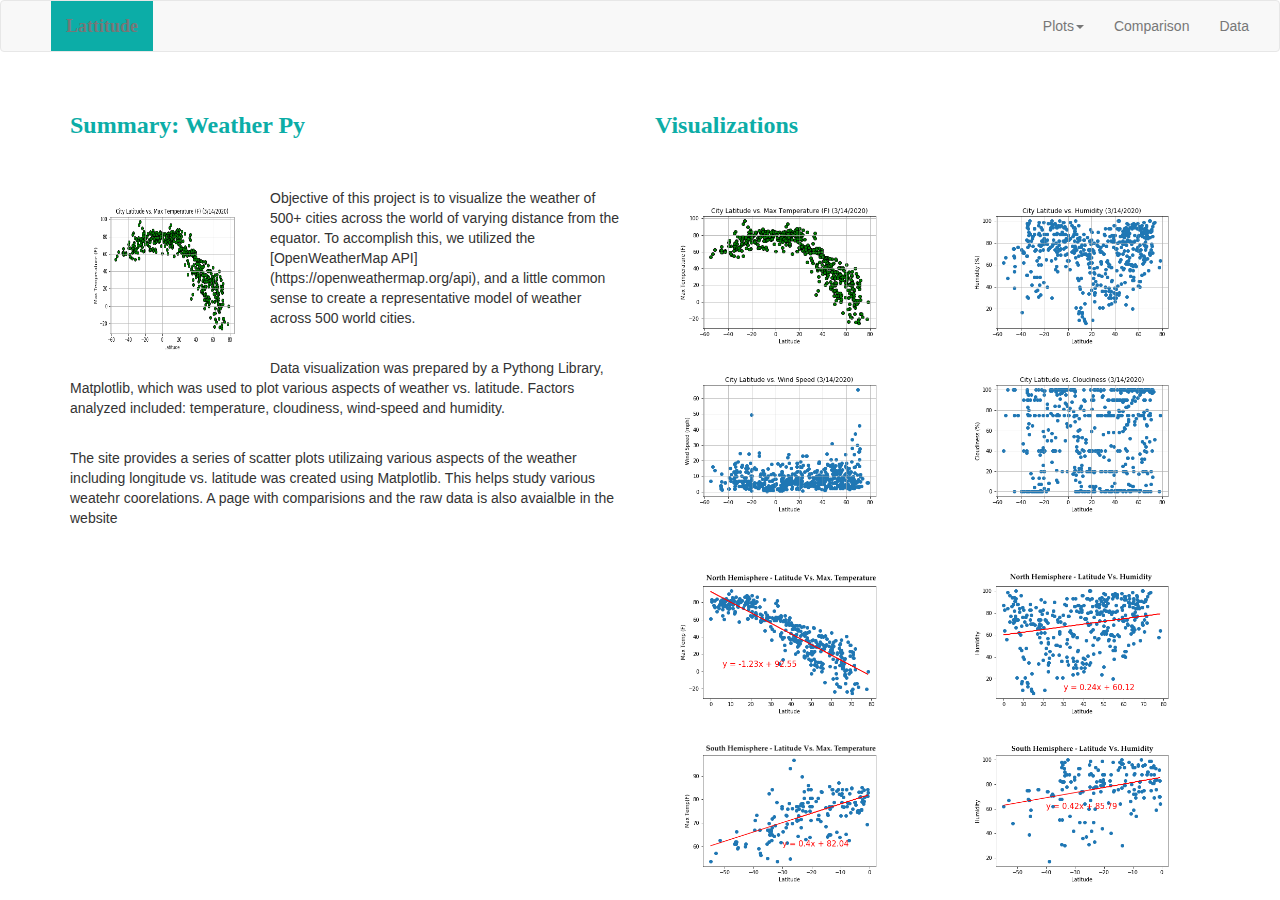
<file: Web Visualizations/index.html>
<!DOCTYPE html>
<html lang="en">

<head>
  <meta charset="UTF-8">
  <title>Weather Dashboard</title>
  <link rel="stylesheet" href="https://maxcdn.bootstrapcdn.com/bootstrap/3.3.7/css/bootstrap.min.css">
  <link rel="stylesheet" href="Resources/style.css">
  <script src="https://code.jquery.com/jquery-3.2.1.slim.min.js" integrity="sha384-KJ3o2DKtIkvYIK3UENzmM7KCkRr/rE9/Qpg6aAZGJwFDMVNA/GpGFF93hXpG5KkN"
    crossorigin="anonymous"></script>
  <script src="https://maxcdn.bootstrapcdn.com/bootstrap/4.0.0/js/bootstrap.min.js" integrity="sha384-JZR6Spejh4U02d8jOt6vLEHfe/JQGiRRSQQxSfFWpi1MquVdAyjUar5+76PVCmYl"
    crossorigin="anonymous"></script>
</head>

<body>
  <nav class="navbar navbar-default">
    <div class="container-fluid">
      <!-- Brand and toggle get grouped for better mobile display -->
      <div class="navbar-header">
        <button type="button" class="navbar-toggle collapsed" data-toggle="collapse" data-target="#bs-example-navbar-collapse-1" aria-expanded="false">
        <span class="sr-only">Toggle navigation</span>
        <span class="icon-bar"></span>
        <span class="icon-bar"></span>
        <span class="icon-bar"></span>
      </button>
        <a class="navbar-brand" href="index.html">Lattitude</a>
      </div>

      <!-- Collect the nav links, forms, and other content for toggling -->
      <div class="collapse navbar-collapse" id="bs-example-navbar-collapse-1">
        <ul class="nav navbar-nav navbar-right">
          <li class="dropdown">
            <a href="#" class="dropdown-toggle" data-toggle="dropdown" role="button" aria-haspopup="true" aria-expanded="false">Plots<span class="caret"></span></a>
            <ul class="dropdown-menu">
              <li><a href="lat_temps.html">Latitude vs. Max Temperature</a></li>
              <li><a href="lat_hum.html">Latitude vs. Humidity</a></li>
              <li><a href="lat_wind.html">Latitude vs. Wind Speed</a></li>
              <li><a href="lat_cloud.html">Latitude vs. Cloudiness</a></li>
              <li role="separator" class="divider"></li>
              <li><a href="NH_temps.html">NH Max. Temperatures</a></li>
              <li><a href="SH_temps.html">SH Max. Temeratures</a></li>
              <li><a href="NH_hum.html">NH Humidity</a></li>
              <li><a href="SH_hum.html">SH Humidity</a></li>
            </ul>
          </li>
          <li><a href="comparison.html">Comparison</a></li>
          <li><a href="data.html">Data</a></li>
        </ul>
      </div>
      <!-- /.navbar-collapse -->
    </div>
    <!-- /.container-fluid -->
  </nav>

  <!-- Creates the Overall Grid -->
  <div class="container">

    <div class="row">

        <div class="col-md-6 pad top"> <br>
          <h3>Summary: Weather Py</h3> <br>
        </div>

        <div class="col-md-6 pad top"> <br>
          <h3>Visualizations</h3> <br>
        </div>

      </div>

    <div class="row">

        <div class="col-md-6 pad top"> <br>

          <div class="pull-left">
            <img src="NewImages/TemperaturePlot.png" alt="Latitude vs. Max Temperature" width="200" height="175">
          </div>

          <div class="text-left">
            <p> Objective of this project is to visualize the weather of 500+ cities across the world of varying distance from the
                equator.   To accomplish this, we utilized the [OpenWeatherMap API](https://openweathermap.org/api), and a little common sense to create
                 a representative model of weather across 500 world cities. </p> <br>
            <p> Data visualization was prepared by a Pythong Library, Matplotlib, which was used to plot various aspects of weather
                vs. latitude. Factors analyzed included: temperature, cloudiness, wind-speed and humidity. </p> <br>
            <p> The site provides a series of scatter plots utilizaing various aspects of the weather including longitude
                vs. latitude was created using Matplotlib. This helps study various weatehr coorelations. A page with comparisions and the raw data is also avaialble in the website </p>
          </div>

        </div>

        <div class="col-md-3 pad top"> <br>

          <div class="pull-right">
            <a href="lat_temps.html"><img src="NewImages/TemperaturePlot.png" alt="Latitude vs. Max Temperature" width="100%" height="100%"></a>
            <a href="lat_wind.html"><img src="NewImages/WindSpeedPlot.png" alt="Latitude vs. Wind Speed" width="100%" height="100%"></a>
          </div>

       </div>

       <div class="col-md-3 pad top"> <br>

        <div class="pull-right">
          <a href="lat_hum.html"><img src="NewImages/HumidityPlot.png" alt="Latitude vs. Humidity" width="100%" height="100%"></a>
          <a href="lat_cloud.html"><img src="NewImages/CloudinessPlot.png" alt="Latitude vs. Cloudiness" width="100%" height="100%"></a>
        </div>

      </div>

    </div>

    <div class="row">

      <div class="col-md-6 pad top"> <br>
        <!-- Nothing here, blank columns -->
      </div>

      <div class="col-md-3 pad top"> <br>

        <div class="pull-right">
          <a href="NH_temps.html"><img src="NewImages/NH - Max Temp (F) vs. Latitude Regression.png" alt="NH Maximum Temperature" width="100%" height="100%"></a>
          <a href="SH_temps.html"><img src="NewImages/SH - Max Temp (F) vs. Latitude Regression.png" alt="NH Maximum Temperature" width="100%" height="100%"></a>

        </div>

      </div>

      <div class="col-md-3 pad top"> <br>

        <div class="pull-right">
          <a href="NH_hum.html"><img src="NewImages/NH - Humidity vs. Latitude Regression.png" alt="NH Humidity" width="100%" height="100%"></a>
          <a href="SH_hum.html"><img src="NewImages/SH - Humidity vs. Latitude Regression.png" alt="SH Humidity" width="100%" height="100%"></a>
        </div>

      </div>

  </div>

  </body>
</file>
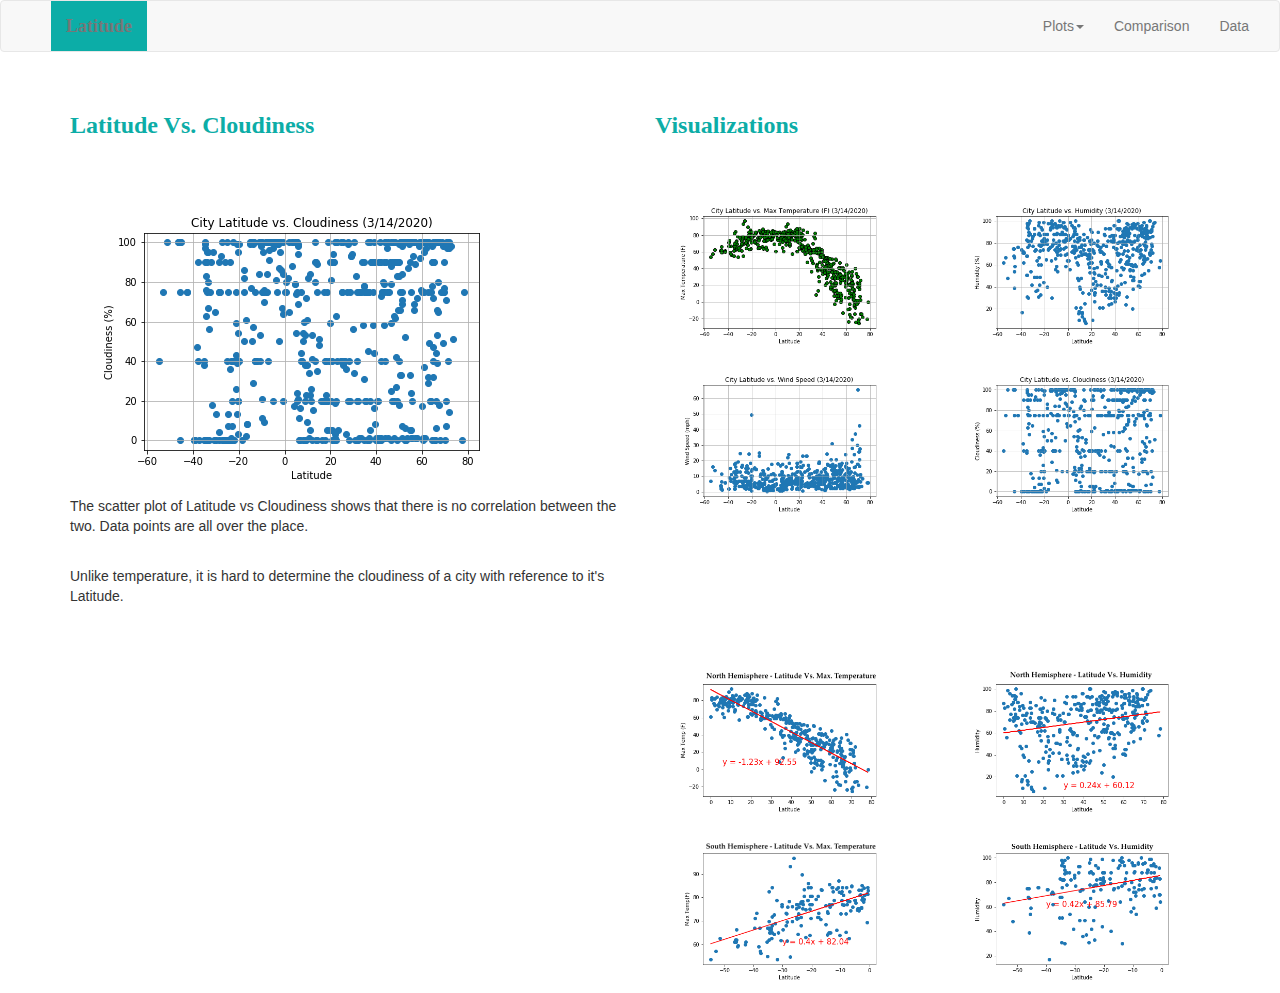
<file: lat_cloud.html>
<!DOCTYPE html>
<html lang="en">

<head>
  <meta charset="UTF-8">
  <title>Weather Dashboard</title>
  <link rel="stylesheet" href="https://maxcdn.bootstrapcdn.com/bootstrap/3.3.7/css/bootstrap.min.css">
  <link rel="stylesheet" href="Resources/style.css">
  <script src="https://code.jquery.com/jquery-3.2.1.slim.min.js" integrity="sha384-KJ3o2DKtIkvYIK3UENzmM7KCkRr/rE9/Qpg6aAZGJwFDMVNA/GpGFF93hXpG5KkN"
    crossorigin="anonymous"></script>
  <script src="https://maxcdn.bootstrapcdn.com/bootstrap/4.0.0/js/bootstrap.min.js" integrity="sha384-JZR6Spejh4U02d8jOt6vLEHfe/JQGiRRSQQxSfFWpi1MquVdAyjUar5+76PVCmYl"
    crossorigin="anonymous"></script>
</head>

<body>
  <nav class="navbar navbar-default">
    <div class="container-fluid">
      <!-- Brand and toggle get grouped for better mobile display -->
      <div class="navbar-header">
        <button type="button" class="navbar-toggle collapsed" data-toggle="collapse" data-target="#bs-example-navbar-collapse-1" aria-expanded="false">
        <span class="sr-only">Toggle navigation</span>
        <span class="icon-bar"></span>
        <span class="icon-bar"></span>
        <span class="icon-bar"></span>
      </button>
        <a class="navbar-brand" href="index.html">Latitude</a>
      </div>

      <!-- Collect the nav links, forms, and other content for toggling -->
      <div class="collapse navbar-collapse" id="bs-example-navbar-collapse-1">
        <ul class="nav navbar-nav navbar-right">
          <li class="dropdown">
            <a href="#" class="dropdown-toggle" data-toggle="dropdown" role="button" aria-haspopup="true" aria-expanded="false">Plots<span class="caret"></span></a>
            <ul class="dropdown-menu">
              <li><a href="lat_temps.html">Latitude vs. Max Temperature</a></li>
              <li><a href="lat_hum.html">Latitude vs. Humidity</a></li>
              <li><a href="lat_wind.html">Latitude vs. Wind Speed</a></li>
              <li><a href="lat_cloud.html">Latitude vs. Cloudiness</a></li>
              <li role="separator" class="divider"></li>
              <li><a href="NH_temps.html">NH Max. Temperatures</a></li>
              <li><a href="SH_temps.html">SH Max. Temeratures</a></li>
              <li><a href="NH_hum.html">NH Humidity</a></li>
              <li><a href="SH_hum.html">SH Humidity</a></li>
            </ul>
          </li>
          <li><a href="comparison.html">Comparison</a></li>
          <li><a href="data.html">Data</a></li>
        </ul>
      </div>
      <!-- /.navbar-collapse -->
    </div>
    <!-- /.container-fluid -->
  </nav>

  <!-- Creates the Overall Grid -->
  <div class="container">

    <div class="row">

        <div class="col-md-6 pad top"> <br>
          <h3>Latitude Vs. Cloudiness</h3> <br>
        </div>

        <div class="col-md-6 pad top"> <br>
          <h3>Visualizations</h3> <br>
        </div>

      </div>

    <div class="row">

        <div class="col-md-6 pad top"> <br>

          <div class="pull-left">
            <img src="NewImages/CloudinessPlot.png" alt="Latitude vs. Cloudiness" >
          </div>

          <div class="pull-left">
            <p> The scatter plot of Latitude vs Cloudiness shows that there is no correlation between the two. Data points are all over the place.  </p> <br>
            <p> Unlike temperature, it is hard to determine the cloudiness of a city with reference to it's Latitude. </p> <br>
  
          </div>

        </div>

        <div class="col-md-3"> <br>

          <div class="pull-right">
            <a href="lat_temps.html"><img src="NewImages/TemperaturePlot.png" alt="Latitude vs. Max Temperature" width="100%" height="100%"></a>
            <a href="lat_wind.html"><img src="NewImages/WindSpeedPlot.png" alt="Latitude vs. Wind Speed" width="100%" height="100%"></a>
          </div>

       </div>

       <div class="col-md-3"> <br>

        <div class="pull-right">
          <a href="lat_hum.html"><img src="NewImages/HumidityPlot.png" alt="Latitude vs. Humidity" width="100%" height="100%"></a>
          <a href="lat_cloud.html"><img src="NewImages/CloudinessPlot.png" alt="Latitude vs. Cloudiness" width="100%" height="100%"></a>
        </div>

      </div>

    </div>

    <div class="row">

      <div class="col-md-6"> <br>
        <!-- Empty Column-->
        
      </div>
      
      <div class="col-md-3"> <br>

        <div class="pull-right">
          <a href="NH_temps.html"><img src="NewImages/NH - Max Temp (F) vs. Latitude Regression.png" alt="NH Maximum Temperature" width="100%" height="100%"></a>
          <a href="SH_temps.html"><img src="NewImages/SH - Max Temp (F) vs. Latitude Regression.png" alt="NH Maximum Temperature" width="100%" height="100%"></a>

        </div>

      </div>

      <div class="col-md-3"> <br>

        <div class="pull-right">
          <a href="NH_hum.html"><img src="NewImages/NH - Humidity vs. Latitude Regression.png" alt="NH Humidity" width="100%" height="100%"></a>
          <a href="SH_hum.html"><img src="NewImages/SH - Humidity vs. Latitude Regression.png" alt="SH Humidity" width="100%" height="100%"></a>
        </div>

      </div>

  </div>

  </body>
</file>
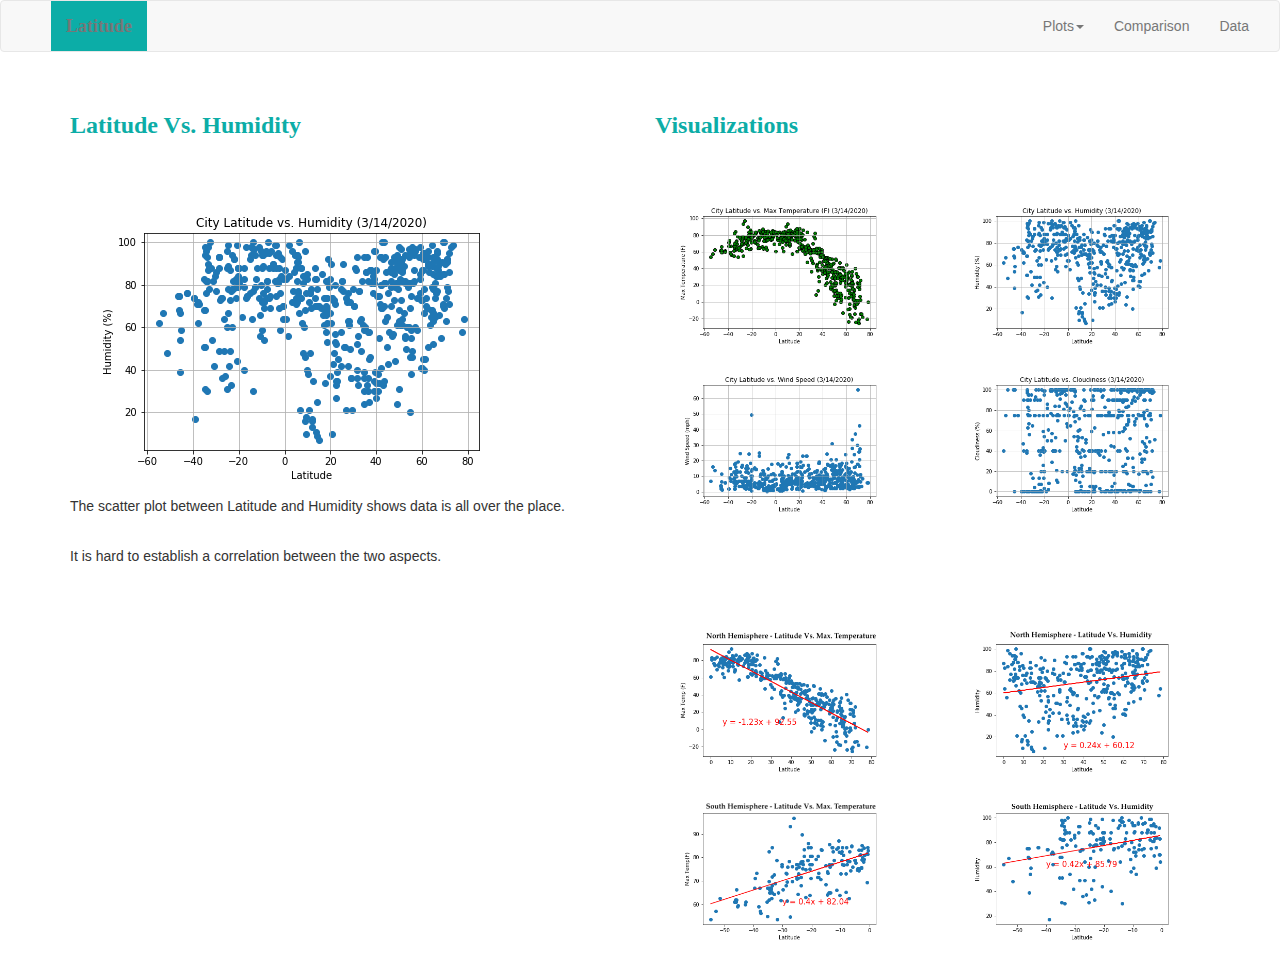
<file: lat_hum.html>
<!DOCTYPE html>
<html lang="en">

<head>
  <meta charset="UTF-8">
  <title>Weather Dashboard</title>
  <link rel="stylesheet" href="https://maxcdn.bootstrapcdn.com/bootstrap/3.3.7/css/bootstrap.min.css">
  <link rel="stylesheet" href="Resources/style.css">
  <script src="https://code.jquery.com/jquery-3.2.1.slim.min.js" integrity="sha384-KJ3o2DKtIkvYIK3UENzmM7KCkRr/rE9/Qpg6aAZGJwFDMVNA/GpGFF93hXpG5KkN"
    crossorigin="anonymous"></script>
  <script src="https://maxcdn.bootstrapcdn.com/bootstrap/4.0.0/js/bootstrap.min.js" integrity="sha384-JZR6Spejh4U02d8jOt6vLEHfe/JQGiRRSQQxSfFWpi1MquVdAyjUar5+76PVCmYl"
    crossorigin="anonymous"></script>
</head>

<body>
  <nav class="navbar navbar-default">
    <div class="container-fluid">
      <!-- Brand and toggle get grouped for better mobile display -->
      <div class="navbar-header">
        <button type="button" class="navbar-toggle collapsed" data-toggle="collapse" data-target="#bs-example-navbar-collapse-1" aria-expanded="false">
        <span class="sr-only">Toggle navigation</span>
        <span class="icon-bar"></span>
        <span class="icon-bar"></span>
        <span class="icon-bar"></span>
      </button>
        <a class="navbar-brand" href="index.html">Latitude</a>
      </div>

      <!-- Collect the nav links, forms, and other content for toggling -->
      <div class="collapse navbar-collapse" id="bs-example-navbar-collapse-1">
        <ul class="nav navbar-nav navbar-right">
          <li class="dropdown">
            <a href="#" class="dropdown-toggle" data-toggle="dropdown" role="button" aria-haspopup="true" aria-expanded="false">Plots<span class="caret"></span></a>
            <ul class="dropdown-menu">
              <li><a href="lat_temps.html">Latitude vs. Max Temperature</a></li>
              <li><a href="lat_hum.html">Latitude vs. Humidity</a></li>
              <li><a href="lat_wind.html">Latitude vs. Wind Speed</a></li>
              <li><a href="lat_cloud.html">Latitude vs. Cloudiness</a></li>
              <li role="separator" class="divider"></li>
              <li><a href="NH_temps.html">NH Max. Temperatures</a></li>
              <li><a href="SH_temps.html">SH Max. Temeratures</a></li>
              <li><a href="NH_hum.html">NH Humidity</a></li>
              <li><a href="SH_hum.html">SH Humidity</a></li>
            </ul>
          </li>
          <li><a href="comparison.html">Comparison</a></li>
          <li><a href="data.html">Data</a></li>
        </ul>
      </div>
      <!-- /.navbar-collapse -->
    </div>
    <!-- /.container-fluid -->
  </nav>

  <!-- Creates the Overall Grid -->
  <div class="container">

    <div class="row">

        <div class="col-md-6 pad top"> <br>
          <h3>Latitude Vs. Humidity</h3> <br>
        </div>

        <div class="col-md-6 pad top"> <br>
          <h3>Visualizations</h3> <br>
        </div>

      </div>

    <div class="row">

        <div class="col-md-6 pad top"> <br>

          <div class="pull-left">
            <img src="NewImages/HumidityPlot.png" alt="Latitude vs. Humidity" >
          </div>

          <div class="pull-left">
            <p> The scatter plot between Latitude and Humidity shows data is all over the place.  </p> <br>
            <p> It is hard to establish a correlation between the two aspects.  </p> <br>
  
          </div>

        </div>

        <div class="col-md-3"> <br>

          <div class="pull-right">
            <a href="lat_temps.html"><img src="NewImages/TemperaturePlot.png" alt="Latitude vs. Max Temperature" width="100%" height="100%"></a>
            <a href="lat_wind.html"><img src="NewImages/WindSpeedPlot.png" alt="Latitude vs. Wind Speed" width="100%" height="100%"></a>
          </div>

       </div>

       <div class="col-md-3"> <br>

        <div class="pull-right">
          <a href="lat_hum.html"><img src="NewImages/HumidityPlot.png" alt="Latitude vs. Humidity" width="100%" height="100%"></a>
          <a href="lat_cloud.html"><img src="NewImages/CloudinessPlot.png" alt="Latitude vs. Cloudiness" width="100%" height="100%"></a>
        </div>

      </div>

    </div>

    <div class="row">

      <div class="col-md-6"> <br>
       <!-- Empty Column-->
      </div>
      
      <div class="col-md-3"> <br>

        <div class="pull-right">
          <a href="NH_temps.html"><img src="NewImages/NH - Max Temp (F) vs. Latitude Regression.png" alt="NH Maximum Temperature" width="100%" height="100%"></a>
          <a href="SH_temps.html"><img src="NewImages/SH - Max Temp (F) vs. Latitude Regression.png" alt="NH Maximum Temperature" width="100%" height="100%"></a>

        </div>

      </div>

      <div class="col-md-3"> <br>

        <div class="pull-right">
          <a href="NH_hum.html"><img src="NewImages/NH - Humidity vs. Latitude Regression.png" alt="NH Humidity" width="100%" height="100%"></a>
          <a href="SH_hum.html"><img src="NewImages/SH - Humidity vs. Latitude Regression.png" alt="SH Humidity" width="100%" height="100%"></a>
        </div>

      </div>

  </div>

  </body>
</file>
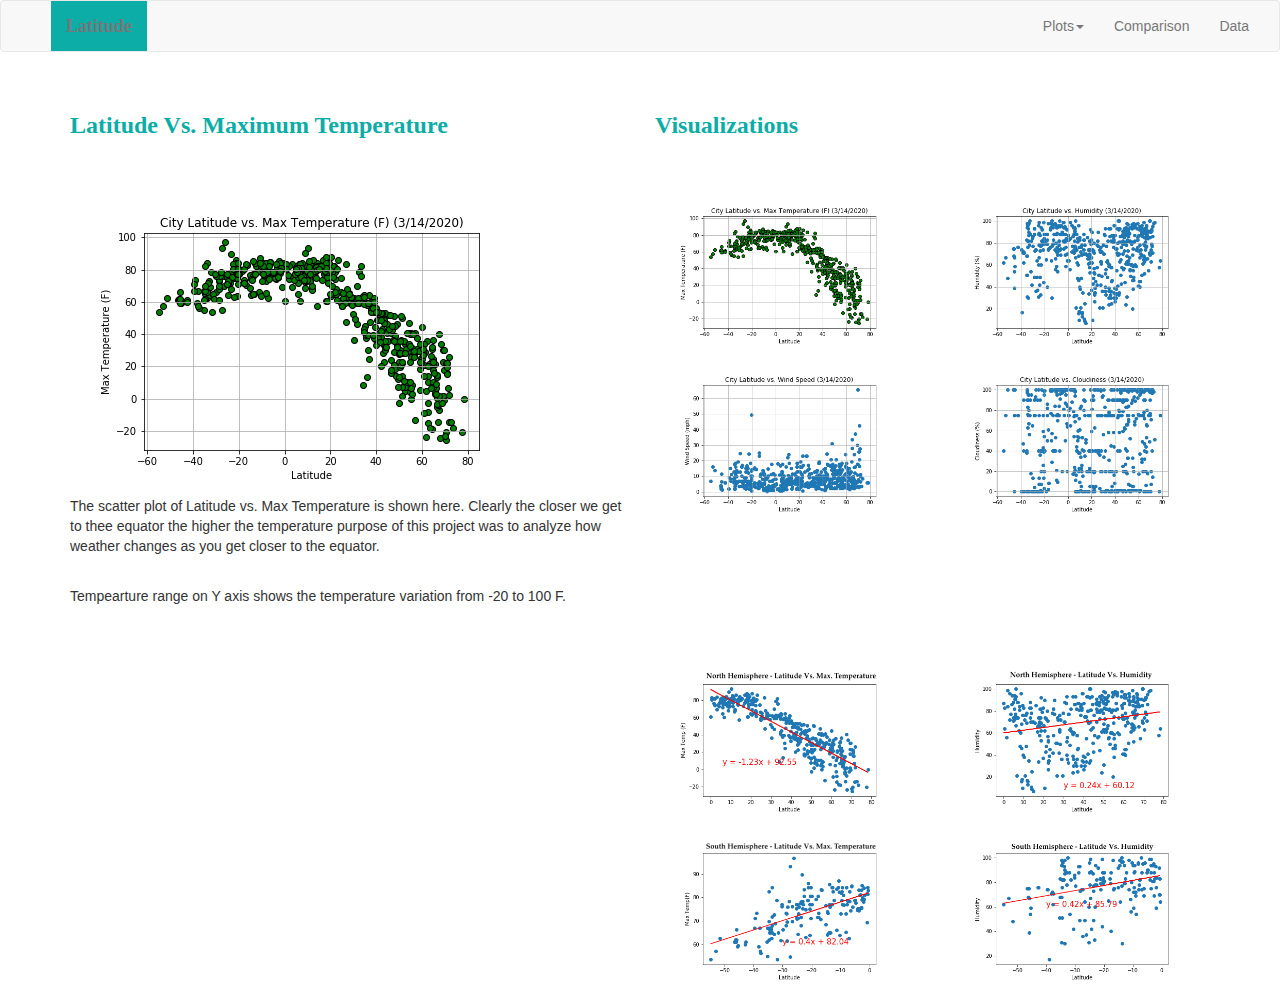
<file: lat_temps.html>
<!DOCTYPE html>
<html lang="en">

<head>
  <meta charset="UTF-8">
  <title>Weather Dashboard</title>
  <link rel="stylesheet" href="https://maxcdn.bootstrapcdn.com/bootstrap/3.3.7/css/bootstrap.min.css">
  <link rel="stylesheet" href="Resources/style.css">
  <script src="https://code.jquery.com/jquery-3.2.1.slim.min.js" integrity="sha384-KJ3o2DKtIkvYIK3UENzmM7KCkRr/rE9/Qpg6aAZGJwFDMVNA/GpGFF93hXpG5KkN"
    crossorigin="anonymous"></script>
  <script src="https://maxcdn.bootstrapcdn.com/bootstrap/4.0.0/js/bootstrap.min.js" integrity="sha384-JZR6Spejh4U02d8jOt6vLEHfe/JQGiRRSQQxSfFWpi1MquVdAyjUar5+76PVCmYl"
    crossorigin="anonymous"></script>
</head>

<body>
  <nav class="navbar navbar-default">
    <div class="container-fluid">
      <!-- Brand and toggle get grouped for better mobile display -->
      <div class="navbar-header">
        <button type="button" class="navbar-toggle collapsed" data-toggle="collapse" data-target="#bs-example-navbar-collapse-1" aria-expanded="false">
        <span class="sr-only">Toggle navigation</span>
        <span class="icon-bar"></span>
        <span class="icon-bar"></span>
        <span class="icon-bar"></span>
      </button>
        <a class="navbar-brand" href="index.html">Latitude</a>
      </div>

      <!-- Collect the nav links, forms, and other content for toggling -->
      <div class="collapse navbar-collapse" id="bs-example-navbar-collapse-1">
        <ul class="nav navbar-nav navbar-right">
          <li class="dropdown">
            <a href="#" class="dropdown-toggle" data-toggle="dropdown" role="button" aria-haspopup="true" aria-expanded="false">Plots<span class="caret"></span></a>
            <ul class="dropdown-menu">
              <li><a href="lat_temps.html">Latitude vs. Max Temperature</a></li>
              <li><a href="lat_hum.html">Latitude vs. Humidity</a></li>
              <li><a href="lat_wind.html">Latitude vs. Wind Speed</a></li>
              <li><a href="lat_cloud.html">Latitude vs. Cloudiness</a></li>
              <li role="separator" class="divider"></li>
              <li><a href="NH_temps.html">NH Max. Temperatures</a></li>
              <li><a href="SH_temps.html">SH Max. Temeratures</a></li>
              <li><a href="NH_hum.html">NH Humidity</a></li>
              <li><a href="SH_hum.html">SH Humidity</a></li>
            </ul>
          </li>
          <li><a href="comparison.html">Comparison</a></li>
          <li><a href="data.html">Data</a></li>
        </ul>
      </div>
      <!-- /.navbar-collapse -->
    </div>
    <!-- /.container-fluid -->
  </nav>

  <!-- Creates the Overall Grid -->
  <div class="container">

    <div class="row">

        <div class="col-md-6 pad top"> <br>
          <h3>Latitude Vs. Maximum Temperature</h3> <br>
        </div>

        <div class="col-md-6 pad top"> <br>
          <h3>Visualizations</h3> <br>
        </div>

      </div>

    <div class="row">

        <div class="col-md-6 pad top"> <br>

          <div class="pull-left">
            <img src="NewImages/TemperaturePlot.png" alt="Latitude vs. Max Temperature" >
          </div>

          <div class="pull-left">
            <p> The scatter plot of Latitude vs. Max Temperature is shown here. Clearly the closer we get to thee equator the higher the temperature purpose of this project was to analyze how weather changes as you get closer to the
                equator.  </p> <br>
            <p> Tempearture range on Y axis shows the temperature variation from -20 to 100 F. </p> <br>
  
          </div>

        </div>

        <div class="col-md-3"> <br>

          <div class="pull-right">
            <a href="lat_temps.html"><img src="NewImages/TemperaturePlot.png" alt="Latitude vs. Max Temperature" width="100%" height="100%"></a>
            <a href="lat_wind.html"><img src="NewImages/WindSpeedPlot.png" alt="Latitude vs. Wind Speed" width="100%" height="100%"></a>
          </div>

       </div>

       <div class="col-md-3"> <br>

        <div class="pull-right">
          <a href="lat_hum.html"><img src="NewImages/HumidityPlot.png" alt="Latitude vs. Humidity" width="100%" height="100%"></a>
          <a href="lat_cloud.html"><img src="NewImages/CloudinessPlot.png" alt="Latitude vs. Cloudiness" width="100%" height="100%"></a>
        </div>

      </div>

    </div>

    <div class="row">

      <div class="col-md-6"> <br>
        <!--Empty Column-->
      </div>
      
      <div class="col-md-3"> <br>

        <div class="pull-right">
          <a href="NH_temps.html"><img src="NewImages/NH - Max Temp (F) vs. Latitude Regression.png" alt="NH Maximum Temperature" width="100%" height="100%"></a>
          <a href="SH_temps.html"><img src="NewImages/SH - Max Temp (F) vs. Latitude Regression.png" alt="NH Maximum Temperature" width="100%" height="100%"></a>

        </div>

      </div>

      <div class="col-md-3"> <br>

        <div class="pull-right">
          <a href="NH_hum.html"><img src="NewImages/NH - Humidity vs. Latitude Regression.png" alt="NH Humidity" width="100%" height="100%"></a>
          <a href="SH_hum.html"><img src="NewImages/SH - Humidity vs. Latitude Regression.png" alt="SH Humidity" width="100%" height="100%"></a>
        </div>

      </div>

  </div>

  </body>
</file>
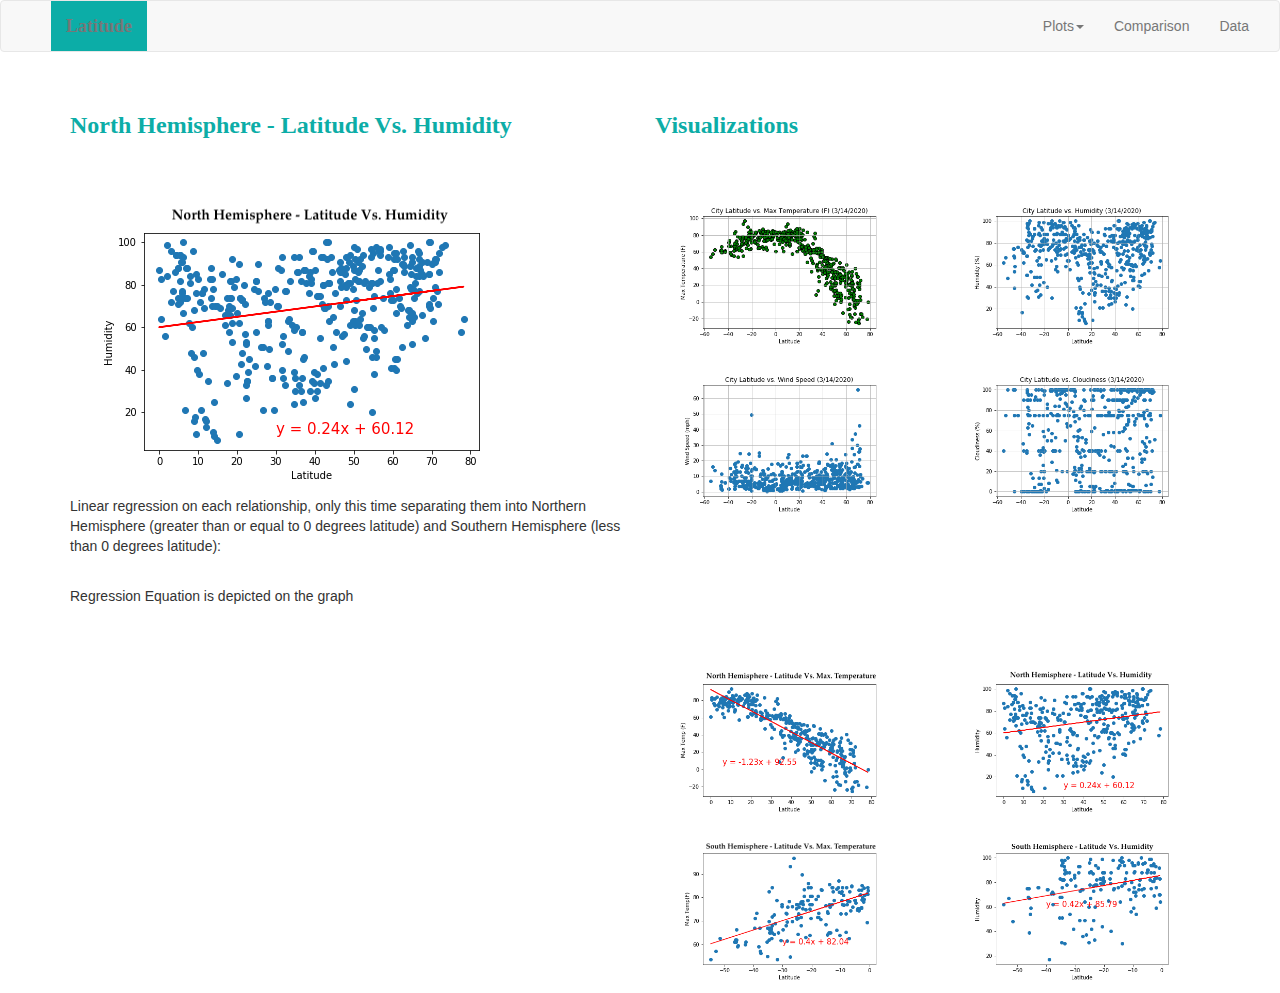
<file: NH_hum.html>
<!DOCTYPE html>
<html lang="en">

<head>
  <meta charset="UTF-8">
  <title>Weather Dashboard</title>
  <link rel="stylesheet" href="https://maxcdn.bootstrapcdn.com/bootstrap/3.3.7/css/bootstrap.min.css">
  <link rel="stylesheet" href="Resources/style.css">
  <script src="https://code.jquery.com/jquery-3.2.1.slim.min.js" integrity="sha384-KJ3o2DKtIkvYIK3UENzmM7KCkRr/rE9/Qpg6aAZGJwFDMVNA/GpGFF93hXpG5KkN"
    crossorigin="anonymous"></script>
  <script src="https://maxcdn.bootstrapcdn.com/bootstrap/4.0.0/js/bootstrap.min.js" integrity="sha384-JZR6Spejh4U02d8jOt6vLEHfe/JQGiRRSQQxSfFWpi1MquVdAyjUar5+76PVCmYl"
    crossorigin="anonymous"></script>
</head>

<body>
  <nav class="navbar navbar-default">
    <div class="container-fluid">
      <!-- Brand and toggle get grouped for better mobile display -->
      <div class="navbar-header">
        <button type="button" class="navbar-toggle collapsed" data-toggle="collapse" data-target="#bs-example-navbar-collapse-1" aria-expanded="false">
        <span class="sr-only">Toggle navigation</span>
        <span class="icon-bar"></span>
        <span class="icon-bar"></span>
        <span class="icon-bar"></span>
      </button>
        <a class="navbar-brand" href="index.html">Latitude</a>
      </div>

      <!-- Collect the nav links, forms, and other content for toggling -->
      <div class="collapse navbar-collapse" id="bs-example-navbar-collapse-1">
        <ul class="nav navbar-nav navbar-right">
          <li class="dropdown">
            <a href="#" class="dropdown-toggle" data-toggle="dropdown" role="button" aria-haspopup="true" aria-expanded="false">Plots<span class="caret"></span></a>
            <ul class="dropdown-menu">
              <li><a href="lat_temps.html">Latitude vs. Max Temperature</a></li>
              <li><a href="lat_hum.html">Latitude vs. Humidity</a></li>
              <li><a href="lat_wind.html">Latitude vs. Wind Speed</a></li>
              <li><a href="lat_cloud.html">Latitude vs. Cloudiness</a></li>
              <li role="separator" class="divider"></li>
              <li><a href="NH_temps.html">NH Max. Temperatures</a></li>
              <li><a href="SH_temps.html">SH Max. Temeratures</a></li>
              <li><a href="NH_hum.html">NH Humidity</a></li>
              <li><a href="SH_hum.html">SH Humidity</a></li>
            </ul>
          </li>
          <li><a href="comparison.html">Comparison</a></li>
          <li><a href="data.html">Data</a></li>
        </ul>
      </div>
      <!-- /.navbar-collapse -->
    </div>
    <!-- /.container-fluid -->
  </nav>

  <!-- Creates the Overall Grid -->
  <div class="container">

    <div class="row">

        <div class="col-md-6 pad top"> <br>
          <h3>North Hemisphere - Latitude Vs. Humidity</h3> <br>
        </div>

        <div class="col-md-6 pad top"> <br>
          <h3>Visualizations</h3> <br>
        </div>

      </div>

    <div class="row">

        <div class="col-md-6 pad top"> <br>

          <div class="pull-left">
            <img src="NewImages/NH - Humidity vs. Latitude Regression.png" alt="NH Humidity" >
          </div>

          <div class="pull-left">
            <p> Linear regression on each relationship, only this time separating them into Northern Hemisphere (greater than or equal to 0 degrees latitude) and Southern Hemisphere (less than 0 degrees latitude): </p> <br>
            <p> Regression Equation is depicted on the graph </p> <br>
  
          </div>

        </div>

        <div class="col-md-3"> <br>

          <div class="pull-right">
            <a href="lat_temps.html"><img src="NewImages/TemperaturePlot.png" alt="Latitude vs. Max Temperature" width="100%" height="100%"></a>
            <a href="lat_wind.html"><img src="NewImages/WindSpeedPlot.png" alt="Latitude vs. Wind Speed" width="100%" height="100%"></a>
          </div>

       </div>

       <div class="col-md-3"> <br>

        <div class="pull-right">
          <a href="lat_hum.html"><img src="NewImages/HumidityPlot.png" alt="Latitude vs. Humidity" width="100%" height="100%"></a>
          <a href="lat_cloud.html"><img src="NewImages/CloudinessPlot.png" alt="Latitude vs. Cloudiness" width="100%" height="100%"></a>
        </div>

      </div>

    </div>

    <div class="row">

      <div class="col-md-6"> <br>
        <!-- Empty Column-->
      </div>
      
      <div class="col-md-3"> <br>

        <div class="pull-right">
          <a href="NH_temps.html"><img src="NewImages/NH - Max Temp (F) vs. Latitude Regression.png" alt="NH Maximum Temperature" width="100%" height="100%"></a>
          <a href="SH_temps.html"><img src="NewImages/SH - Max Temp (F) vs. Latitude Regression.png" alt="NH Maximum Temperature" width="100%" height="100%"></a>

        </div>

      </div>

      <div class="col-md-3"> <br>

        <div class="pull-right">
          <a href="NH_hum.html"><img src="NewImages/NH - Humidity vs. Latitude Regression.png" alt="NH Humidity" width="100%" height="100%"></a>
          <a href="SH_hum.html"><img src="NewImages/SH - Humidity vs. Latitude Regression.png" alt="SH Humidity" width="100%" height="100%"></a>
        </div>

      </div>

  </div>

  </body>
</file>
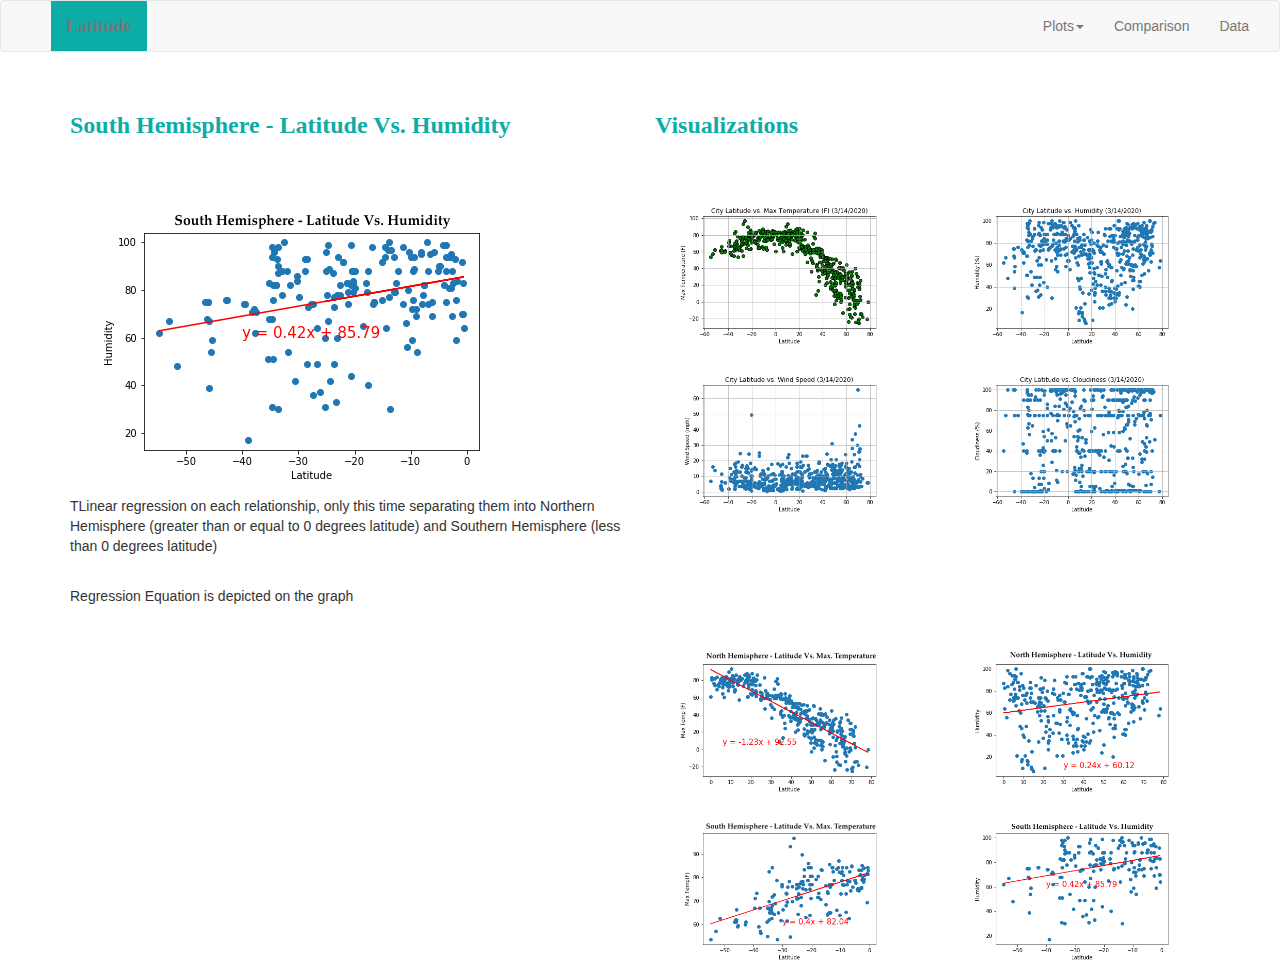
<file: SH_hum.html>
<!DOCTYPE html>
<html lang="en">

<head>
  <meta charset="UTF-8">
  <title>Weather Dashboard</title>
  <link rel="stylesheet" href="https://maxcdn.bootstrapcdn.com/bootstrap/3.3.7/css/bootstrap.min.css">
  <link rel="stylesheet" href="Resources/style.css">
  <script src="https://code.jquery.com/jquery-3.2.1.slim.min.js" integrity="sha384-KJ3o2DKtIkvYIK3UENzmM7KCkRr/rE9/Qpg6aAZGJwFDMVNA/GpGFF93hXpG5KkN"
    crossorigin="anonymous"></script>
  <script src="https://maxcdn.bootstrapcdn.com/bootstrap/4.0.0/js/bootstrap.min.js" integrity="sha384-JZR6Spejh4U02d8jOt6vLEHfe/JQGiRRSQQxSfFWpi1MquVdAyjUar5+76PVCmYl"
    crossorigin="anonymous"></script>
</head>

<body>
  <nav class="navbar navbar-default">
    <div class="container-fluid">
      <!-- Brand and toggle get grouped for better mobile display -->
      <div class="navbar-header">
        <button type="button" class="navbar-toggle collapsed" data-toggle="collapse" data-target="#bs-example-navbar-collapse-1" aria-expanded="false">
        <span class="sr-only">Toggle navigation</span>
        <span class="icon-bar"></span>
        <span class="icon-bar"></span>
        <span class="icon-bar"></span>
      </button>
        <a class="navbar-brand" href="index.html">Latitude</a>
      </div>

      <!-- Collect the nav links, forms, and other content for toggling -->
      <div class="collapse navbar-collapse" id="bs-example-navbar-collapse-1">
        <ul class="nav navbar-nav navbar-right">
          <li class="dropdown">
            <a href="#" class="dropdown-toggle" data-toggle="dropdown" role="button" aria-haspopup="true" aria-expanded="false">Plots<span class="caret"></span></a>
            <ul class="dropdown-menu">
              <li><a href="lat_temps.html">Latitude vs. Max Temperature</a></li>
              <li><a href="lat_hum.html">Latitude vs. Humidity</a></li>
              <li><a href="lat_wind.html">Latitude vs. Wind Speed</a></li>
              <li><a href="lat_cloud.html">Latitude vs. Cloudiness</a></li>
              <li role="separator" class="divider"></li>
              <li><a href="NH_temps.html">NH Max. Temperatures</a></li>
              <li><a href="SH_temps.html">SH Max. Temeratures</a></li>
              <li><a href="NH_hum.html">NH Humidity</a></li>
              <li><a href="SH_hum.html">SH Humidity</a></li>
            </ul>
          </li>
          <li><a href="comparison.html">Comparison</a></li>
          <li><a href="data.html">Data</a></li>
        </ul>
      </div>
      <!-- /.navbar-collapse -->
    </div>
    <!-- /.container-fluid -->
  </nav>

  <!-- Creates the Overall Grid -->
  <div class="container">

    <div class="row">

        <div class="col-md-6 pad top"> <br>
          <h3>South Hemisphere - Latitude Vs. Humidity</h3> <br>
        </div>

        <div class="col-md-6 pad top"> <br>
          <h3>Visualizations</h3> <br>
        </div>

      </div>

    <div class="row">

        <div class="col-md-6 pad top"> <br>

          <div class="pull-left">
            <img src="NewImages/SH - Humidity vs. Latitude Regression.png" alt="SH Humidity" >
          </div>

          <div class="pull-left">
            <p> TLinear regression on each relationship, only this time separating them into Northern Hemisphere (greater than or equal to 0 degrees latitude) and Southern Hemisphere (less than 0 degrees latitude)</p> <br>
            <p> Regression Equation is depicted on the graph  <br>
  
          </div>

        </div>

        <div class="col-md-3"> <br>

          <div class="pull-right">
            <a href="lat_temps.html"><img src="NewImages/TemperaturePlot.png" alt="Latitude vs. Max Temperature" width="100%" height="100%"></a>
            <a href="lat_wind.html"><img src="NewImages/WindSpeedPlot.png" alt="Latitude vs. Wind Speed" width="100%" height="100%"></a>
          </div>

       </div>

       <div class="col-md-3"> <br>

        <div class="pull-right">
          <a href="lat_hum.html"><img src="NewImages/HumidityPlot.png" alt="Latitude vs. Humidity" width="100%" height="100%"></a>
          <a href="lat_cloud.html"><img src="NewImages/CloudinessPlot.png" alt="Latitude vs. Cloudiness" width="100%" height="100%"></a>
        </div>

      </div>

    </div>

    <div class="row">

      <div class="col-md-6"> <br>
       <!-- Empty Column-->
      </div>
      
      <div class="col-md-3"> <br>

        <div class="pull-right">
          <a href="NH_temps.html"><img src="NewImages/NH - Max Temp (F) vs. Latitude Regression.png" alt="NH Maximum Temperature" width="100%" height="100%"></a>
          <a href="SH_temps.html"><img src="NewImages/SH - Max Temp (F) vs. Latitude Regression.png" alt="NH Maximum Temperature" width="100%" height="100%"></a>

        </div>

      </div>

      <div class="col-md-3"> <br>

        <div class="pull-right">
          <a href="NH_hum.html"><img src="NewImages/NH - Humidity vs. Latitude Regression.png" alt="NH Humidity" width="100%" height="100%"></a>
          <a href="SH_hum.html"><img src="NewImages/SH - Humidity vs. Latitude Regression.png" alt="SH Humidity" width="100%" height="100%"></a>
        </div>

      </div>

  </div>

  </body>
</file>
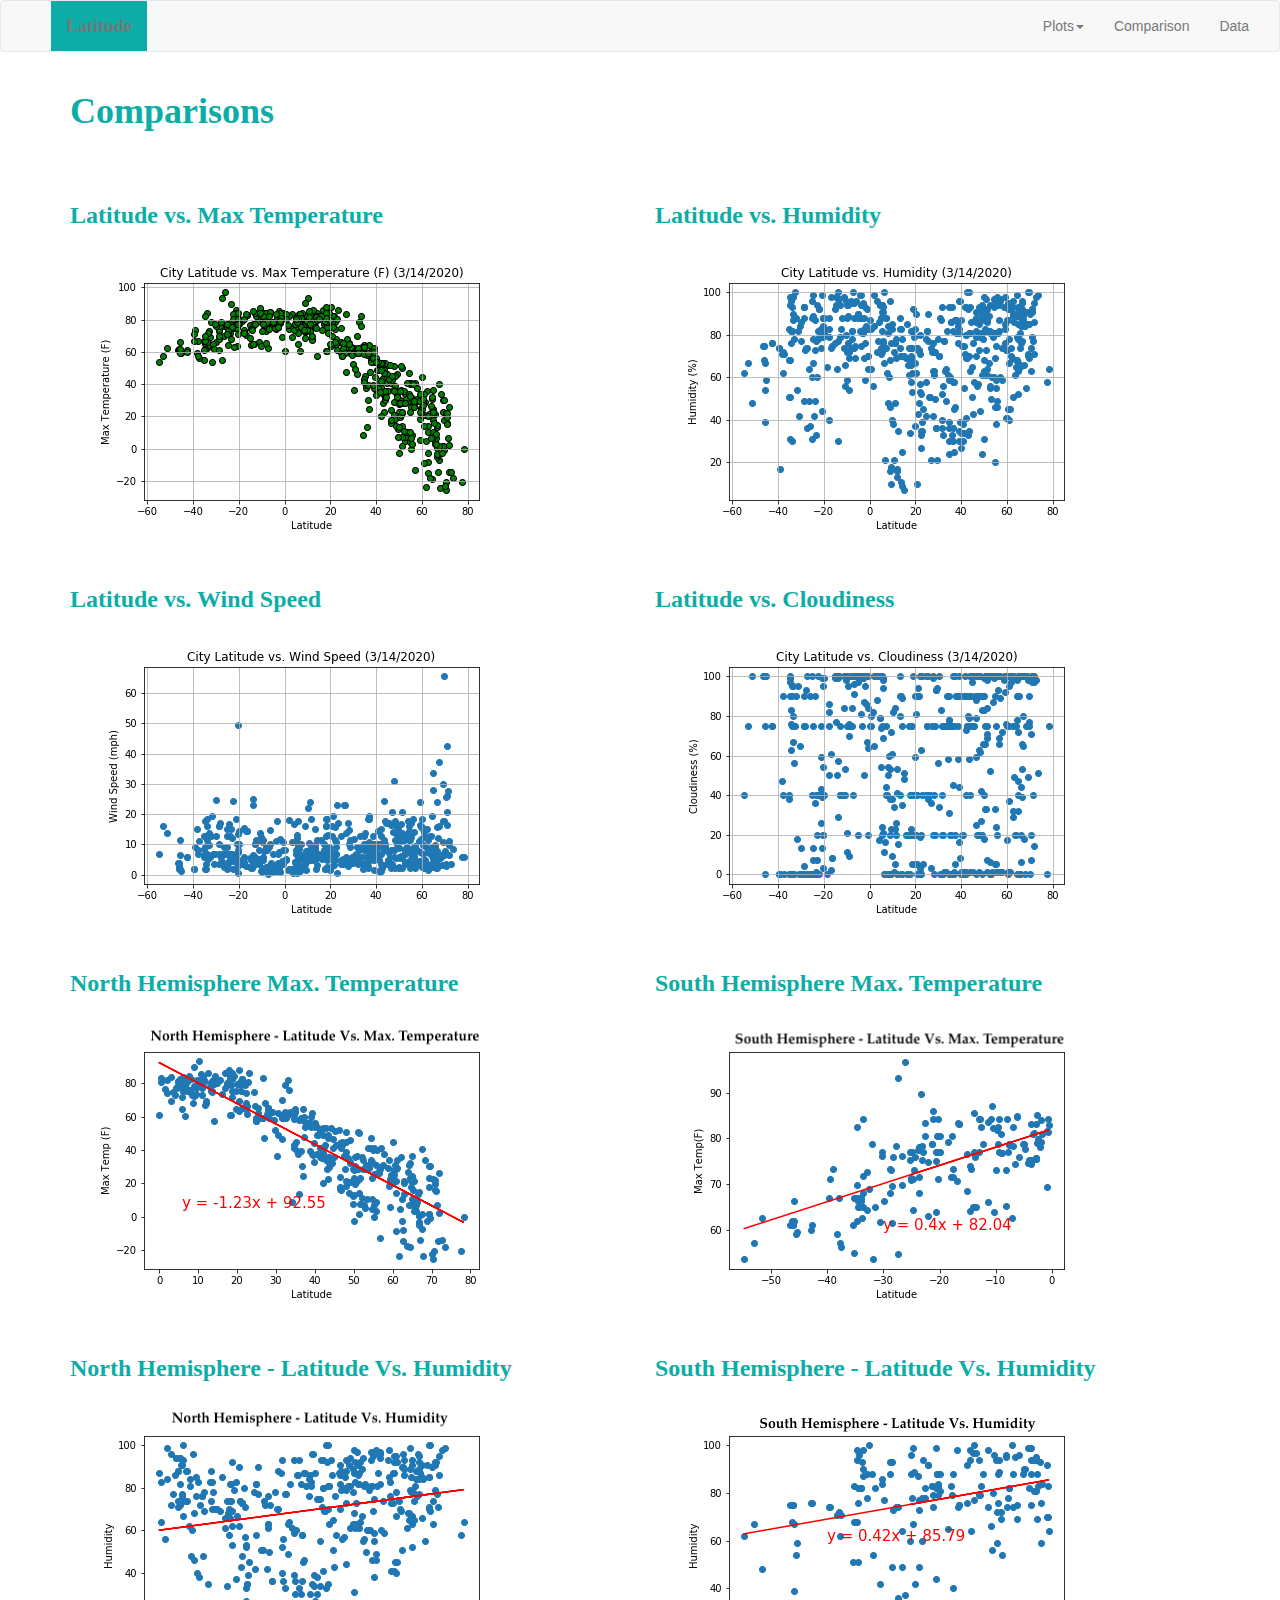
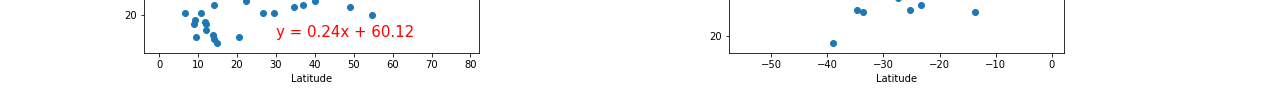
<file: Web Visualizations/comparison.html>
<!DOCTYPE html>
<html lang="en">

<head>
  <meta charset="UTF-8">
  <title>Weather Dashboard</title>
  <link rel="stylesheet" href="https://maxcdn.bootstrapcdn.com/bootstrap/3.3.7/css/bootstrap.min.css">
  <link rel="stylesheet" href="Resources/style.css">
  <script src="https://code.jquery.com/jquery-3.2.1.slim.min.js" integrity="sha384-KJ3o2DKtIkvYIK3UENzmM7KCkRr/rE9/Qpg6aAZGJwFDMVNA/GpGFF93hXpG5KkN"
    crossorigin="anonymous"></script>
  <script src="https://maxcdn.bootstrapcdn.com/bootstrap/4.0.0/js/bootstrap.min.js" integrity="sha384-JZR6Spejh4U02d8jOt6vLEHfe/JQGiRRSQQxSfFWpi1MquVdAyjUar5+76PVCmYl"
    crossorigin="anonymous"></script>
</head>

<body>
  <nav class="navbar navbar-default">
    <div class="container-fluid">
      <!-- Brand and toggle get grouped for better mobile display -->
      <div class="navbar-header">
        <button type="button" class="navbar-toggle collapsed" data-toggle="collapse" data-target="#bs-example-navbar-collapse-1" aria-expanded="false">
        <span class="sr-only">Toggle navigation</span>
        <span class="icon-bar"></span>
        <span class="icon-bar"></span>
        <span class="icon-bar"></span>
      </button>
        <a class="navbar-brand" href="index.html">Latitude</a>
      </div>

      <!-- Collect the nav links, forms, and other content for toggling -->
      <div class="collapse navbar-collapse" id="bs-example-navbar-collapse-1">
        <ul class="nav navbar-nav navbar-right">
          <li class="dropdown">
            <a href="#" class="dropdown-toggle" data-toggle="dropdown" role="button" aria-haspopup="true" aria-expanded="false">Plots<span class="caret"></span></a>
            <ul class="dropdown-menu">
              <li><a href="lat_temps.html">Latitude vs. Max Temperature</a></li>
              <li><a href="lat_hum.html">Latitude vs. Humidity</a></li>
              <li><a href="lat_wind.html">Latitude vs. Wind Speed</a></li>
              <li><a href="lat_cloud.html">Latitude vs. Cloudiness</a></li>
              <li role="separator" class="divider"></li>
              <li><a href="NH_temps.html">NH Max. Temperatures</a></li>
              <li><a href="SH_temps.html">SH Max. Temeratures</a></li> 
              <li><a href="NH_hum.html">NH Humidity</a></li>
              <li><a href="SH_hum.html">SH Humidity</a></li>
            </ul>
          </li>
          <li><a href="comparison.html">Comparison</a></li>
          <li><a href="data.html">Data</a></li>
        </ul>
      </div>
      <!-- /.navbar-collapse -->
    </div>
    <!-- /.container-fluid -->
  </nav>

  <!-- Creates the Overall Grid -->
  <div class="container">

    <h1>Comparisons</h1> <br>

    <!-- First Row -->
    <div class="row">

        <div class="col-md-6 pad top"> <br>

          <div class="pull-left">
            <h3>Latitude vs. Max Temperature</h3>
            <a target="_blank" href="NewImages/TemperaturePlot.png"><img src="NewImages/TemperaturePlot.png" alt="Latitude vs. Max Temperature" width="100%" height="100%"></a>
          </div>

        </div>

        <div class="col-md-6 pad top"> <br>

          <div class="pull-left">
            <h3>Latitude vs. Humidity</h3>
            <a target="_blank" href="NewImages/HumidityPlot.png"><img src="NewImages/HumidityPlot.png" alt="Latitude vs. Humidity" width="100%" height="100%"></a>
          </div>

        </div>

    </div>

    <div class="row">

        <div class="col-md-6 pad top"> <br>

          <div class="pull-left">
            <h3>Latitude vs. Wind Speed</h3>
            <a target="_blank" href="NewImages/WindSpeedPlot.png"><img src="NewImages/WindSpeedPlot.png" alt="Latitude vs. WindSpeed" width="100%" height="100%"></a>
          </div>

        </div>

        <div class="col-md-6 pad top"> <br>

          <div class="pull-left">
            <h3>Latitude vs. Cloudiness</h3>
            <a target="_blank" href="NewImages/CloudinessPlot.png"><img src="NewImages/CloudinessPlot.png" alt="Latitude vs. Cloudiness" width="100%" height="100%"></a>
          </div>

        </div>

    </div>

    <div class="row">

        <div class="col-md-6 pad top"> <br>

          <div class="pull-left">
            <h3>North Hemisphere Max. Temperature</h3>
            <a target="_blank" href="NewImages/NH - Max Temp (F) vs. Latitude Regression.png"><img src="NewImages/NH - Max Temp (F) vs. Latitude Regression.png" alt="NH Maximum Temperature" width="100%" height="100%"></a>
          </div>

        </div>

        <div class="col-md-6 pad top"> <br>

          <div class="pull-left">
            <h3>South Hemisphere Max. Temperature</h3>
            <a target="_blank" href="NewImages/SH - Max Temp (F) vs. Latitude Regression.png"><img src="NewImages/SH - Max Temp (F) vs. Latitude Regression.png" alt="SH Maximum Temperature" width="100%" height="100%"></a>
          </div>

        </div>

    </div>

    <div class="row">

        <div class="col-md-6 pad top"> <br>

          <div class="pull-left">
            <h3>North Hemisphere - Latitude Vs. Humidity</h3>
            <a target="_blank" href="NewImages/NH - Humidity vs. Latitude Regression.png"><img src="NewImages/NH - Humidity vs. Latitude Regression.png" alt="NH Humidity" width="100%" height="100%"></a>
          </div>

        </div>

        <div class="col-md-6 pad top"> <br>

          <div class="pull-left">
            <h3>South Hemisphere - Latitude Vs. Humidity</h3>
            <a target="_blank" href="NewImages/SH - Humidity vs. Latitude Regression.png"><img src="NewImages/SH - Humidity vs. Latitude Regression.png" alt="SH Humidity" width="100%" height="100%"></a>
          </div>

        </div>

    </div>

  </div>

  </body>

  </html>
</file>
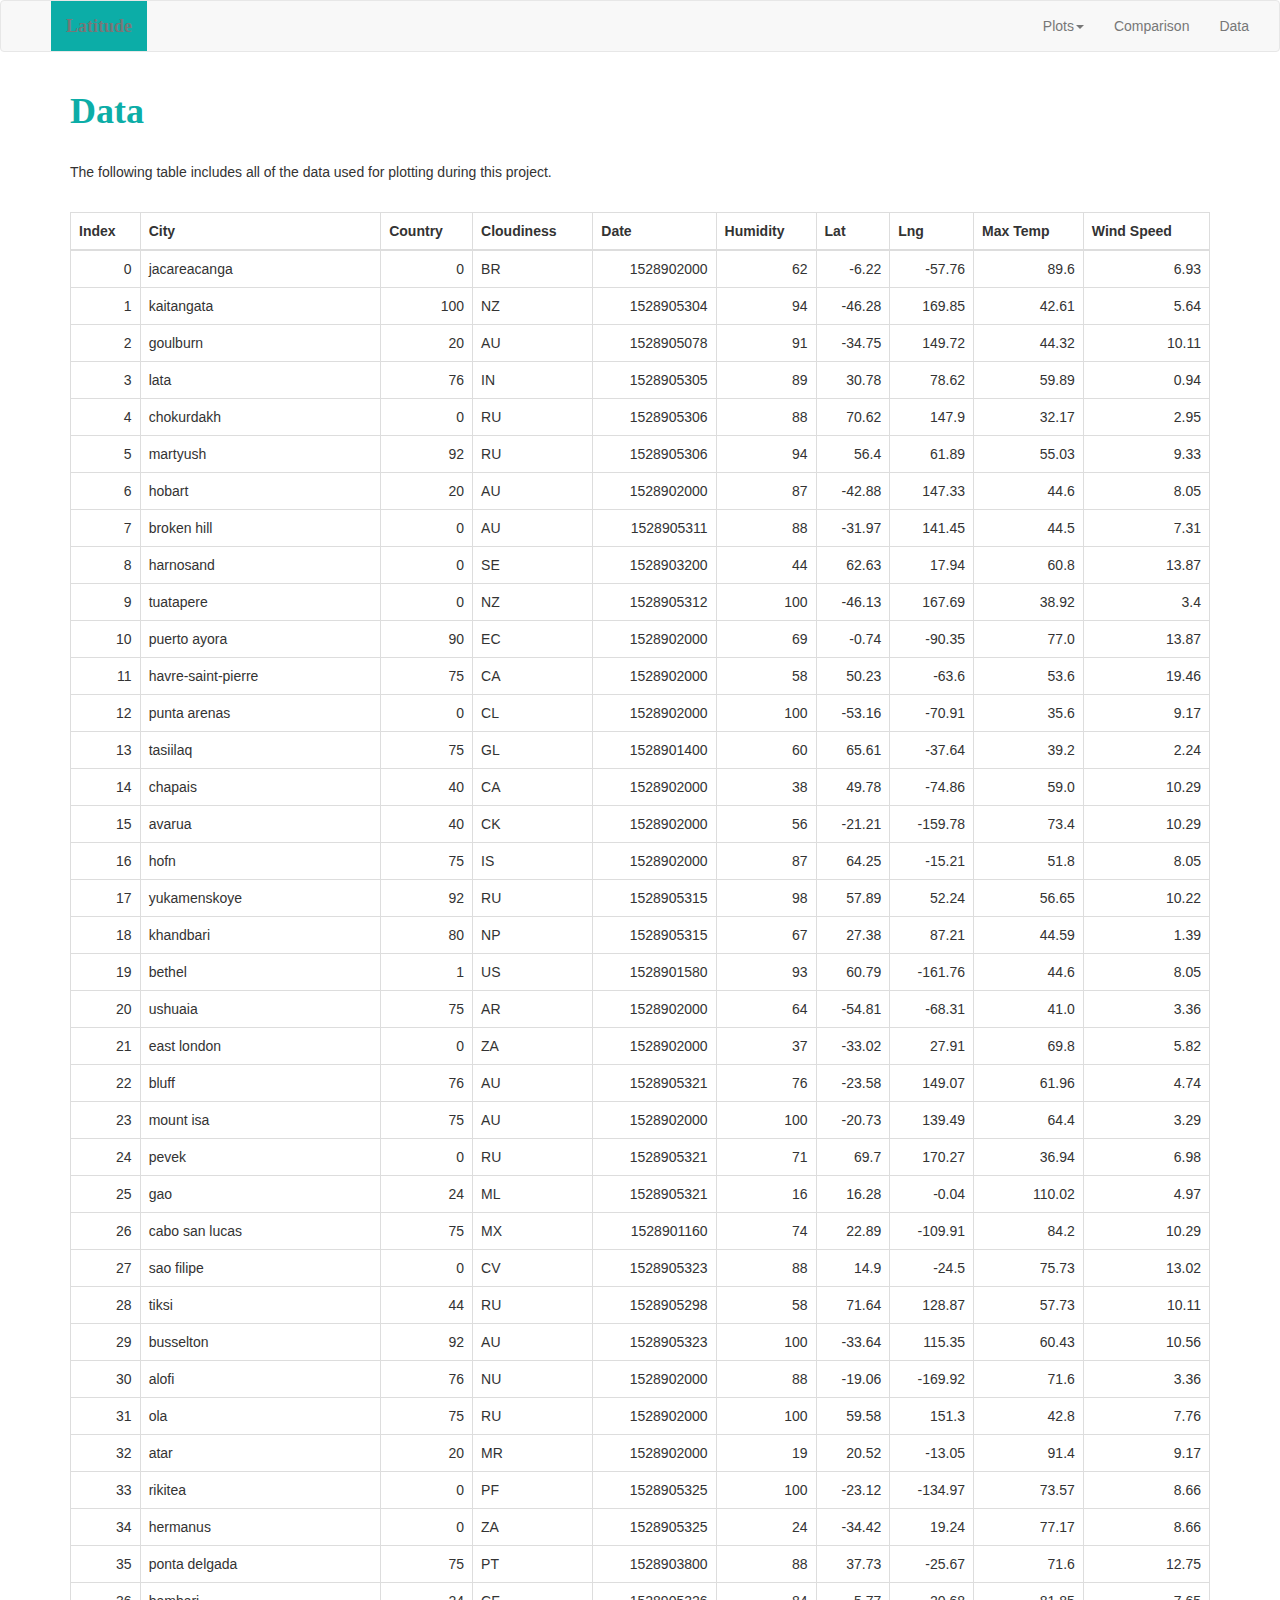
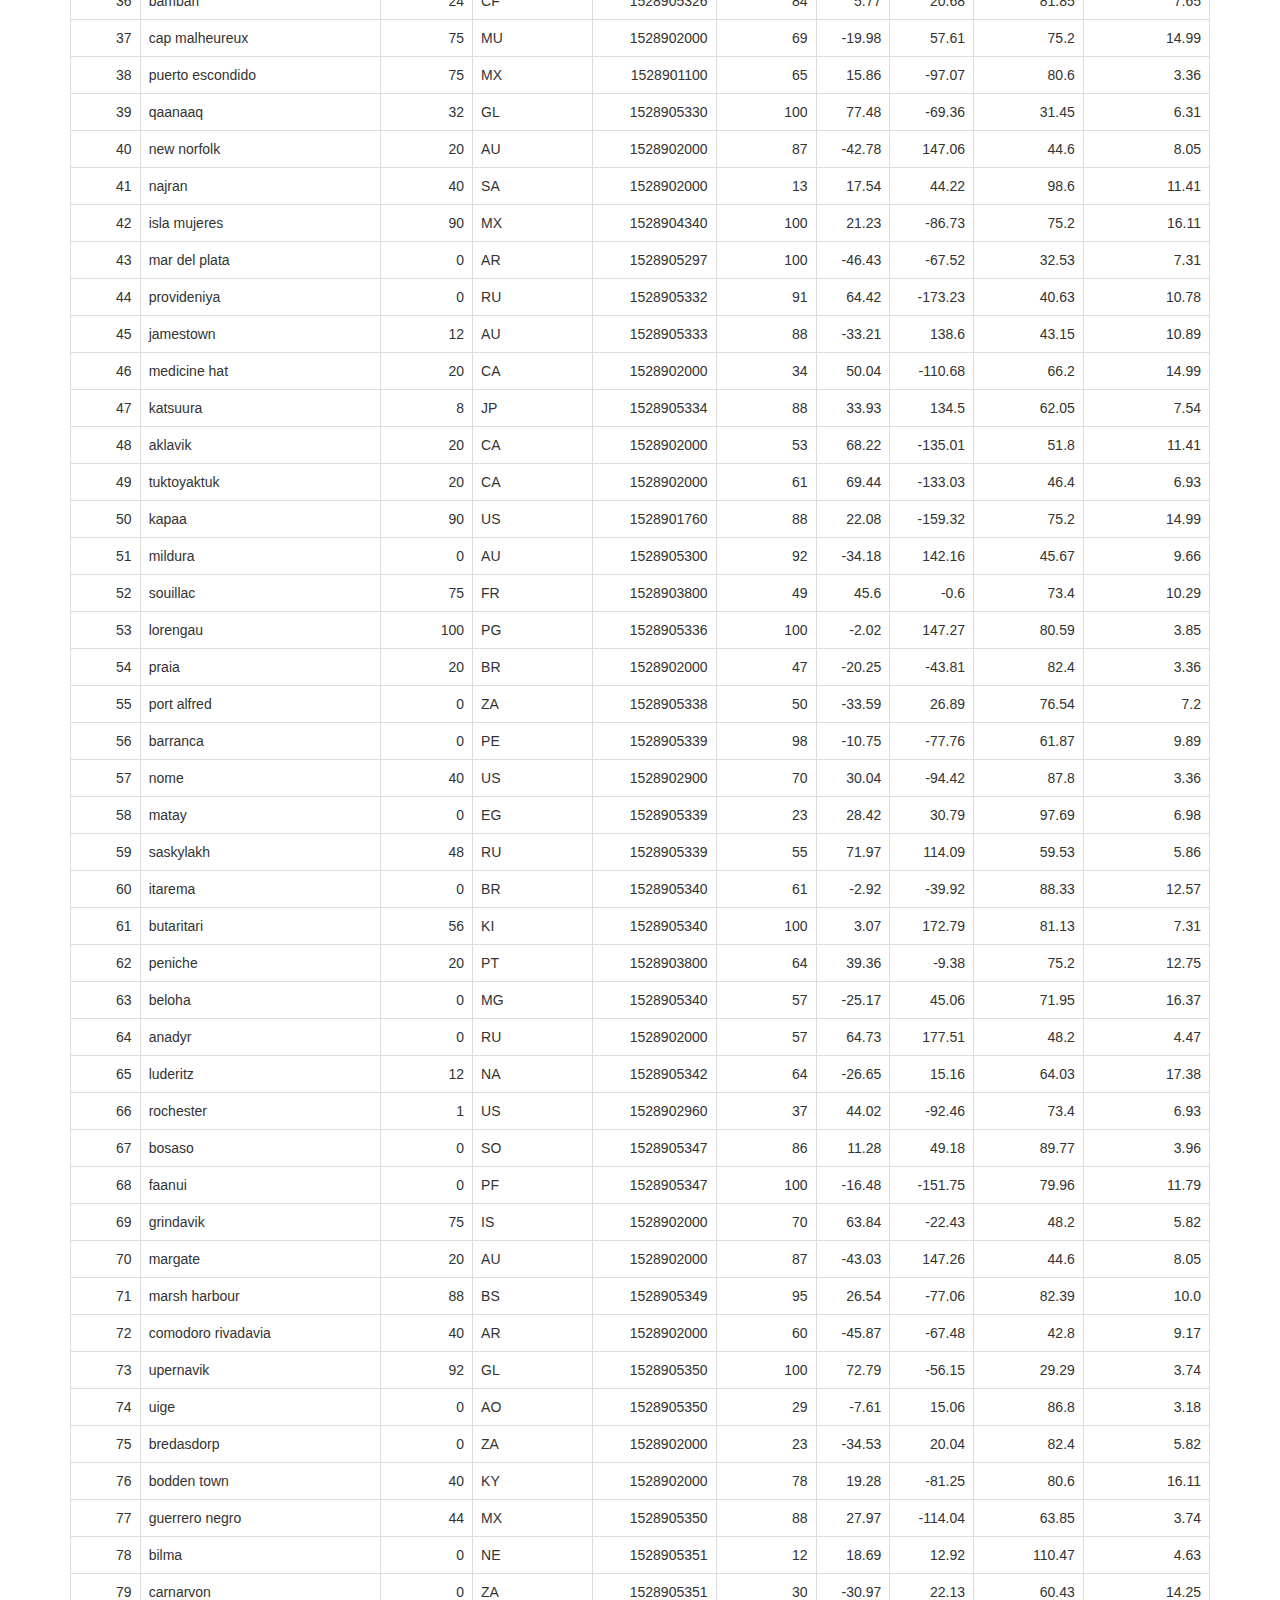
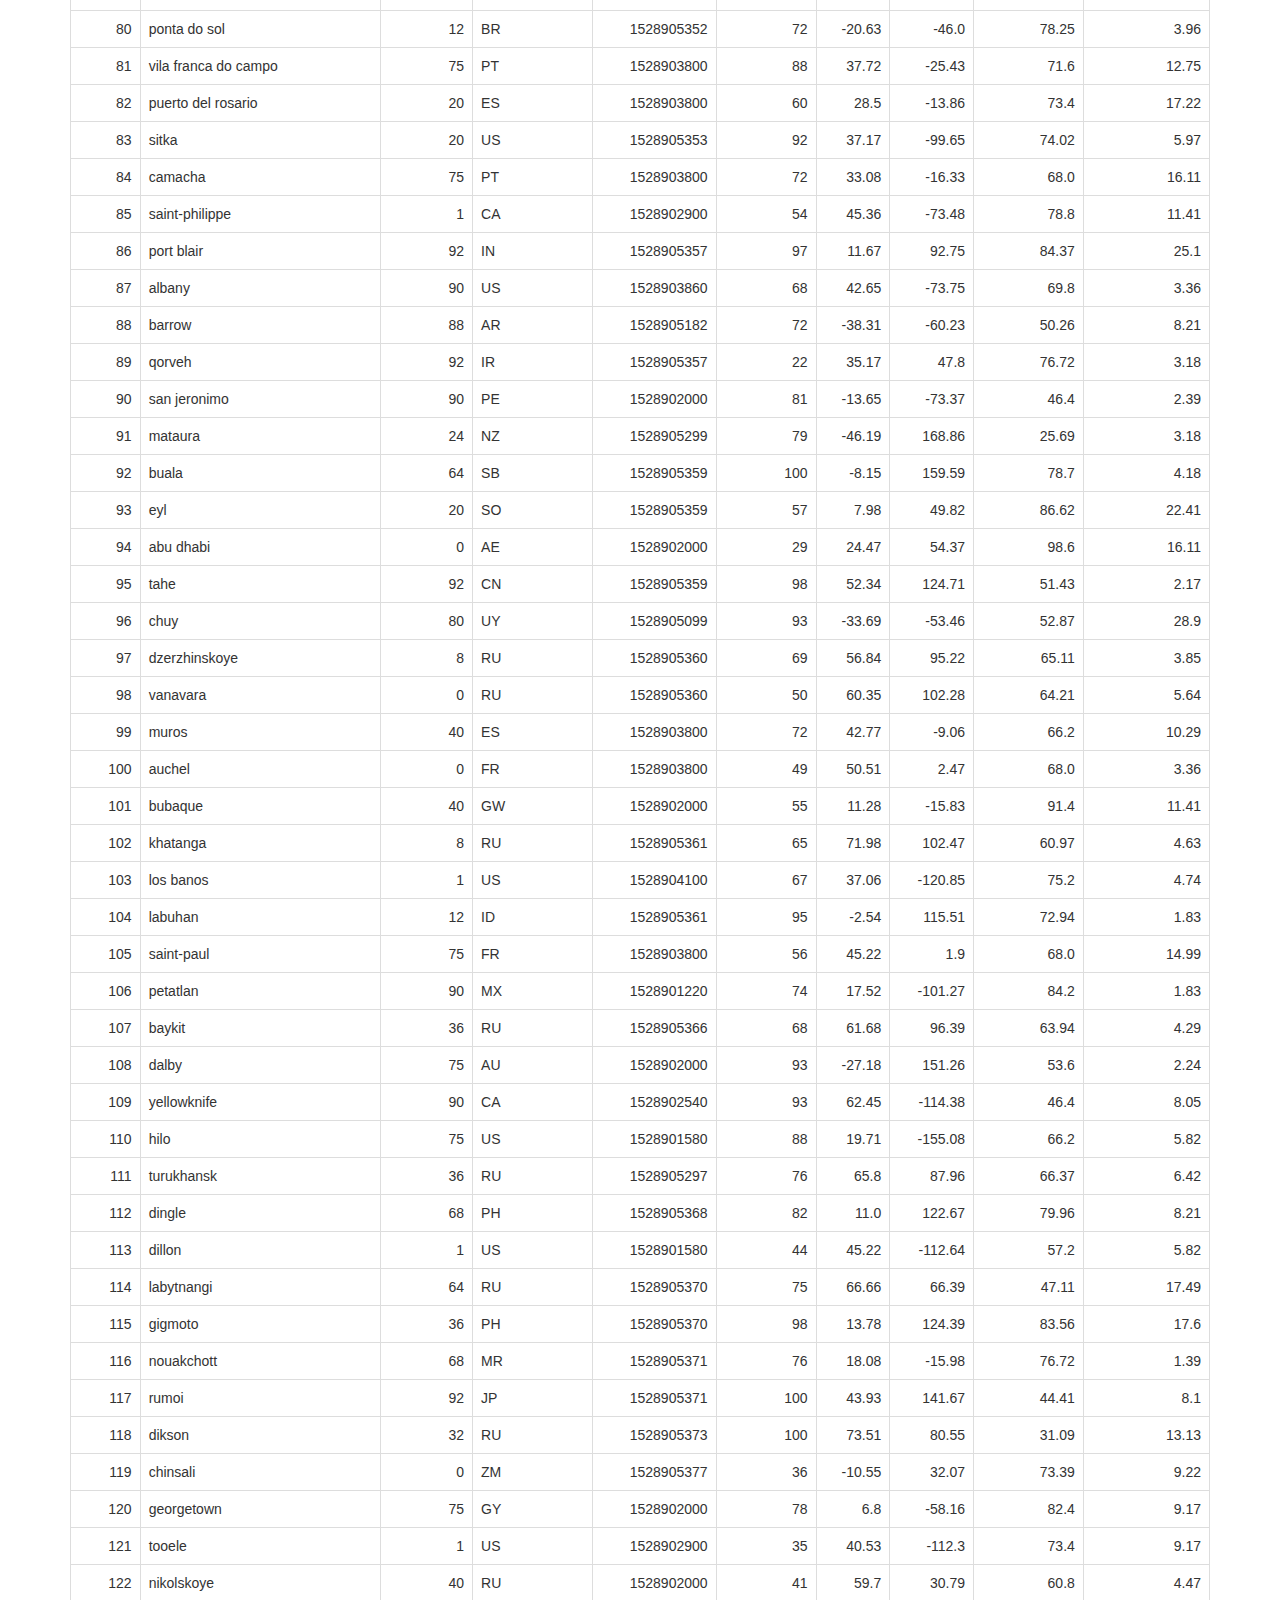
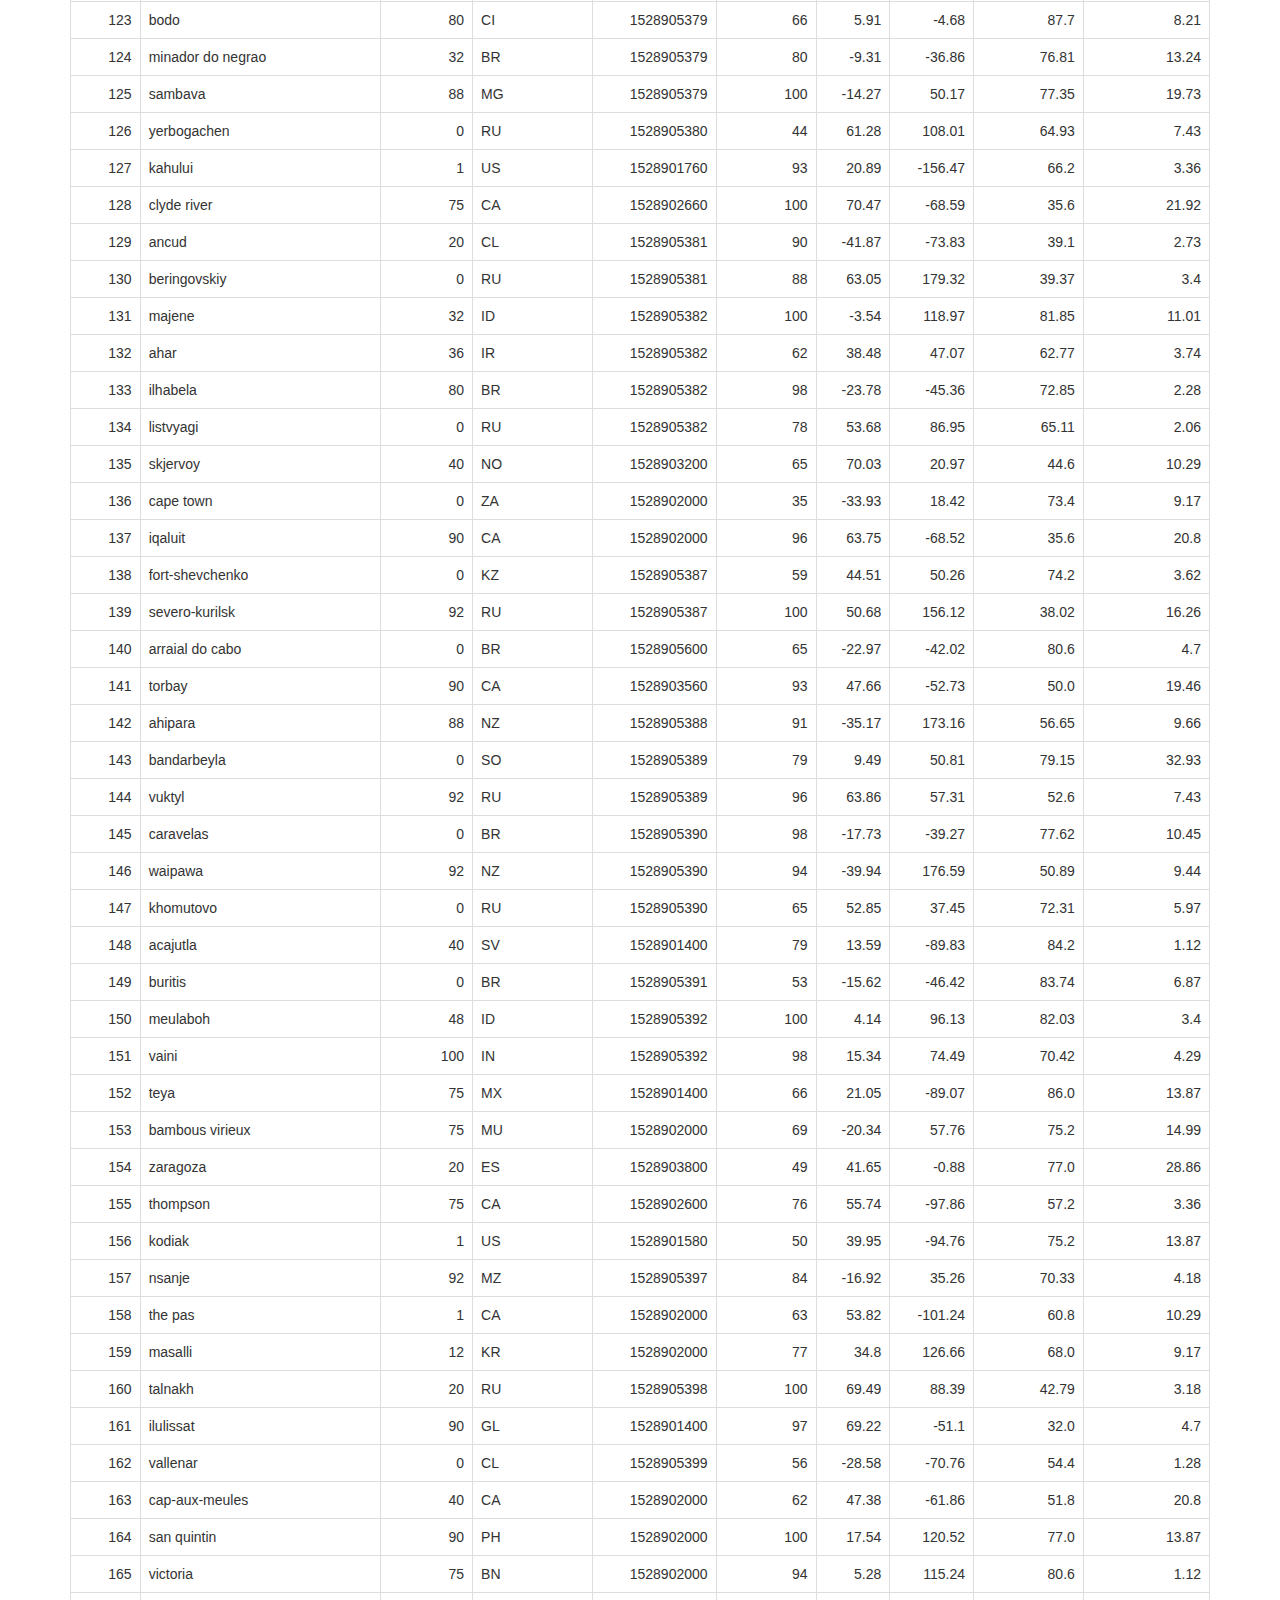
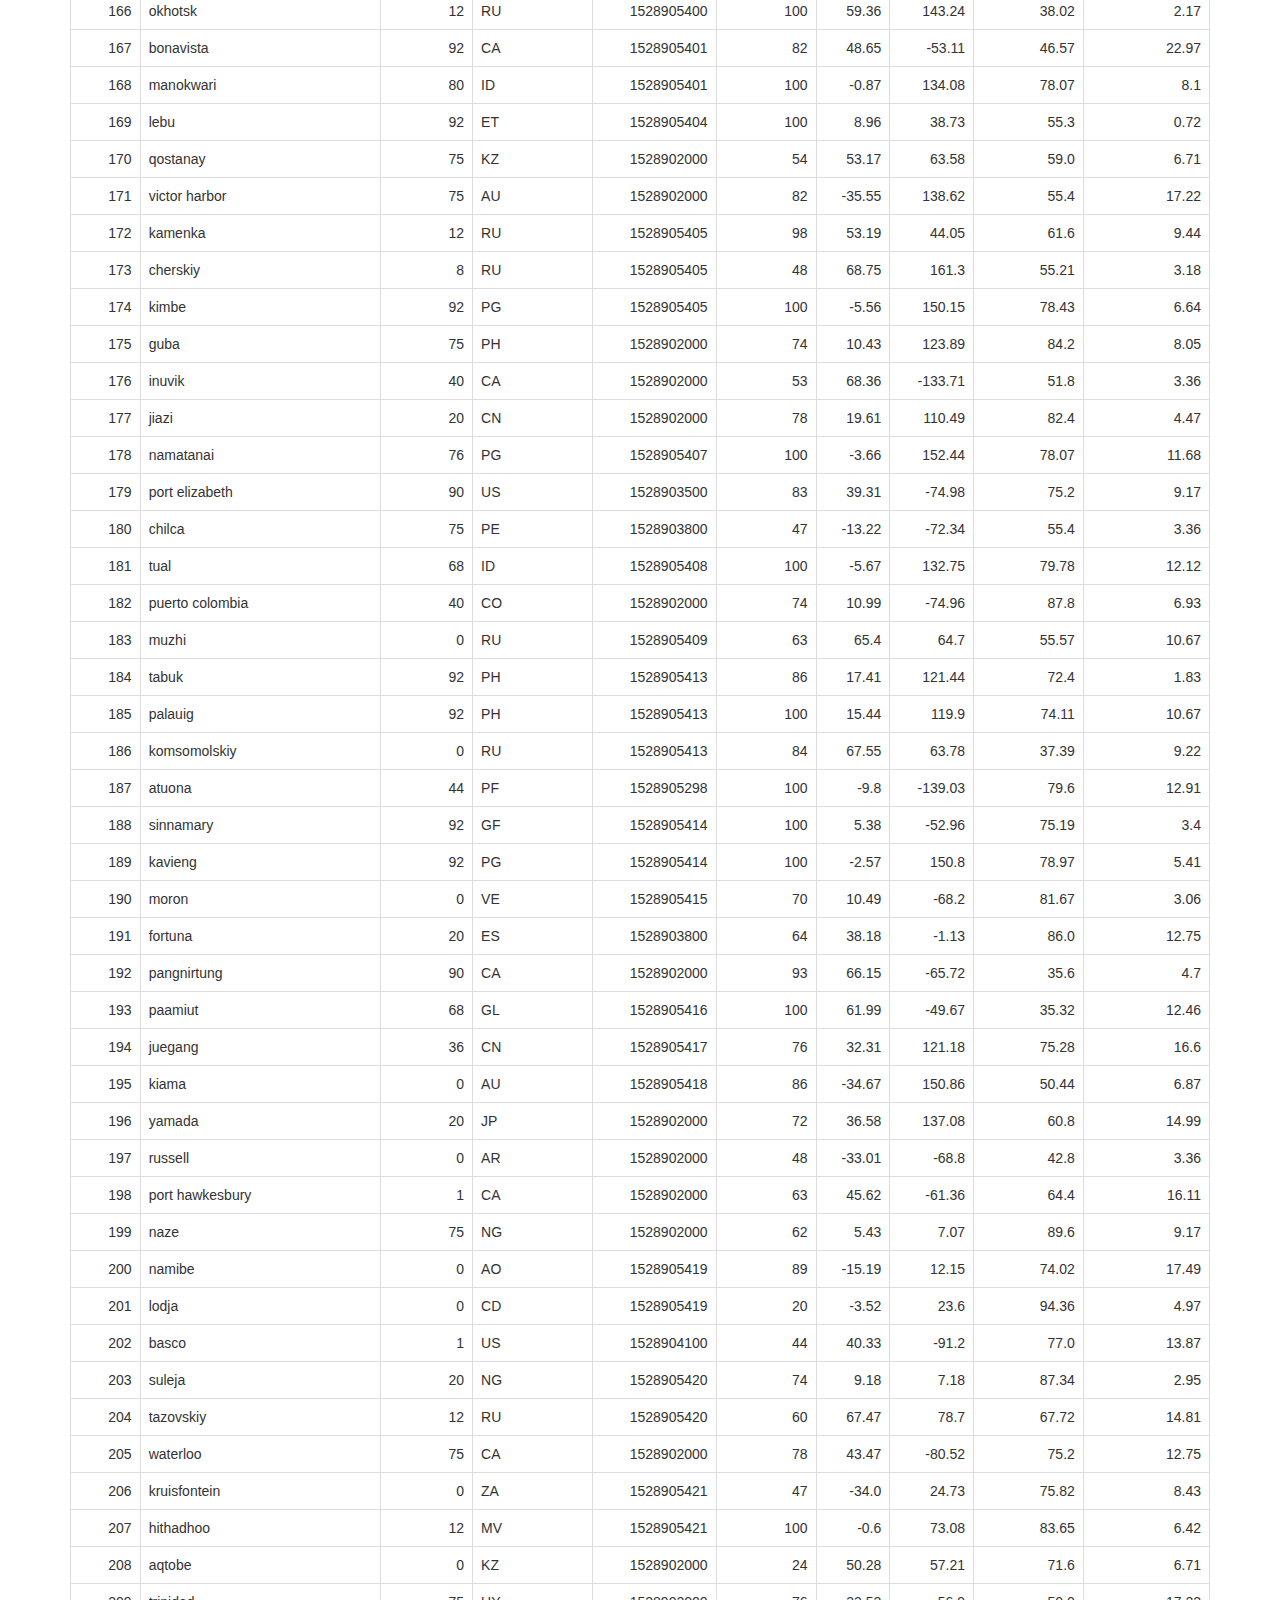
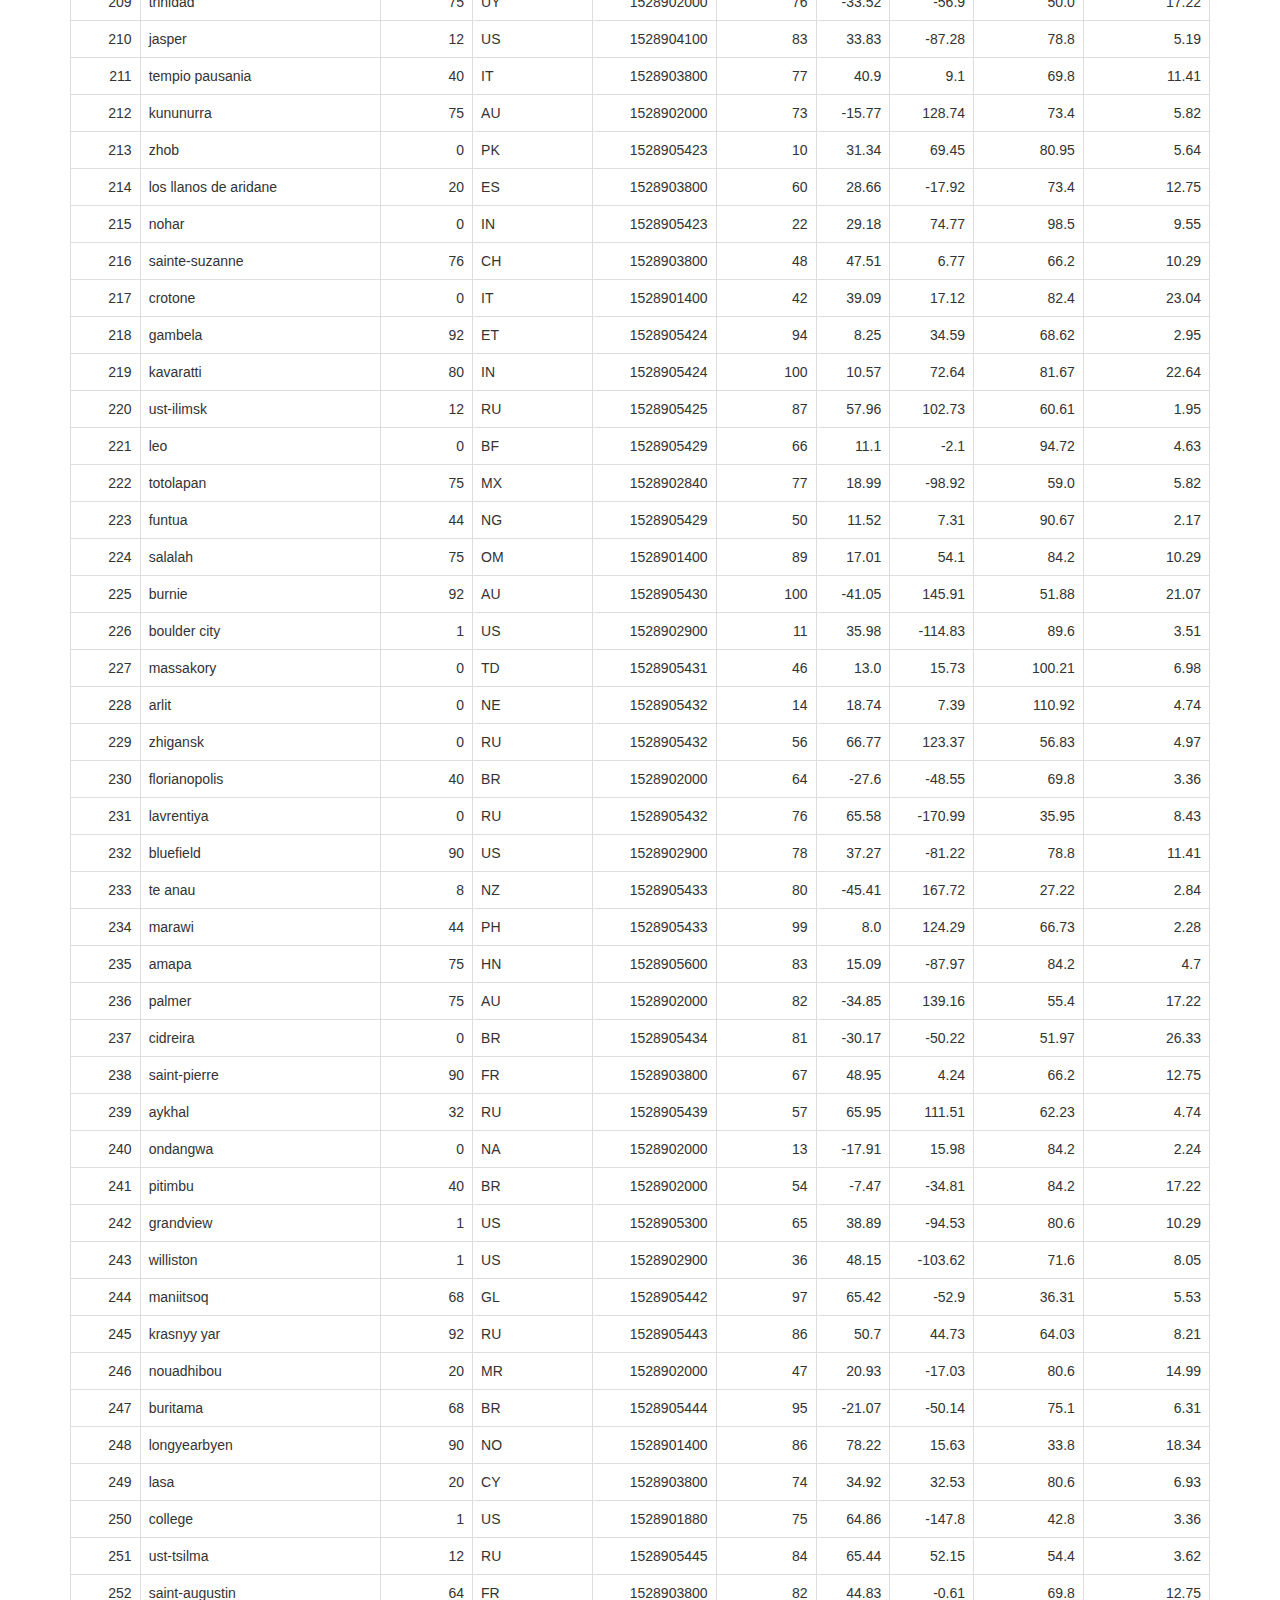
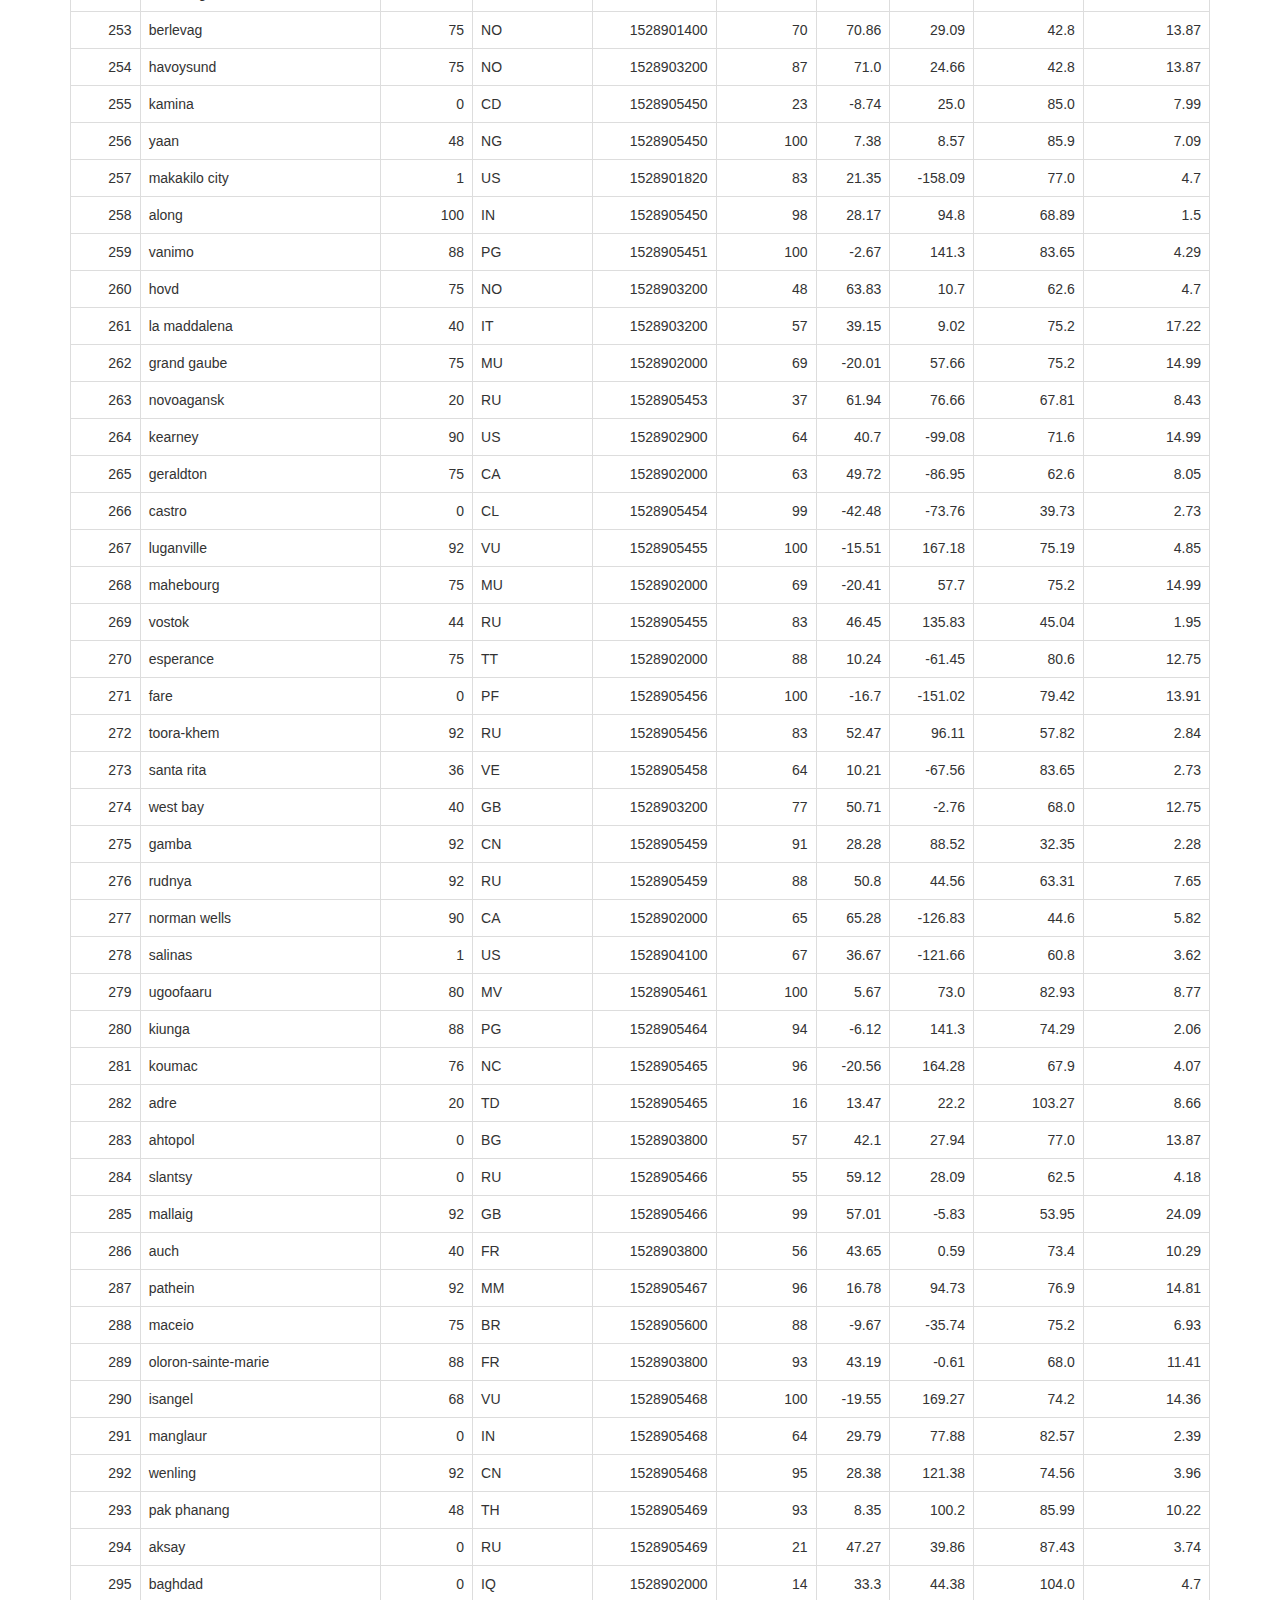
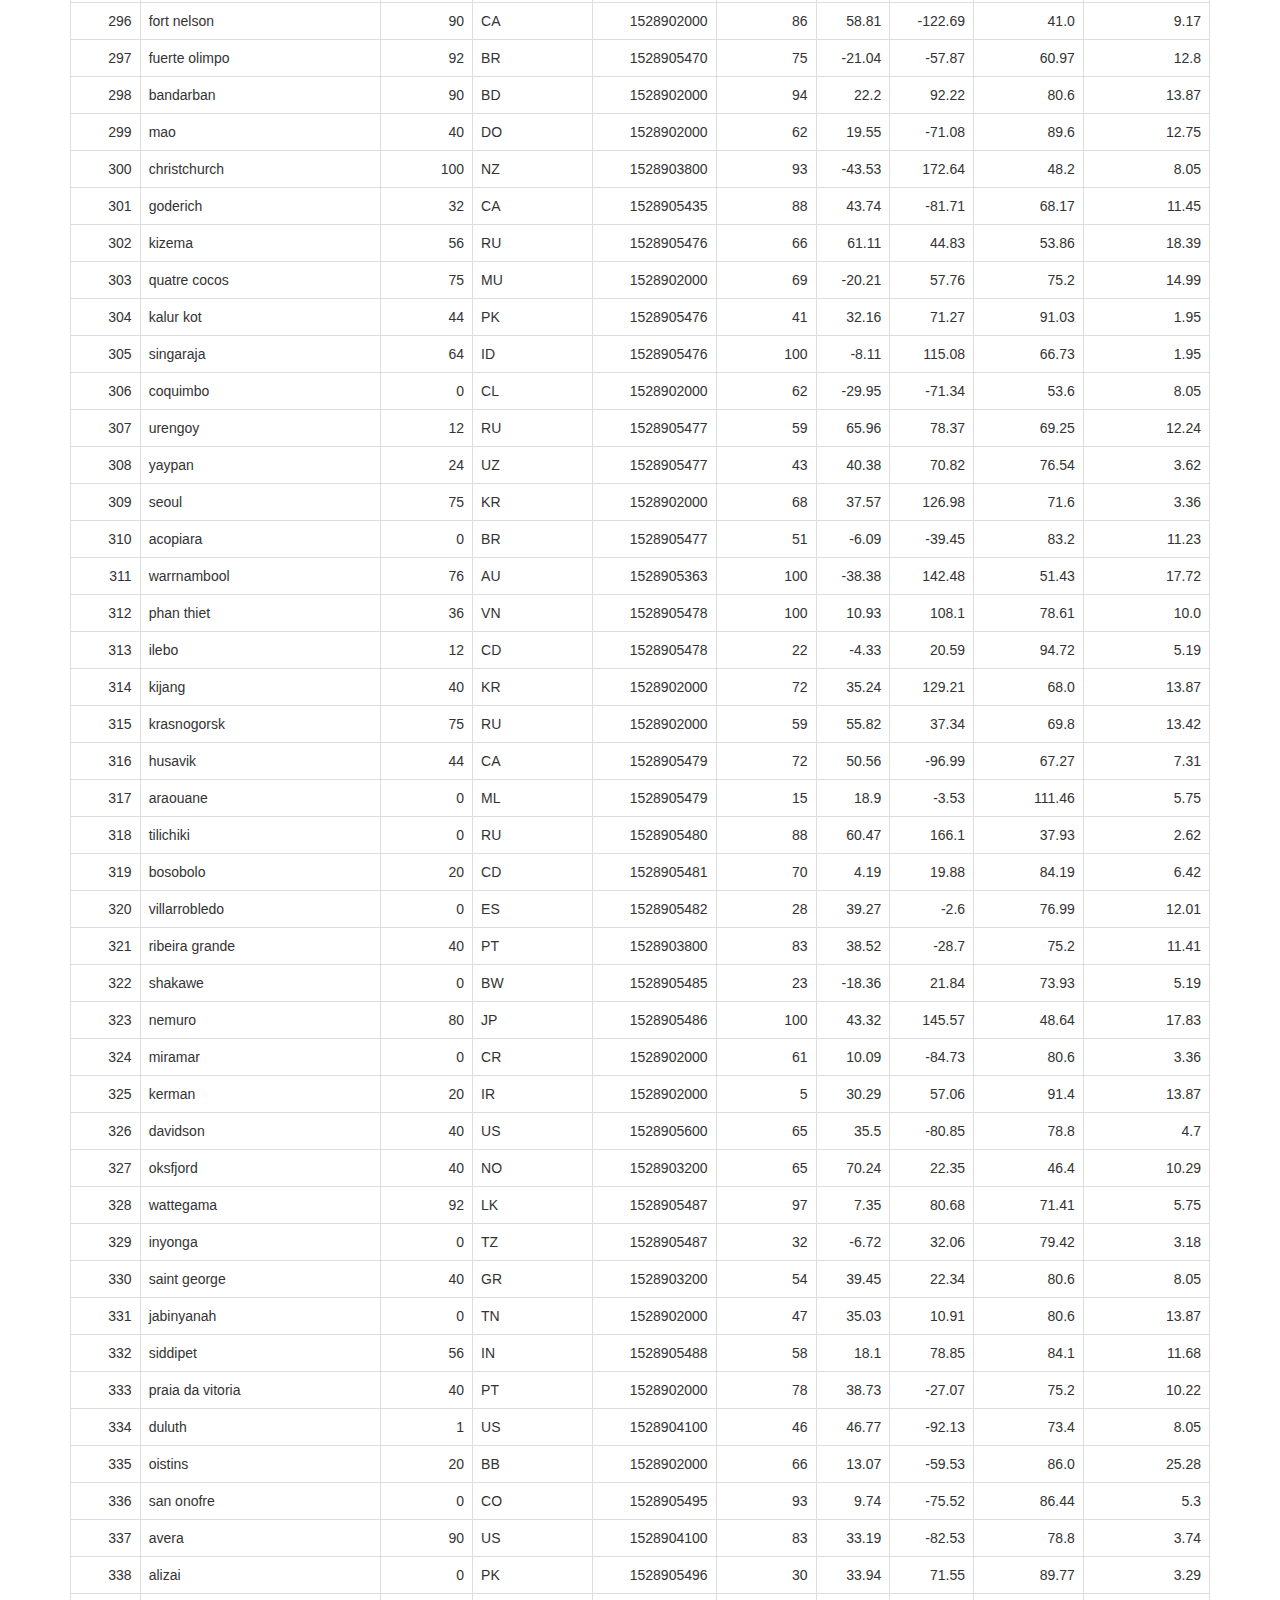
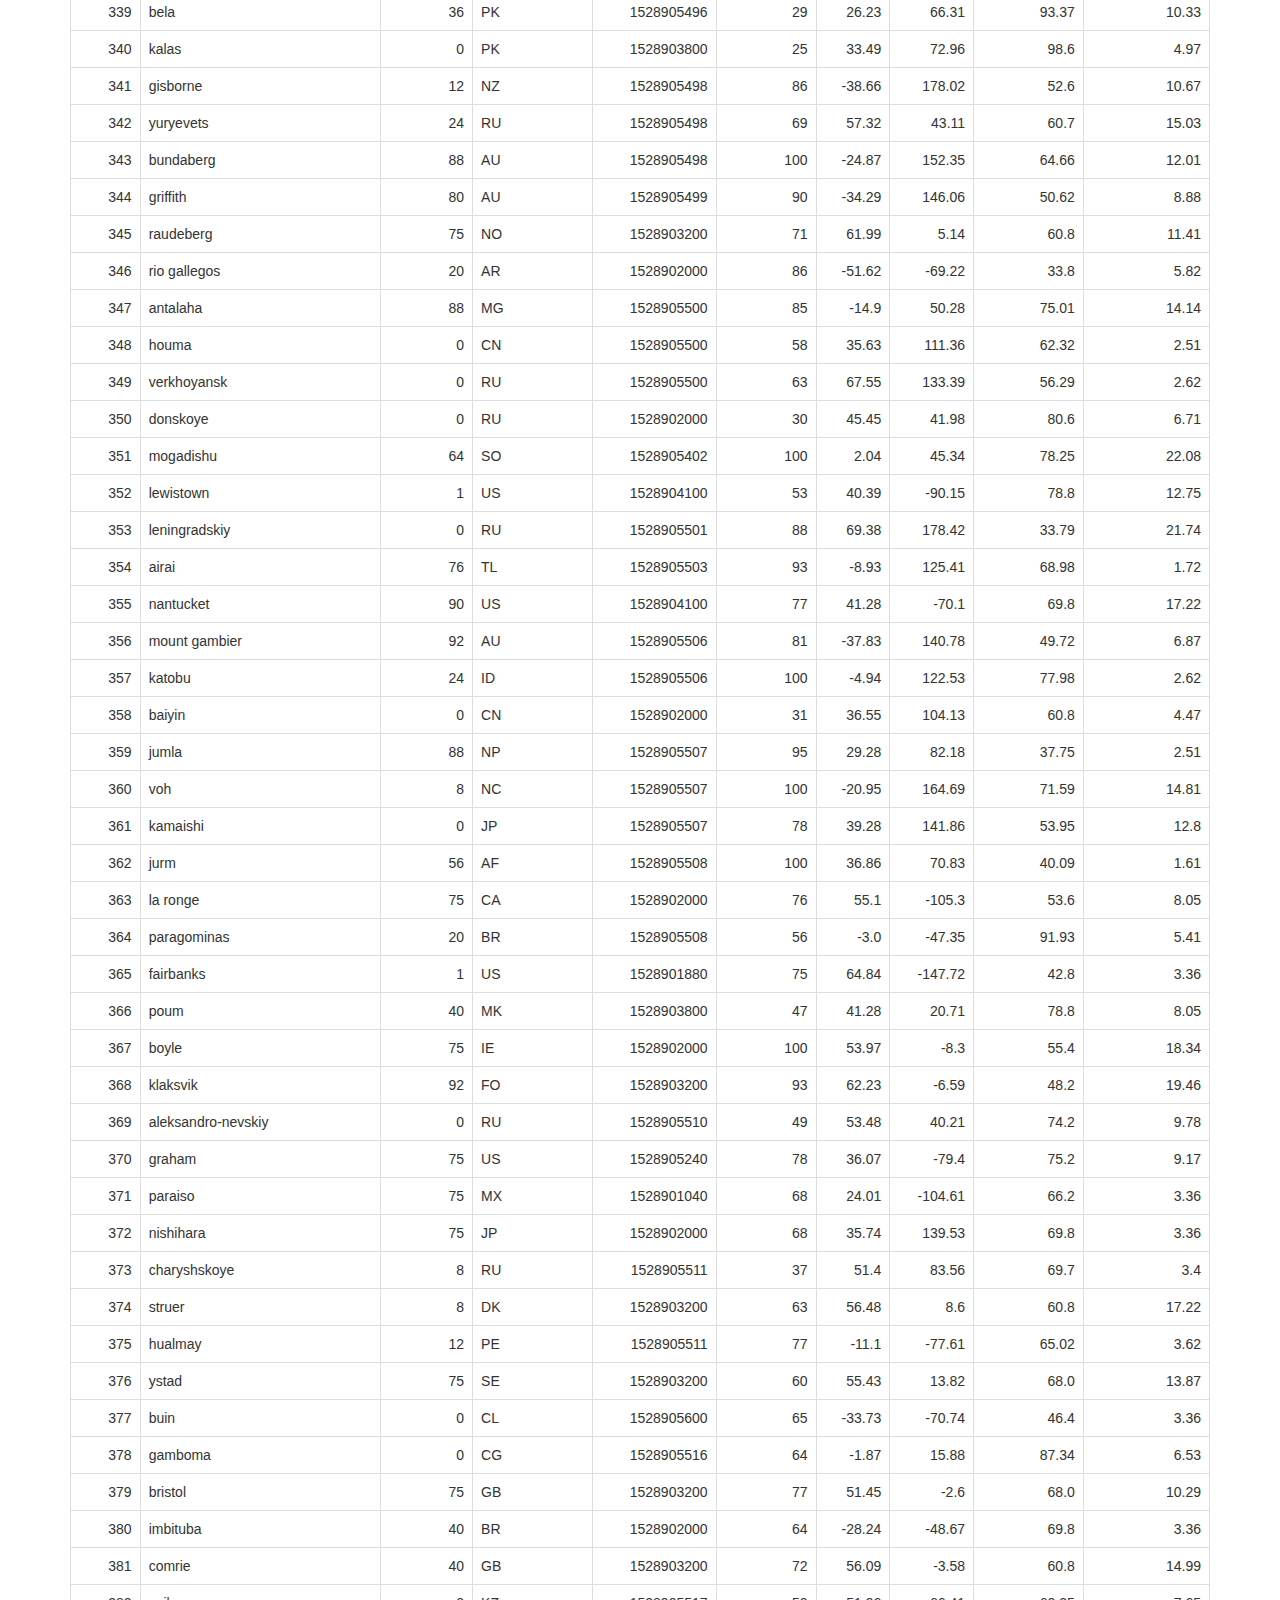
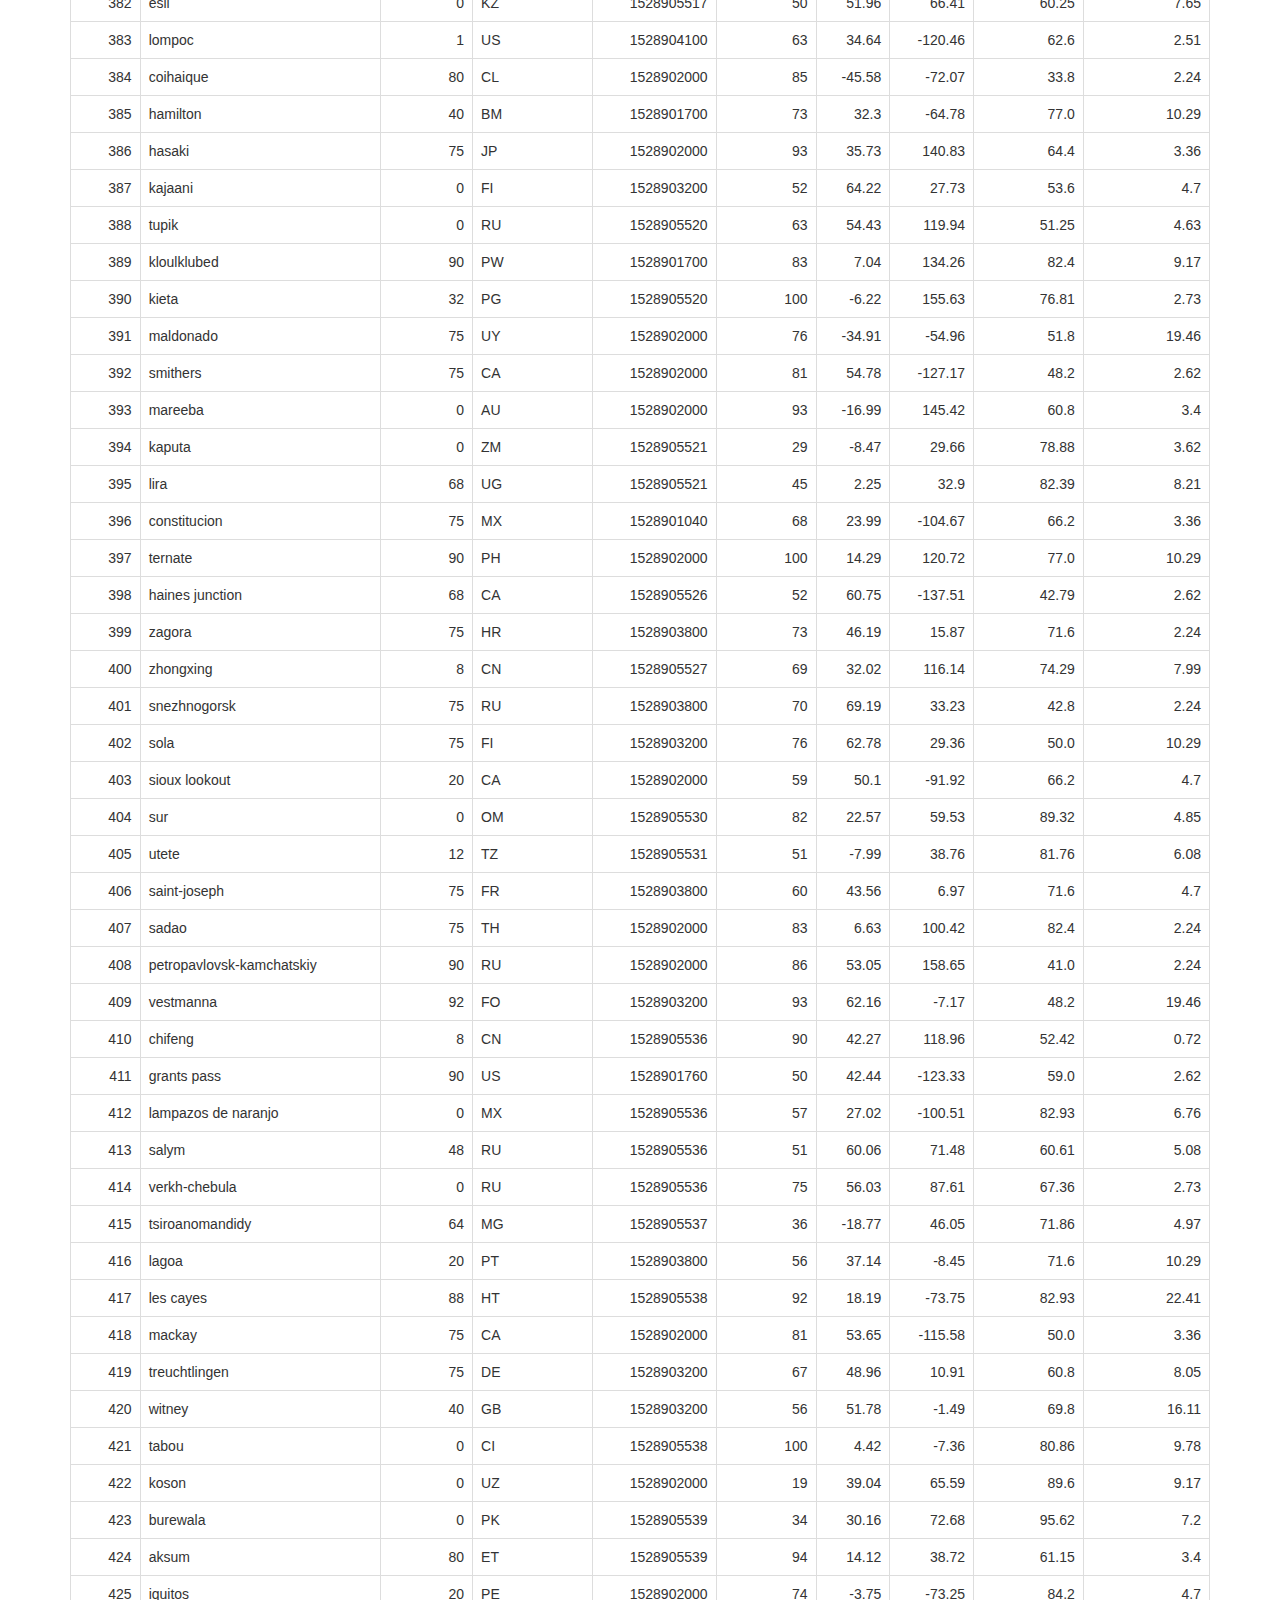
<file: Web Visualizations/data.html>
<!DOCTYPE html>
<html lang="en">

<head>
  <meta charset="UTF-8">
  <title>Weather Dashboard</title>
  <link rel="stylesheet" href="https://maxcdn.bootstrapcdn.com/bootstrap/3.3.7/css/bootstrap.min.css">
  <link rel="stylesheet" href="Resources/style.css">
  <script src="https://code.jquery.com/jquery-3.2.1.slim.min.js" integrity="sha384-KJ3o2DKtIkvYIK3UENzmM7KCkRr/rE9/Qpg6aAZGJwFDMVNA/GpGFF93hXpG5KkN"
    crossorigin="anonymous"></script>
  <script src="https://maxcdn.bootstrapcdn.com/bootstrap/4.0.0/js/bootstrap.min.js" integrity="sha384-JZR6Spejh4U02d8jOt6vLEHfe/JQGiRRSQQxSfFWpi1MquVdAyjUar5+76PVCmYl"
    crossorigin="anonymous"></script>
</head>

<body>
  <nav class="navbar navbar-default">
    <div class="container-fluid">
      <!-- Brand and toggle get grouped for better mobile display -->
      <div class="navbar-header">
        <button type="button" class="navbar-toggle collapsed" data-toggle="collapse" data-target="#bs-example-navbar-collapse-1" aria-expanded="false">
        <span class="sr-only">Toggle navigation</span>
        <span class="icon-bar"></span>
        <span class="icon-bar"></span>
        <span class="icon-bar"></span>
      </button>
        <a class="navbar-brand" href="index.html">Latitude</a>
      </div>

      <!-- Collect the nav links, forms, and other content for toggling -->
      <div class="collapse navbar-collapse" id="bs-example-navbar-collapse-1">
        <ul class="nav navbar-nav navbar-right">
          <li class="dropdown">
            <a href="#" class="dropdown-toggle" data-toggle="dropdown" role="button" aria-haspopup="true" aria-expanded="false">Plots<span class="caret"></span></a>
            <ul class="dropdown-menu">
              <li><a href="lat_temps.html">Latitude vs. Max Temperature</a></li>
              <li><a href="lat_hum.html">Latitude vs. Humidity</a></li>
              <li><a href="lat_wind.html">Latitude vs. Wind Speed</a></li>
              <li><a href="lat_cloud.html">Latitude vs. Cloudiness</a></li>
              <li role="separator" class="divider"></li>
              <li><a href="NH_temps.html">NH Max. Temperatures</a></li>
              <li><a href="SH_temps.html">SH Max. Temeratures</a></li>
              <li><a href="NH_hum.html">NH Humidity</a></li>
              <li><a href="SH_hum.html">SH Humidity</a></li>
            </ul>
          </li>
          <li><a href="comparison.html">Comparison</a></li>
          <li><a href="data.html">Data</a></li>
        </ul>
      </div>
      <!-- /.navbar-collapse -->
    </div>
    <!-- /.container-fluid -->
  </nav>


  <!-- Creates the Overall Grid -->
  <div class="container">

    <h1>Data</h1> <br>

    <p>The following table includes all of the data used for plotting during this project.</p><br>

    <!-- First Row -->
    <div class="row">

      <div class="col-md-12 pad top">

          <div class="pull-center">
            <table class="table table-bordered table-hover table-responsive">
            <thead><tr><th title="Field #1">Index</th>
            <th title="Field #2">City</th>
            <th title="Field #3">Country</th>
            <th title="Field #4">Cloudiness</th>
            <th title="Field #5">Date</th>
            <th title="Field #6">Humidity</th>
            <th title="Field #7">Lat</th>
            <th title="Field #8">Lng</th>
            <th title="Field #9">Max Temp</th>
            <th title="Field #10">Wind Speed</th>
            </tr></thead>
            <tbody><tr>
              <td align="right">0</td>
              <td>jacareacanga</td>
              <td align="right">0</td>
              <td>BR</td>
              <td align="right">1528902000</td>
              <td align="right">62</td>
              <td align="right">-6.22</td>
              <td align="right">-57.76</td>
              <td align="right">89.6</td>
              <td align="right">6.93</td>
              </tr>
              <tr>
              <td align="right">1</td>
              <td>kaitangata</td>
              <td align="right">100</td>
              <td>NZ</td>
              <td align="right">1528905304</td>
              <td align="right">94</td>
              <td align="right">-46.28</td>
              <td align="right">169.85</td>
              <td align="right">42.61</td>
              <td align="right">5.64</td>
              </tr>
              <tr>
              <td align="right">2</td>
              <td>goulburn</td>
              <td align="right">20</td>
              <td>AU</td>
              <td align="right">1528905078</td>
              <td align="right">91</td>
              <td align="right">-34.75</td>
              <td align="right">149.72</td>
              <td align="right">44.32</td>
              <td align="right">10.11</td>
              </tr>
              <tr>
              <td align="right">3</td>
              <td>lata</td>
              <td align="right">76</td>
              <td>IN</td>
              <td align="right">1528905305</td>
              <td align="right">89</td>
              <td align="right">30.78</td>
              <td align="right">78.62</td>
              <td align="right">59.89</td>
              <td align="right">0.94</td>
              </tr>
              <tr>
              <td align="right">4</td>
              <td>chokurdakh</td>
              <td align="right">0</td>
              <td>RU</td>
              <td align="right">1528905306</td>
              <td align="right">88</td>
              <td align="right">70.62</td>
              <td align="right">147.9</td>
              <td align="right">32.17</td>
              <td align="right">2.95</td>
              </tr>
              <tr>
              <td align="right">5</td>
              <td>martyush</td>
              <td align="right">92</td>
              <td>RU</td>
              <td align="right">1528905306</td>
              <td align="right">94</td>
              <td align="right">56.4</td>
              <td align="right">61.89</td>
              <td align="right">55.03</td>
              <td align="right">9.33</td>
              </tr>
              <tr>
              <td align="right">6</td>
              <td>hobart</td>
              <td align="right">20</td>
              <td>AU</td>
              <td align="right">1528902000</td>
              <td align="right">87</td>
              <td align="right">-42.88</td>
              <td align="right">147.33</td>
              <td align="right">44.6</td>
              <td align="right">8.05</td>
              </tr>
              <tr>
              <td align="right">7</td>
              <td>broken hill</td>
              <td align="right">0</td>
              <td>AU</td>
              <td align="right">1528905311</td>
              <td align="right">88</td>
              <td align="right">-31.97</td>
              <td align="right">141.45</td>
              <td align="right">44.5</td>
              <td align="right">7.31</td>
              </tr>
              <tr>
              <td align="right">8</td>
              <td>harnosand</td>
              <td align="right">0</td>
              <td>SE</td>
              <td align="right">1528903200</td>
              <td align="right">44</td>
              <td align="right">62.63</td>
              <td align="right">17.94</td>
              <td align="right">60.8</td>
              <td align="right">13.87</td>
              </tr>
              <tr>
              <td align="right">9</td>
              <td>tuatapere</td>
              <td align="right">0</td>
              <td>NZ</td>
              <td align="right">1528905312</td>
              <td align="right">100</td>
              <td align="right">-46.13</td>
              <td align="right">167.69</td>
              <td align="right">38.92</td>
              <td align="right">3.4</td>
              </tr>
              <tr>
              <td align="right">10</td>
              <td>puerto ayora</td>
              <td align="right">90</td>
              <td>EC</td>
              <td align="right">1528902000</td>
              <td align="right">69</td>
              <td align="right">-0.74</td>
              <td align="right">-90.35</td>
              <td align="right">77.0</td>
              <td align="right">13.87</td>
              </tr>
              <tr>
              <td align="right">11</td>
              <td>havre-saint-pierre</td>
              <td align="right">75</td>
              <td>CA</td>
              <td align="right">1528902000</td>
              <td align="right">58</td>
              <td align="right">50.23</td>
              <td align="right">-63.6</td>
              <td align="right">53.6</td>
              <td align="right">19.46</td>
              </tr>
              <tr>
              <td align="right">12</td>
              <td>punta arenas</td>
              <td align="right">0</td>
              <td>CL</td>
              <td align="right">1528902000</td>
              <td align="right">100</td>
              <td align="right">-53.16</td>
              <td align="right">-70.91</td>
              <td align="right">35.6</td>
              <td align="right">9.17</td>
              </tr>
              <tr>
              <td align="right">13</td>
              <td>tasiilaq</td>
              <td align="right">75</td>
              <td>GL</td>
              <td align="right">1528901400</td>
              <td align="right">60</td>
              <td align="right">65.61</td>
              <td align="right">-37.64</td>
              <td align="right">39.2</td>
              <td align="right">2.24</td>
              </tr>
              <tr>
              <td align="right">14</td>
              <td>chapais</td>
              <td align="right">40</td>
              <td>CA</td>
              <td align="right">1528902000</td>
              <td align="right">38</td>
              <td align="right">49.78</td>
              <td align="right">-74.86</td>
              <td align="right">59.0</td>
              <td align="right">10.29</td>
              </tr>
              <tr>
              <td align="right">15</td>
              <td>avarua</td>
              <td align="right">40</td>
              <td>CK</td>
              <td align="right">1528902000</td>
              <td align="right">56</td>
              <td align="right">-21.21</td>
              <td align="right">-159.78</td>
              <td align="right">73.4</td>
              <td align="right">10.29</td>
              </tr>
              <tr>
              <td align="right">16</td>
              <td>hofn</td>
              <td align="right">75</td>
              <td>IS</td>
              <td align="right">1528902000</td>
              <td align="right">87</td>
              <td align="right">64.25</td>
              <td align="right">-15.21</td>
              <td align="right">51.8</td>
              <td align="right">8.05</td>
              </tr>
              <tr>
              <td align="right">17</td>
              <td>yukamenskoye</td>
              <td align="right">92</td>
              <td>RU</td>
              <td align="right">1528905315</td>
              <td align="right">98</td>
              <td align="right">57.89</td>
              <td align="right">52.24</td>
              <td align="right">56.65</td>
              <td align="right">10.22</td>
              </tr>
              <tr>
              <td align="right">18</td>
              <td>khandbari</td>
              <td align="right">80</td>
              <td>NP</td>
              <td align="right">1528905315</td>
              <td align="right">67</td>
              <td align="right">27.38</td>
              <td align="right">87.21</td>
              <td align="right">44.59</td>
              <td align="right">1.39</td>
              </tr>
              <tr>
              <td align="right">19</td>
              <td>bethel</td>
              <td align="right">1</td>
              <td>US</td>
              <td align="right">1528901580</td>
              <td align="right">93</td>
              <td align="right">60.79</td>
              <td align="right">-161.76</td>
              <td align="right">44.6</td>
              <td align="right">8.05</td>
              </tr>
              <tr>
              <td align="right">20</td>
              <td>ushuaia</td>
              <td align="right">75</td>
              <td>AR</td>
              <td align="right">1528902000</td>
              <td align="right">64</td>
              <td align="right">-54.81</td>
              <td align="right">-68.31</td>
              <td align="right">41.0</td>
              <td align="right">3.36</td>
              </tr>
              <tr>
              <td align="right">21</td>
              <td>east london</td>
              <td align="right">0</td>
              <td>ZA</td>
              <td align="right">1528902000</td>
              <td align="right">37</td>
              <td align="right">-33.02</td>
              <td align="right">27.91</td>
              <td align="right">69.8</td>
              <td align="right">5.82</td>
              </tr>
              <tr>
              <td align="right">22</td>
              <td>bluff</td>
              <td align="right">76</td>
              <td>AU</td>
              <td align="right">1528905321</td>
              <td align="right">76</td>
              <td align="right">-23.58</td>
              <td align="right">149.07</td>
              <td align="right">61.96</td>
              <td align="right">4.74</td>
              </tr>
              <tr>
              <td align="right">23</td>
              <td>mount isa</td>
              <td align="right">75</td>
              <td>AU</td>
              <td align="right">1528902000</td>
              <td align="right">100</td>
              <td align="right">-20.73</td>
              <td align="right">139.49</td>
              <td align="right">64.4</td>
              <td align="right">3.29</td>
              </tr>
              <tr>
              <td align="right">24</td>
              <td>pevek</td>
              <td align="right">0</td>
              <td>RU</td>
              <td align="right">1528905321</td>
              <td align="right">71</td>
              <td align="right">69.7</td>
              <td align="right">170.27</td>
              <td align="right">36.94</td>
              <td align="right">6.98</td>
              </tr>
              <tr>
              <td align="right">25</td>
              <td>gao</td>
              <td align="right">24</td>
              <td>ML</td>
              <td align="right">1528905321</td>
              <td align="right">16</td>
              <td align="right">16.28</td>
              <td align="right">-0.04</td>
              <td align="right">110.02</td>
              <td align="right">4.97</td>
              </tr>
              <tr>
              <td align="right">26</td>
              <td>cabo san lucas</td>
              <td align="right">75</td>
              <td>MX</td>
              <td align="right">1528901160</td>
              <td align="right">74</td>
              <td align="right">22.89</td>
              <td align="right">-109.91</td>
              <td align="right">84.2</td>
              <td align="right">10.29</td>
              </tr>
              <tr>
              <td align="right">27</td>
              <td>sao filipe</td>
              <td align="right">0</td>
              <td>CV</td>
              <td align="right">1528905323</td>
              <td align="right">88</td>
              <td align="right">14.9</td>
              <td align="right">-24.5</td>
              <td align="right">75.73</td>
              <td align="right">13.02</td>
              </tr>
              <tr>
              <td align="right">28</td>
              <td>tiksi</td>
              <td align="right">44</td>
              <td>RU</td>
              <td align="right">1528905298</td>
              <td align="right">58</td>
              <td align="right">71.64</td>
              <td align="right">128.87</td>
              <td align="right">57.73</td>
              <td align="right">10.11</td>
              </tr>
              <tr>
              <td align="right">29</td>
              <td>busselton</td>
              <td align="right">92</td>
              <td>AU</td>
              <td align="right">1528905323</td>
              <td align="right">100</td>
              <td align="right">-33.64</td>
              <td align="right">115.35</td>
              <td align="right">60.43</td>
              <td align="right">10.56</td>
              </tr>
              <tr>
              <td align="right">30</td>
              <td>alofi</td>
              <td align="right">76</td>
              <td>NU</td>
              <td align="right">1528902000</td>
              <td align="right">88</td>
              <td align="right">-19.06</td>
              <td align="right">-169.92</td>
              <td align="right">71.6</td>
              <td align="right">3.36</td>
              </tr>
              <tr>
              <td align="right">31</td>
              <td>ola</td>
              <td align="right">75</td>
              <td>RU</td>
              <td align="right">1528902000</td>
              <td align="right">100</td>
              <td align="right">59.58</td>
              <td align="right">151.3</td>
              <td align="right">42.8</td>
              <td align="right">7.76</td>
              </tr>
              <tr>
              <td align="right">32</td>
              <td>atar</td>
              <td align="right">20</td>
              <td>MR</td>
              <td align="right">1528902000</td>
              <td align="right">19</td>
              <td align="right">20.52</td>
              <td align="right">-13.05</td>
              <td align="right">91.4</td>
              <td align="right">9.17</td>
              </tr>
              <tr>
              <td align="right">33</td>
              <td>rikitea</td>
              <td align="right">0</td>
              <td>PF</td>
              <td align="right">1528905325</td>
              <td align="right">100</td>
              <td align="right">-23.12</td>
              <td align="right">-134.97</td>
              <td align="right">73.57</td>
              <td align="right">8.66</td>
              </tr>
              <tr>
              <td align="right">34</td>
              <td>hermanus</td>
              <td align="right">0</td>
              <td>ZA</td>
              <td align="right">1528905325</td>
              <td align="right">24</td>
              <td align="right">-34.42</td>
              <td align="right">19.24</td>
              <td align="right">77.17</td>
              <td align="right">8.66</td>
              </tr>
              <tr>
              <td align="right">35</td>
              <td>ponta delgada</td>
              <td align="right">75</td>
              <td>PT</td>
              <td align="right">1528903800</td>
              <td align="right">88</td>
              <td align="right">37.73</td>
              <td align="right">-25.67</td>
              <td align="right">71.6</td>
              <td align="right">12.75</td>
              </tr>
              <tr>
              <td align="right">36</td>
              <td>bambari</td>
              <td align="right">24</td>
              <td>CF</td>
              <td align="right">1528905326</td>
              <td align="right">84</td>
              <td align="right">5.77</td>
              <td align="right">20.68</td>
              <td align="right">81.85</td>
              <td align="right">7.65</td>
              </tr>
              <tr>
              <td align="right">37</td>
              <td>cap malheureux</td>
              <td align="right">75</td>
              <td>MU</td>
              <td align="right">1528902000</td>
              <td align="right">69</td>
              <td align="right">-19.98</td>
              <td align="right">57.61</td>
              <td align="right">75.2</td>
              <td align="right">14.99</td>
              </tr>
              <tr>
              <td align="right">38</td>
              <td>puerto escondido</td>
              <td align="right">75</td>
              <td>MX</td>
              <td align="right">1528901100</td>
              <td align="right">65</td>
              <td align="right">15.86</td>
              <td align="right">-97.07</td>
              <td align="right">80.6</td>
              <td align="right">3.36</td>
              </tr>
              <tr>
              <td align="right">39</td>
              <td>qaanaaq</td>
              <td align="right">32</td>
              <td>GL</td>
              <td align="right">1528905330</td>
              <td align="right">100</td>
              <td align="right">77.48</td>
              <td align="right">-69.36</td>
              <td align="right">31.45</td>
              <td align="right">6.31</td>
              </tr>
              <tr>
              <td align="right">40</td>
              <td>new norfolk</td>
              <td align="right">20</td>
              <td>AU</td>
              <td align="right">1528902000</td>
              <td align="right">87</td>
              <td align="right">-42.78</td>
              <td align="right">147.06</td>
              <td align="right">44.6</td>
              <td align="right">8.05</td>
              </tr>
              <tr>
              <td align="right">41</td>
              <td>najran</td>
              <td align="right">40</td>
              <td>SA</td>
              <td align="right">1528902000</td>
              <td align="right">13</td>
              <td align="right">17.54</td>
              <td align="right">44.22</td>
              <td align="right">98.6</td>
              <td align="right">11.41</td>
              </tr>
              <tr>
              <td align="right">42</td>
              <td>isla mujeres</td>
              <td align="right">90</td>
              <td>MX</td>
              <td align="right">1528904340</td>
              <td align="right">100</td>
              <td align="right">21.23</td>
              <td align="right">-86.73</td>
              <td align="right">75.2</td>
              <td align="right">16.11</td>
              </tr>
              <tr>
              <td align="right">43</td>
              <td>mar del plata</td>
              <td align="right">0</td>
              <td>AR</td>
              <td align="right">1528905297</td>
              <td align="right">100</td>
              <td align="right">-46.43</td>
              <td align="right">-67.52</td>
              <td align="right">32.53</td>
              <td align="right">7.31</td>
              </tr>
              <tr>
              <td align="right">44</td>
              <td>provideniya</td>
              <td align="right">0</td>
              <td>RU</td>
              <td align="right">1528905332</td>
              <td align="right">91</td>
              <td align="right">64.42</td>
              <td align="right">-173.23</td>
              <td align="right">40.63</td>
              <td align="right">10.78</td>
              </tr>
              <tr>
              <td align="right">45</td>
              <td>jamestown</td>
              <td align="right">12</td>
              <td>AU</td>
              <td align="right">1528905333</td>
              <td align="right">88</td>
              <td align="right">-33.21</td>
              <td align="right">138.6</td>
              <td align="right">43.15</td>
              <td align="right">10.89</td>
              </tr>
              <tr>
              <td align="right">46</td>
              <td>medicine hat</td>
              <td align="right">20</td>
              <td>CA</td>
              <td align="right">1528902000</td>
              <td align="right">34</td>
              <td align="right">50.04</td>
              <td align="right">-110.68</td>
              <td align="right">66.2</td>
              <td align="right">14.99</td>
              </tr>
              <tr>
              <td align="right">47</td>
              <td>katsuura</td>
              <td align="right">8</td>
              <td>JP</td>
              <td align="right">1528905334</td>
              <td align="right">88</td>
              <td align="right">33.93</td>
              <td align="right">134.5</td>
              <td align="right">62.05</td>
              <td align="right">7.54</td>
              </tr>
              <tr>
              <td align="right">48</td>
              <td>aklavik</td>
              <td align="right">20</td>
              <td>CA</td>
              <td align="right">1528902000</td>
              <td align="right">53</td>
              <td align="right">68.22</td>
              <td align="right">-135.01</td>
              <td align="right">51.8</td>
              <td align="right">11.41</td>
              </tr>
              <tr>
              <td align="right">49</td>
              <td>tuktoyaktuk</td>
              <td align="right">20</td>
              <td>CA</td>
              <td align="right">1528902000</td>
              <td align="right">61</td>
              <td align="right">69.44</td>
              <td align="right">-133.03</td>
              <td align="right">46.4</td>
              <td align="right">6.93</td>
              </tr>
              <tr>
              <td align="right">50</td>
              <td>kapaa</td>
              <td align="right">90</td>
              <td>US</td>
              <td align="right">1528901760</td>
              <td align="right">88</td>
              <td align="right">22.08</td>
              <td align="right">-159.32</td>
              <td align="right">75.2</td>
              <td align="right">14.99</td>
              </tr>
              <tr>
              <td align="right">51</td>
              <td>mildura</td>
              <td align="right">0</td>
              <td>AU</td>
              <td align="right">1528905300</td>
              <td align="right">92</td>
              <td align="right">-34.18</td>
              <td align="right">142.16</td>
              <td align="right">45.67</td>
              <td align="right">9.66</td>
              </tr>
              <tr>
              <td align="right">52</td>
              <td>souillac</td>
              <td align="right">75</td>
              <td>FR</td>
              <td align="right">1528903800</td>
              <td align="right">49</td>
              <td align="right">45.6</td>
              <td align="right">-0.6</td>
              <td align="right">73.4</td>
              <td align="right">10.29</td>
              </tr>
              <tr>
              <td align="right">53</td>
              <td>lorengau</td>
              <td align="right">100</td>
              <td>PG</td>
              <td align="right">1528905336</td>
              <td align="right">100</td>
              <td align="right">-2.02</td>
              <td align="right">147.27</td>
              <td align="right">80.59</td>
              <td align="right">3.85</td>
              </tr>
              <tr>
              <td align="right">54</td>
              <td>praia</td>
              <td align="right">20</td>
              <td>BR</td>
              <td align="right">1528902000</td>
              <td align="right">47</td>
              <td align="right">-20.25</td>
              <td align="right">-43.81</td>
              <td align="right">82.4</td>
              <td align="right">3.36</td>
              </tr>
              <tr>
              <td align="right">55</td>
              <td>port alfred</td>
              <td align="right">0</td>
              <td>ZA</td>
              <td align="right">1528905338</td>
              <td align="right">50</td>
              <td align="right">-33.59</td>
              <td align="right">26.89</td>
              <td align="right">76.54</td>
              <td align="right">7.2</td>
              </tr>
              <tr>
              <td align="right">56</td>
              <td>barranca</td>
              <td align="right">0</td>
              <td>PE</td>
              <td align="right">1528905339</td>
              <td align="right">98</td>
              <td align="right">-10.75</td>
              <td align="right">-77.76</td>
              <td align="right">61.87</td>
              <td align="right">9.89</td>
              </tr>
              <tr>
              <td align="right">57</td>
              <td>nome</td>
              <td align="right">40</td>
              <td>US</td>
              <td align="right">1528902900</td>
              <td align="right">70</td>
              <td align="right">30.04</td>
              <td align="right">-94.42</td>
              <td align="right">87.8</td>
              <td align="right">3.36</td>
              </tr>
              <tr>
              <td align="right">58</td>
              <td>matay</td>
              <td align="right">0</td>
              <td>EG</td>
              <td align="right">1528905339</td>
              <td align="right">23</td>
              <td align="right">28.42</td>
              <td align="right">30.79</td>
              <td align="right">97.69</td>
              <td align="right">6.98</td>
              </tr>
              <tr>
              <td align="right">59</td>
              <td>saskylakh</td>
              <td align="right">48</td>
              <td>RU</td>
              <td align="right">1528905339</td>
              <td align="right">55</td>
              <td align="right">71.97</td>
              <td align="right">114.09</td>
              <td align="right">59.53</td>
              <td align="right">5.86</td>
              </tr>
              <tr>
              <td align="right">60</td>
              <td>itarema</td>
              <td align="right">0</td>
              <td>BR</td>
              <td align="right">1528905340</td>
              <td align="right">61</td>
              <td align="right">-2.92</td>
              <td align="right">-39.92</td>
              <td align="right">88.33</td>
              <td align="right">12.57</td>
              </tr>
              <tr>
              <td align="right">61</td>
              <td>butaritari</td>
              <td align="right">56</td>
              <td>KI</td>
              <td align="right">1528905340</td>
              <td align="right">100</td>
              <td align="right">3.07</td>
              <td align="right">172.79</td>
              <td align="right">81.13</td>
              <td align="right">7.31</td>
              </tr>
              <tr>
              <td align="right">62</td>
              <td>peniche</td>
              <td align="right">20</td>
              <td>PT</td>
              <td align="right">1528903800</td>
              <td align="right">64</td>
              <td align="right">39.36</td>
              <td align="right">-9.38</td>
              <td align="right">75.2</td>
              <td align="right">12.75</td>
              </tr>
              <tr>
              <td align="right">63</td>
              <td>beloha</td>
              <td align="right">0</td>
              <td>MG</td>
              <td align="right">1528905340</td>
              <td align="right">57</td>
              <td align="right">-25.17</td>
              <td align="right">45.06</td>
              <td align="right">71.95</td>
              <td align="right">16.37</td>
              </tr>
              <tr>
              <td align="right">64</td>
              <td>anadyr</td>
              <td align="right">0</td>
              <td>RU</td>
              <td align="right">1528902000</td>
              <td align="right">57</td>
              <td align="right">64.73</td>
              <td align="right">177.51</td>
              <td align="right">48.2</td>
              <td align="right">4.47</td>
              </tr>
              <tr>
              <td align="right">65</td>
              <td>luderitz</td>
              <td align="right">12</td>
              <td>NA</td>
              <td align="right">1528905342</td>
              <td align="right">64</td>
              <td align="right">-26.65</td>
              <td align="right">15.16</td>
              <td align="right">64.03</td>
              <td align="right">17.38</td>
              </tr>
              <tr>
              <td align="right">66</td>
              <td>rochester</td>
              <td align="right">1</td>
              <td>US</td>
              <td align="right">1528902960</td>
              <td align="right">37</td>
              <td align="right">44.02</td>
              <td align="right">-92.46</td>
              <td align="right">73.4</td>
              <td align="right">6.93</td>
              </tr>
              <tr>
              <td align="right">67</td>
              <td>bosaso</td>
              <td align="right">0</td>
              <td>SO</td>
              <td align="right">1528905347</td>
              <td align="right">86</td>
              <td align="right">11.28</td>
              <td align="right">49.18</td>
              <td align="right">89.77</td>
              <td align="right">3.96</td>
              </tr>
              <tr>
              <td align="right">68</td>
              <td>faanui</td>
              <td align="right">0</td>
              <td>PF</td>
              <td align="right">1528905347</td>
              <td align="right">100</td>
              <td align="right">-16.48</td>
              <td align="right">-151.75</td>
              <td align="right">79.96</td>
              <td align="right">11.79</td>
              </tr>
              <tr>
              <td align="right">69</td>
              <td>grindavik</td>
              <td align="right">75</td>
              <td>IS</td>
              <td align="right">1528902000</td>
              <td align="right">70</td>
              <td align="right">63.84</td>
              <td align="right">-22.43</td>
              <td align="right">48.2</td>
              <td align="right">5.82</td>
              </tr>
              <tr>
              <td align="right">70</td>
              <td>margate</td>
              <td align="right">20</td>
              <td>AU</td>
              <td align="right">1528902000</td>
              <td align="right">87</td>
              <td align="right">-43.03</td>
              <td align="right">147.26</td>
              <td align="right">44.6</td>
              <td align="right">8.05</td>
              </tr>
              <tr>
              <td align="right">71</td>
              <td>marsh harbour</td>
              <td align="right">88</td>
              <td>BS</td>
              <td align="right">1528905349</td>
              <td align="right">95</td>
              <td align="right">26.54</td>
              <td align="right">-77.06</td>
              <td align="right">82.39</td>
              <td align="right">10.0</td>
              </tr>
              <tr>
              <td align="right">72</td>
              <td>comodoro rivadavia</td>
              <td align="right">40</td>
              <td>AR</td>
              <td align="right">1528902000</td>
              <td align="right">60</td>
              <td align="right">-45.87</td>
              <td align="right">-67.48</td>
              <td align="right">42.8</td>
              <td align="right">9.17</td>
              </tr>
              <tr>
              <td align="right">73</td>
              <td>upernavik</td>
              <td align="right">92</td>
              <td>GL</td>
              <td align="right">1528905350</td>
              <td align="right">100</td>
              <td align="right">72.79</td>
              <td align="right">-56.15</td>
              <td align="right">29.29</td>
              <td align="right">3.74</td>
              </tr>
              <tr>
              <td align="right">74</td>
              <td>uige</td>
              <td align="right">0</td>
              <td>AO</td>
              <td align="right">1528905350</td>
              <td align="right">29</td>
              <td align="right">-7.61</td>
              <td align="right">15.06</td>
              <td align="right">86.8</td>
              <td align="right">3.18</td>
              </tr>
              <tr>
              <td align="right">75</td>
              <td>bredasdorp</td>
              <td align="right">0</td>
              <td>ZA</td>
              <td align="right">1528902000</td>
              <td align="right">23</td>
              <td align="right">-34.53</td>
              <td align="right">20.04</td>
              <td align="right">82.4</td>
              <td align="right">5.82</td>
              </tr>
              <tr>
              <td align="right">76</td>
              <td>bodden town</td>
              <td align="right">40</td>
              <td>KY</td>
              <td align="right">1528902000</td>
              <td align="right">78</td>
              <td align="right">19.28</td>
              <td align="right">-81.25</td>
              <td align="right">80.6</td>
              <td align="right">16.11</td>
              </tr>
              <tr>
              <td align="right">77</td>
              <td>guerrero negro</td>
              <td align="right">44</td>
              <td>MX</td>
              <td align="right">1528905350</td>
              <td align="right">88</td>
              <td align="right">27.97</td>
              <td align="right">-114.04</td>
              <td align="right">63.85</td>
              <td align="right">3.74</td>
              </tr>
              <tr>
              <td align="right">78</td>
              <td>bilma</td>
              <td align="right">0</td>
              <td>NE</td>
              <td align="right">1528905351</td>
              <td align="right">12</td>
              <td align="right">18.69</td>
              <td align="right">12.92</td>
              <td align="right">110.47</td>
              <td align="right">4.63</td>
              </tr>
              <tr>
              <td align="right">79</td>
              <td>carnarvon</td>
              <td align="right">0</td>
              <td>ZA</td>
              <td align="right">1528905351</td>
              <td align="right">30</td>
              <td align="right">-30.97</td>
              <td align="right">22.13</td>
              <td align="right">60.43</td>
              <td align="right">14.25</td>
              </tr>
              <tr>
              <td align="right">80</td>
              <td>ponta do sol</td>
              <td align="right">12</td>
              <td>BR</td>
              <td align="right">1528905352</td>
              <td align="right">72</td>
              <td align="right">-20.63</td>
              <td align="right">-46.0</td>
              <td align="right">78.25</td>
              <td align="right">3.96</td>
              </tr>
              <tr>
              <td align="right">81</td>
              <td>vila franca do campo</td>
              <td align="right">75</td>
              <td>PT</td>
              <td align="right">1528903800</td>
              <td align="right">88</td>
              <td align="right">37.72</td>
              <td align="right">-25.43</td>
              <td align="right">71.6</td>
              <td align="right">12.75</td>
              </tr>
              <tr>
              <td align="right">82</td>
              <td>puerto del rosario</td>
              <td align="right">20</td>
              <td>ES</td>
              <td align="right">1528903800</td>
              <td align="right">60</td>
              <td align="right">28.5</td>
              <td align="right">-13.86</td>
              <td align="right">73.4</td>
              <td align="right">17.22</td>
              </tr>
              <tr>
              <td align="right">83</td>
              <td>sitka</td>
              <td align="right">20</td>
              <td>US</td>
              <td align="right">1528905353</td>
              <td align="right">92</td>
              <td align="right">37.17</td>
              <td align="right">-99.65</td>
              <td align="right">74.02</td>
              <td align="right">5.97</td>
              </tr>
              <tr>
              <td align="right">84</td>
              <td>camacha</td>
              <td align="right">75</td>
              <td>PT</td>
              <td align="right">1528903800</td>
              <td align="right">72</td>
              <td align="right">33.08</td>
              <td align="right">-16.33</td>
              <td align="right">68.0</td>
              <td align="right">16.11</td>
              </tr>
              <tr>
              <td align="right">85</td>
              <td>saint-philippe</td>
              <td align="right">1</td>
              <td>CA</td>
              <td align="right">1528902900</td>
              <td align="right">54</td>
              <td align="right">45.36</td>
              <td align="right">-73.48</td>
              <td align="right">78.8</td>
              <td align="right">11.41</td>
              </tr>
              <tr>
              <td align="right">86</td>
              <td>port blair</td>
              <td align="right">92</td>
              <td>IN</td>
              <td align="right">1528905357</td>
              <td align="right">97</td>
              <td align="right">11.67</td>
              <td align="right">92.75</td>
              <td align="right">84.37</td>
              <td align="right">25.1</td>
              </tr>
              <tr>
              <td align="right">87</td>
              <td>albany</td>
              <td align="right">90</td>
              <td>US</td>
              <td align="right">1528903860</td>
              <td align="right">68</td>
              <td align="right">42.65</td>
              <td align="right">-73.75</td>
              <td align="right">69.8</td>
              <td align="right">3.36</td>
              </tr>
              <tr>
              <td align="right">88</td>
              <td>barrow</td>
              <td align="right">88</td>
              <td>AR</td>
              <td align="right">1528905182</td>
              <td align="right">72</td>
              <td align="right">-38.31</td>
              <td align="right">-60.23</td>
              <td align="right">50.26</td>
              <td align="right">8.21</td>
              </tr>
              <tr>
              <td align="right">89</td>
              <td>qorveh</td>
              <td align="right">92</td>
              <td>IR</td>
              <td align="right">1528905357</td>
              <td align="right">22</td>
              <td align="right">35.17</td>
              <td align="right">47.8</td>
              <td align="right">76.72</td>
              <td align="right">3.18</td>
              </tr>
              <tr>
              <td align="right">90</td>
              <td>san jeronimo</td>
              <td align="right">90</td>
              <td>PE</td>
              <td align="right">1528902000</td>
              <td align="right">81</td>
              <td align="right">-13.65</td>
              <td align="right">-73.37</td>
              <td align="right">46.4</td>
              <td align="right">2.39</td>
              </tr>
              <tr>
              <td align="right">91</td>
              <td>mataura</td>
              <td align="right">24</td>
              <td>NZ</td>
              <td align="right">1528905299</td>
              <td align="right">79</td>
              <td align="right">-46.19</td>
              <td align="right">168.86</td>
              <td align="right">25.69</td>
              <td align="right">3.18</td>
              </tr>
              <tr>
              <td align="right">92</td>
              <td>buala</td>
              <td align="right">64</td>
              <td>SB</td>
              <td align="right">1528905359</td>
              <td align="right">100</td>
              <td align="right">-8.15</td>
              <td align="right">159.59</td>
              <td align="right">78.7</td>
              <td align="right">4.18</td>
              </tr>
              <tr>
              <td align="right">93</td>
              <td>eyl</td>
              <td align="right">20</td>
              <td>SO</td>
              <td align="right">1528905359</td>
              <td align="right">57</td>
              <td align="right">7.98</td>
              <td align="right">49.82</td>
              <td align="right">86.62</td>
              <td align="right">22.41</td>
              </tr>
              <tr>
              <td align="right">94</td>
              <td>abu dhabi</td>
              <td align="right">0</td>
              <td>AE</td>
              <td align="right">1528902000</td>
              <td align="right">29</td>
              <td align="right">24.47</td>
              <td align="right">54.37</td>
              <td align="right">98.6</td>
              <td align="right">16.11</td>
              </tr>
              <tr>
              <td align="right">95</td>
              <td>tahe</td>
              <td align="right">92</td>
              <td>CN</td>
              <td align="right">1528905359</td>
              <td align="right">98</td>
              <td align="right">52.34</td>
              <td align="right">124.71</td>
              <td align="right">51.43</td>
              <td align="right">2.17</td>
              </tr>
              <tr>
              <td align="right">96</td>
              <td>chuy</td>
              <td align="right">80</td>
              <td>UY</td>
              <td align="right">1528905099</td>
              <td align="right">93</td>
              <td align="right">-33.69</td>
              <td align="right">-53.46</td>
              <td align="right">52.87</td>
              <td align="right">28.9</td>
              </tr>
              <tr>
              <td align="right">97</td>
              <td>dzerzhinskoye</td>
              <td align="right">8</td>
              <td>RU</td>
              <td align="right">1528905360</td>
              <td align="right">69</td>
              <td align="right">56.84</td>
              <td align="right">95.22</td>
              <td align="right">65.11</td>
              <td align="right">3.85</td>
              </tr>
              <tr>
              <td align="right">98</td>
              <td>vanavara</td>
              <td align="right">0</td>
              <td>RU</td>
              <td align="right">1528905360</td>
              <td align="right">50</td>
              <td align="right">60.35</td>
              <td align="right">102.28</td>
              <td align="right">64.21</td>
              <td align="right">5.64</td>
              </tr>
              <tr>
              <td align="right">99</td>
              <td>muros</td>
              <td align="right">40</td>
              <td>ES</td>
              <td align="right">1528903800</td>
              <td align="right">72</td>
              <td align="right">42.77</td>
              <td align="right">-9.06</td>
              <td align="right">66.2</td>
              <td align="right">10.29</td>
              </tr>
              <tr>
              <td align="right">100</td>
              <td>auchel</td>
              <td align="right">0</td>
              <td>FR</td>
              <td align="right">1528903800</td>
              <td align="right">49</td>
              <td align="right">50.51</td>
              <td align="right">2.47</td>
              <td align="right">68.0</td>
              <td align="right">3.36</td>
              </tr>
              <tr>
              <td align="right">101</td>
              <td>bubaque</td>
              <td align="right">40</td>
              <td>GW</td>
              <td align="right">1528902000</td>
              <td align="right">55</td>
              <td align="right">11.28</td>
              <td align="right">-15.83</td>
              <td align="right">91.4</td>
              <td align="right">11.41</td>
              </tr>
              <tr>
              <td align="right">102</td>
              <td>khatanga</td>
              <td align="right">8</td>
              <td>RU</td>
              <td align="right">1528905361</td>
              <td align="right">65</td>
              <td align="right">71.98</td>
              <td align="right">102.47</td>
              <td align="right">60.97</td>
              <td align="right">4.63</td>
              </tr>
              <tr>
              <td align="right">103</td>
              <td>los banos</td>
              <td align="right">1</td>
              <td>US</td>
              <td align="right">1528904100</td>
              <td align="right">67</td>
              <td align="right">37.06</td>
              <td align="right">-120.85</td>
              <td align="right">75.2</td>
              <td align="right">4.74</td>
              </tr>
              <tr>
              <td align="right">104</td>
              <td>labuhan</td>
              <td align="right">12</td>
              <td>ID</td>
              <td align="right">1528905361</td>
              <td align="right">95</td>
              <td align="right">-2.54</td>
              <td align="right">115.51</td>
              <td align="right">72.94</td>
              <td align="right">1.83</td>
              </tr>
              <tr>
              <td align="right">105</td>
              <td>saint-paul</td>
              <td align="right">75</td>
              <td>FR</td>
              <td align="right">1528903800</td>
              <td align="right">56</td>
              <td align="right">45.22</td>
              <td align="right">1.9</td>
              <td align="right">68.0</td>
              <td align="right">14.99</td>
              </tr>
              <tr>
              <td align="right">106</td>
              <td>petatlan</td>
              <td align="right">90</td>
              <td>MX</td>
              <td align="right">1528901220</td>
              <td align="right">74</td>
              <td align="right">17.52</td>
              <td align="right">-101.27</td>
              <td align="right">84.2</td>
              <td align="right">1.83</td>
              </tr>
              <tr>
              <td align="right">107</td>
              <td>baykit</td>
              <td align="right">36</td>
              <td>RU</td>
              <td align="right">1528905366</td>
              <td align="right">68</td>
              <td align="right">61.68</td>
              <td align="right">96.39</td>
              <td align="right">63.94</td>
              <td align="right">4.29</td>
              </tr>
              <tr>
              <td align="right">108</td>
              <td>dalby</td>
              <td align="right">75</td>
              <td>AU</td>
              <td align="right">1528902000</td>
              <td align="right">93</td>
              <td align="right">-27.18</td>
              <td align="right">151.26</td>
              <td align="right">53.6</td>
              <td align="right">2.24</td>
              </tr>
              <tr>
              <td align="right">109</td>
              <td>yellowknife</td>
              <td align="right">90</td>
              <td>CA</td>
              <td align="right">1528902540</td>
              <td align="right">93</td>
              <td align="right">62.45</td>
              <td align="right">-114.38</td>
              <td align="right">46.4</td>
              <td align="right">8.05</td>
              </tr>
              <tr>
              <td align="right">110</td>
              <td>hilo</td>
              <td align="right">75</td>
              <td>US</td>
              <td align="right">1528901580</td>
              <td align="right">88</td>
              <td align="right">19.71</td>
              <td align="right">-155.08</td>
              <td align="right">66.2</td>
              <td align="right">5.82</td>
              </tr>
              <tr>
              <td align="right">111</td>
              <td>turukhansk</td>
              <td align="right">36</td>
              <td>RU</td>
              <td align="right">1528905297</td>
              <td align="right">76</td>
              <td align="right">65.8</td>
              <td align="right">87.96</td>
              <td align="right">66.37</td>
              <td align="right">6.42</td>
              </tr>
              <tr>
              <td align="right">112</td>
              <td>dingle</td>
              <td align="right">68</td>
              <td>PH</td>
              <td align="right">1528905368</td>
              <td align="right">82</td>
              <td align="right">11.0</td>
              <td align="right">122.67</td>
              <td align="right">79.96</td>
              <td align="right">8.21</td>
              </tr>
              <tr>
              <td align="right">113</td>
              <td>dillon</td>
              <td align="right">1</td>
              <td>US</td>
              <td align="right">1528901580</td>
              <td align="right">44</td>
              <td align="right">45.22</td>
              <td align="right">-112.64</td>
              <td align="right">57.2</td>
              <td align="right">5.82</td>
              </tr>
              <tr>
              <td align="right">114</td>
              <td>labytnangi</td>
              <td align="right">64</td>
              <td>RU</td>
              <td align="right">1528905370</td>
              <td align="right">75</td>
              <td align="right">66.66</td>
              <td align="right">66.39</td>
              <td align="right">47.11</td>
              <td align="right">17.49</td>
              </tr>
              <tr>
              <td align="right">115</td>
              <td>gigmoto</td>
              <td align="right">36</td>
              <td>PH</td>
              <td align="right">1528905370</td>
              <td align="right">98</td>
              <td align="right">13.78</td>
              <td align="right">124.39</td>
              <td align="right">83.56</td>
              <td align="right">17.6</td>
              </tr>
              <tr>
              <td align="right">116</td>
              <td>nouakchott</td>
              <td align="right">68</td>
              <td>MR</td>
              <td align="right">1528905371</td>
              <td align="right">76</td>
              <td align="right">18.08</td>
              <td align="right">-15.98</td>
              <td align="right">76.72</td>
              <td align="right">1.39</td>
              </tr>
              <tr>
              <td align="right">117</td>
              <td>rumoi</td>
              <td align="right">92</td>
              <td>JP</td>
              <td align="right">1528905371</td>
              <td align="right">100</td>
              <td align="right">43.93</td>
              <td align="right">141.67</td>
              <td align="right">44.41</td>
              <td align="right">8.1</td>
              </tr>
              <tr>
              <td align="right">118</td>
              <td>dikson</td>
              <td align="right">32</td>
              <td>RU</td>
              <td align="right">1528905373</td>
              <td align="right">100</td>
              <td align="right">73.51</td>
              <td align="right">80.55</td>
              <td align="right">31.09</td>
              <td align="right">13.13</td>
              </tr>
              <tr>
              <td align="right">119</td>
              <td>chinsali</td>
              <td align="right">0</td>
              <td>ZM</td>
              <td align="right">1528905377</td>
              <td align="right">36</td>
              <td align="right">-10.55</td>
              <td align="right">32.07</td>
              <td align="right">73.39</td>
              <td align="right">9.22</td>
              </tr>
              <tr>
              <td align="right">120</td>
              <td>georgetown</td>
              <td align="right">75</td>
              <td>GY</td>
              <td align="right">1528902000</td>
              <td align="right">78</td>
              <td align="right">6.8</td>
              <td align="right">-58.16</td>
              <td align="right">82.4</td>
              <td align="right">9.17</td>
              </tr>
              <tr>
              <td align="right">121</td>
              <td>tooele</td>
              <td align="right">1</td>
              <td>US</td>
              <td align="right">1528902900</td>
              <td align="right">35</td>
              <td align="right">40.53</td>
              <td align="right">-112.3</td>
              <td align="right">73.4</td>
              <td align="right">9.17</td>
              </tr>
              <tr>
              <td align="right">122</td>
              <td>nikolskoye</td>
              <td align="right">40</td>
              <td>RU</td>
              <td align="right">1528902000</td>
              <td align="right">41</td>
              <td align="right">59.7</td>
              <td align="right">30.79</td>
              <td align="right">60.8</td>
              <td align="right">4.47</td>
              </tr>
              <tr>
              <td align="right">123</td>
              <td>bodo</td>
              <td align="right">80</td>
              <td>CI</td>
              <td align="right">1528905379</td>
              <td align="right">66</td>
              <td align="right">5.91</td>
              <td align="right">-4.68</td>
              <td align="right">87.7</td>
              <td align="right">8.21</td>
              </tr>
              <tr>
              <td align="right">124</td>
              <td>minador do negrao</td>
              <td align="right">32</td>
              <td>BR</td>
              <td align="right">1528905379</td>
              <td align="right">80</td>
              <td align="right">-9.31</td>
              <td align="right">-36.86</td>
              <td align="right">76.81</td>
              <td align="right">13.24</td>
              </tr>
              <tr>
              <td align="right">125</td>
              <td>sambava</td>
              <td align="right">88</td>
              <td>MG</td>
              <td align="right">1528905379</td>
              <td align="right">100</td>
              <td align="right">-14.27</td>
              <td align="right">50.17</td>
              <td align="right">77.35</td>
              <td align="right">19.73</td>
              </tr>
              <tr>
              <td align="right">126</td>
              <td>yerbogachen</td>
              <td align="right">0</td>
              <td>RU</td>
              <td align="right">1528905380</td>
              <td align="right">44</td>
              <td align="right">61.28</td>
              <td align="right">108.01</td>
              <td align="right">64.93</td>
              <td align="right">7.43</td>
              </tr>
              <tr>
              <td align="right">127</td>
              <td>kahului</td>
              <td align="right">1</td>
              <td>US</td>
              <td align="right">1528901760</td>
              <td align="right">93</td>
              <td align="right">20.89</td>
              <td align="right">-156.47</td>
              <td align="right">66.2</td>
              <td align="right">3.36</td>
              </tr>
              <tr>
              <td align="right">128</td>
              <td>clyde river</td>
              <td align="right">75</td>
              <td>CA</td>
              <td align="right">1528902660</td>
              <td align="right">100</td>
              <td align="right">70.47</td>
              <td align="right">-68.59</td>
              <td align="right">35.6</td>
              <td align="right">21.92</td>
              </tr>
              <tr>
              <td align="right">129</td>
              <td>ancud</td>
              <td align="right">20</td>
              <td>CL</td>
              <td align="right">1528905381</td>
              <td align="right">90</td>
              <td align="right">-41.87</td>
              <td align="right">-73.83</td>
              <td align="right">39.1</td>
              <td align="right">2.73</td>
              </tr>
              <tr>
              <td align="right">130</td>
              <td>beringovskiy</td>
              <td align="right">0</td>
              <td>RU</td>
              <td align="right">1528905381</td>
              <td align="right">88</td>
              <td align="right">63.05</td>
              <td align="right">179.32</td>
              <td align="right">39.37</td>
              <td align="right">3.4</td>
              </tr>
              <tr>
              <td align="right">131</td>
              <td>majene</td>
              <td align="right">32</td>
              <td>ID</td>
              <td align="right">1528905382</td>
              <td align="right">100</td>
              <td align="right">-3.54</td>
              <td align="right">118.97</td>
              <td align="right">81.85</td>
              <td align="right">11.01</td>
              </tr>
              <tr>
              <td align="right">132</td>
              <td>ahar</td>
              <td align="right">36</td>
              <td>IR</td>
              <td align="right">1528905382</td>
              <td align="right">62</td>
              <td align="right">38.48</td>
              <td align="right">47.07</td>
              <td align="right">62.77</td>
              <td align="right">3.74</td>
              </tr>
              <tr>
              <td align="right">133</td>
              <td>ilhabela</td>
              <td align="right">80</td>
              <td>BR</td>
              <td align="right">1528905382</td>
              <td align="right">98</td>
              <td align="right">-23.78</td>
              <td align="right">-45.36</td>
              <td align="right">72.85</td>
              <td align="right">2.28</td>
              </tr>
              <tr>
              <td align="right">134</td>
              <td>listvyagi</td>
              <td align="right">0</td>
              <td>RU</td>
              <td align="right">1528905382</td>
              <td align="right">78</td>
              <td align="right">53.68</td>
              <td align="right">86.95</td>
              <td align="right">65.11</td>
              <td align="right">2.06</td>
              </tr>
              <tr>
              <td align="right">135</td>
              <td>skjervoy</td>
              <td align="right">40</td>
              <td>NO</td>
              <td align="right">1528903200</td>
              <td align="right">65</td>
              <td align="right">70.03</td>
              <td align="right">20.97</td>
              <td align="right">44.6</td>
              <td align="right">10.29</td>
              </tr>
              <tr>
              <td align="right">136</td>
              <td>cape town</td>
              <td align="right">0</td>
              <td>ZA</td>
              <td align="right">1528902000</td>
              <td align="right">35</td>
              <td align="right">-33.93</td>
              <td align="right">18.42</td>
              <td align="right">73.4</td>
              <td align="right">9.17</td>
              </tr>
              <tr>
              <td align="right">137</td>
              <td>iqaluit</td>
              <td align="right">90</td>
              <td>CA</td>
              <td align="right">1528902000</td>
              <td align="right">96</td>
              <td align="right">63.75</td>
              <td align="right">-68.52</td>
              <td align="right">35.6</td>
              <td align="right">20.8</td>
              </tr>
              <tr>
              <td align="right">138</td>
              <td>fort-shevchenko</td>
              <td align="right">0</td>
              <td>KZ</td>
              <td align="right">1528905387</td>
              <td align="right">59</td>
              <td align="right">44.51</td>
              <td align="right">50.26</td>
              <td align="right">74.2</td>
              <td align="right">3.62</td>
              </tr>
              <tr>
              <td align="right">139</td>
              <td>severo-kurilsk</td>
              <td align="right">92</td>
              <td>RU</td>
              <td align="right">1528905387</td>
              <td align="right">100</td>
              <td align="right">50.68</td>
              <td align="right">156.12</td>
              <td align="right">38.02</td>
              <td align="right">16.26</td>
              </tr>
              <tr>
              <td align="right">140</td>
              <td>arraial do cabo</td>
              <td align="right">0</td>
              <td>BR</td>
              <td align="right">1528905600</td>
              <td align="right">65</td>
              <td align="right">-22.97</td>
              <td align="right">-42.02</td>
              <td align="right">80.6</td>
              <td align="right">4.7</td>
              </tr>
              <tr>
              <td align="right">141</td>
              <td>torbay</td>
              <td align="right">90</td>
              <td>CA</td>
              <td align="right">1528903560</td>
              <td align="right">93</td>
              <td align="right">47.66</td>
              <td align="right">-52.73</td>
              <td align="right">50.0</td>
              <td align="right">19.46</td>
              </tr>
              <tr>
              <td align="right">142</td>
              <td>ahipara</td>
              <td align="right">88</td>
              <td>NZ</td>
              <td align="right">1528905388</td>
              <td align="right">91</td>
              <td align="right">-35.17</td>
              <td align="right">173.16</td>
              <td align="right">56.65</td>
              <td align="right">9.66</td>
              </tr>
              <tr>
              <td align="right">143</td>
              <td>bandarbeyla</td>
              <td align="right">0</td>
              <td>SO</td>
              <td align="right">1528905389</td>
              <td align="right">79</td>
              <td align="right">9.49</td>
              <td align="right">50.81</td>
              <td align="right">79.15</td>
              <td align="right">32.93</td>
              </tr>
              <tr>
              <td align="right">144</td>
              <td>vuktyl</td>
              <td align="right">92</td>
              <td>RU</td>
              <td align="right">1528905389</td>
              <td align="right">96</td>
              <td align="right">63.86</td>
              <td align="right">57.31</td>
              <td align="right">52.6</td>
              <td align="right">7.43</td>
              </tr>
              <tr>
              <td align="right">145</td>
              <td>caravelas</td>
              <td align="right">0</td>
              <td>BR</td>
              <td align="right">1528905390</td>
              <td align="right">98</td>
              <td align="right">-17.73</td>
              <td align="right">-39.27</td>
              <td align="right">77.62</td>
              <td align="right">10.45</td>
              </tr>
              <tr>
              <td align="right">146</td>
              <td>waipawa</td>
              <td align="right">92</td>
              <td>NZ</td>
              <td align="right">1528905390</td>
              <td align="right">94</td>
              <td align="right">-39.94</td>
              <td align="right">176.59</td>
              <td align="right">50.89</td>
              <td align="right">9.44</td>
              </tr>
              <tr>
              <td align="right">147</td>
              <td>khomutovo</td>
              <td align="right">0</td>
              <td>RU</td>
              <td align="right">1528905390</td>
              <td align="right">65</td>
              <td align="right">52.85</td>
              <td align="right">37.45</td>
              <td align="right">72.31</td>
              <td align="right">5.97</td>
              </tr>
              <tr>
              <td align="right">148</td>
              <td>acajutla</td>
              <td align="right">40</td>
              <td>SV</td>
              <td align="right">1528901400</td>
              <td align="right">79</td>
              <td align="right">13.59</td>
              <td align="right">-89.83</td>
              <td align="right">84.2</td>
              <td align="right">1.12</td>
              </tr>
              <tr>
              <td align="right">149</td>
              <td>buritis</td>
              <td align="right">0</td>
              <td>BR</td>
              <td align="right">1528905391</td>
              <td align="right">53</td>
              <td align="right">-15.62</td>
              <td align="right">-46.42</td>
              <td align="right">83.74</td>
              <td align="right">6.87</td>
              </tr>
              <tr>
              <td align="right">150</td>
              <td>meulaboh</td>
              <td align="right">48</td>
              <td>ID</td>
              <td align="right">1528905392</td>
              <td align="right">100</td>
              <td align="right">4.14</td>
              <td align="right">96.13</td>
              <td align="right">82.03</td>
              <td align="right">3.4</td>
              </tr>
              <tr>
              <td align="right">151</td>
              <td>vaini</td>
              <td align="right">100</td>
              <td>IN</td>
              <td align="right">1528905392</td>
              <td align="right">98</td>
              <td align="right">15.34</td>
              <td align="right">74.49</td>
              <td align="right">70.42</td>
              <td align="right">4.29</td>
              </tr>
              <tr>
              <td align="right">152</td>
              <td>teya</td>
              <td align="right">75</td>
              <td>MX</td>
              <td align="right">1528901400</td>
              <td align="right">66</td>
              <td align="right">21.05</td>
              <td align="right">-89.07</td>
              <td align="right">86.0</td>
              <td align="right">13.87</td>
              </tr>
              <tr>
              <td align="right">153</td>
              <td>bambous virieux</td>
              <td align="right">75</td>
              <td>MU</td>
              <td align="right">1528902000</td>
              <td align="right">69</td>
              <td align="right">-20.34</td>
              <td align="right">57.76</td>
              <td align="right">75.2</td>
              <td align="right">14.99</td>
              </tr>
              <tr>
              <td align="right">154</td>
              <td>zaragoza</td>
              <td align="right">20</td>
              <td>ES</td>
              <td align="right">1528903800</td>
              <td align="right">49</td>
              <td align="right">41.65</td>
              <td align="right">-0.88</td>
              <td align="right">77.0</td>
              <td align="right">28.86</td>
              </tr>
              <tr>
              <td align="right">155</td>
              <td>thompson</td>
              <td align="right">75</td>
              <td>CA</td>
              <td align="right">1528902600</td>
              <td align="right">76</td>
              <td align="right">55.74</td>
              <td align="right">-97.86</td>
              <td align="right">57.2</td>
              <td align="right">3.36</td>
              </tr>
              <tr>
              <td align="right">156</td>
              <td>kodiak</td>
              <td align="right">1</td>
              <td>US</td>
              <td align="right">1528901580</td>
              <td align="right">50</td>
              <td align="right">39.95</td>
              <td align="right">-94.76</td>
              <td align="right">75.2</td>
              <td align="right">13.87</td>
              </tr>
              <tr>
              <td align="right">157</td>
              <td>nsanje</td>
              <td align="right">92</td>
              <td>MZ</td>
              <td align="right">1528905397</td>
              <td align="right">84</td>
              <td align="right">-16.92</td>
              <td align="right">35.26</td>
              <td align="right">70.33</td>
              <td align="right">4.18</td>
              </tr>
              <tr>
              <td align="right">158</td>
              <td>the pas</td>
              <td align="right">1</td>
              <td>CA</td>
              <td align="right">1528902000</td>
              <td align="right">63</td>
              <td align="right">53.82</td>
              <td align="right">-101.24</td>
              <td align="right">60.8</td>
              <td align="right">10.29</td>
              </tr>
              <tr>
              <td align="right">159</td>
              <td>masalli</td>
              <td align="right">12</td>
              <td>KR</td>
              <td align="right">1528902000</td>
              <td align="right">77</td>
              <td align="right">34.8</td>
              <td align="right">126.66</td>
              <td align="right">68.0</td>
              <td align="right">9.17</td>
              </tr>
              <tr>
              <td align="right">160</td>
              <td>talnakh</td>
              <td align="right">20</td>
              <td>RU</td>
              <td align="right">1528905398</td>
              <td align="right">100</td>
              <td align="right">69.49</td>
              <td align="right">88.39</td>
              <td align="right">42.79</td>
              <td align="right">3.18</td>
              </tr>
              <tr>
              <td align="right">161</td>
              <td>ilulissat</td>
              <td align="right">90</td>
              <td>GL</td>
              <td align="right">1528901400</td>
              <td align="right">97</td>
              <td align="right">69.22</td>
              <td align="right">-51.1</td>
              <td align="right">32.0</td>
              <td align="right">4.7</td>
              </tr>
              <tr>
              <td align="right">162</td>
              <td>vallenar</td>
              <td align="right">0</td>
              <td>CL</td>
              <td align="right">1528905399</td>
              <td align="right">56</td>
              <td align="right">-28.58</td>
              <td align="right">-70.76</td>
              <td align="right">54.4</td>
              <td align="right">1.28</td>
              </tr>
              <tr>
              <td align="right">163</td>
              <td>cap-aux-meules</td>
              <td align="right">40</td>
              <td>CA</td>
              <td align="right">1528902000</td>
              <td align="right">62</td>
              <td align="right">47.38</td>
              <td align="right">-61.86</td>
              <td align="right">51.8</td>
              <td align="right">20.8</td>
              </tr>
              <tr>
              <td align="right">164</td>
              <td>san quintin</td>
              <td align="right">90</td>
              <td>PH</td>
              <td align="right">1528902000</td>
              <td align="right">100</td>
              <td align="right">17.54</td>
              <td align="right">120.52</td>
              <td align="right">77.0</td>
              <td align="right">13.87</td>
              </tr>
              <tr>
              <td align="right">165</td>
              <td>victoria</td>
              <td align="right">75</td>
              <td>BN</td>
              <td align="right">1528902000</td>
              <td align="right">94</td>
              <td align="right">5.28</td>
              <td align="right">115.24</td>
              <td align="right">80.6</td>
              <td align="right">1.12</td>
              </tr>
              <tr>
              <td align="right">166</td>
              <td>okhotsk</td>
              <td align="right">12</td>
              <td>RU</td>
              <td align="right">1528905400</td>
              <td align="right">100</td>
              <td align="right">59.36</td>
              <td align="right">143.24</td>
              <td align="right">38.02</td>
              <td align="right">2.17</td>
              </tr>
              <tr>
              <td align="right">167</td>
              <td>bonavista</td>
              <td align="right">92</td>
              <td>CA</td>
              <td align="right">1528905401</td>
              <td align="right">82</td>
              <td align="right">48.65</td>
              <td align="right">-53.11</td>
              <td align="right">46.57</td>
              <td align="right">22.97</td>
              </tr>
              <tr>
              <td align="right">168</td>
              <td>manokwari</td>
              <td align="right">80</td>
              <td>ID</td>
              <td align="right">1528905401</td>
              <td align="right">100</td>
              <td align="right">-0.87</td>
              <td align="right">134.08</td>
              <td align="right">78.07</td>
              <td align="right">8.1</td>
              </tr>
              <tr>
              <td align="right">169</td>
              <td>lebu</td>
              <td align="right">92</td>
              <td>ET</td>
              <td align="right">1528905404</td>
              <td align="right">100</td>
              <td align="right">8.96</td>
              <td align="right">38.73</td>
              <td align="right">55.3</td>
              <td align="right">0.72</td>
              </tr>
              <tr>
              <td align="right">170</td>
              <td>qostanay</td>
              <td align="right">75</td>
              <td>KZ</td>
              <td align="right">1528902000</td>
              <td align="right">54</td>
              <td align="right">53.17</td>
              <td align="right">63.58</td>
              <td align="right">59.0</td>
              <td align="right">6.71</td>
              </tr>
              <tr>
              <td align="right">171</td>
              <td>victor harbor</td>
              <td align="right">75</td>
              <td>AU</td>
              <td align="right">1528902000</td>
              <td align="right">82</td>
              <td align="right">-35.55</td>
              <td align="right">138.62</td>
              <td align="right">55.4</td>
              <td align="right">17.22</td>
              </tr>
              <tr>
              <td align="right">172</td>
              <td>kamenka</td>
              <td align="right">12</td>
              <td>RU</td>
              <td align="right">1528905405</td>
              <td align="right">98</td>
              <td align="right">53.19</td>
              <td align="right">44.05</td>
              <td align="right">61.6</td>
              <td align="right">9.44</td>
              </tr>
              <tr>
              <td align="right">173</td>
              <td>cherskiy</td>
              <td align="right">8</td>
              <td>RU</td>
              <td align="right">1528905405</td>
              <td align="right">48</td>
              <td align="right">68.75</td>
              <td align="right">161.3</td>
              <td align="right">55.21</td>
              <td align="right">3.18</td>
              </tr>
              <tr>
              <td align="right">174</td>
              <td>kimbe</td>
              <td align="right">92</td>
              <td>PG</td>
              <td align="right">1528905405</td>
              <td align="right">100</td>
              <td align="right">-5.56</td>
              <td align="right">150.15</td>
              <td align="right">78.43</td>
              <td align="right">6.64</td>
              </tr>
              <tr>
              <td align="right">175</td>
              <td>guba</td>
              <td align="right">75</td>
              <td>PH</td>
              <td align="right">1528902000</td>
              <td align="right">74</td>
              <td align="right">10.43</td>
              <td align="right">123.89</td>
              <td align="right">84.2</td>
              <td align="right">8.05</td>
              </tr>
              <tr>
              <td align="right">176</td>
              <td>inuvik</td>
              <td align="right">40</td>
              <td>CA</td>
              <td align="right">1528902000</td>
              <td align="right">53</td>
              <td align="right">68.36</td>
              <td align="right">-133.71</td>
              <td align="right">51.8</td>
              <td align="right">3.36</td>
              </tr>
              <tr>
              <td align="right">177</td>
              <td>jiazi</td>
              <td align="right">20</td>
              <td>CN</td>
              <td align="right">1528902000</td>
              <td align="right">78</td>
              <td align="right">19.61</td>
              <td align="right">110.49</td>
              <td align="right">82.4</td>
              <td align="right">4.47</td>
              </tr>
              <tr>
              <td align="right">178</td>
              <td>namatanai</td>
              <td align="right">76</td>
              <td>PG</td>
              <td align="right">1528905407</td>
              <td align="right">100</td>
              <td align="right">-3.66</td>
              <td align="right">152.44</td>
              <td align="right">78.07</td>
              <td align="right">11.68</td>
              </tr>
              <tr>
              <td align="right">179</td>
              <td>port elizabeth</td>
              <td align="right">90</td>
              <td>US</td>
              <td align="right">1528903500</td>
              <td align="right">83</td>
              <td align="right">39.31</td>
              <td align="right">-74.98</td>
              <td align="right">75.2</td>
              <td align="right">9.17</td>
              </tr>
              <tr>
              <td align="right">180</td>
              <td>chilca</td>
              <td align="right">75</td>
              <td>PE</td>
              <td align="right">1528903800</td>
              <td align="right">47</td>
              <td align="right">-13.22</td>
              <td align="right">-72.34</td>
              <td align="right">55.4</td>
              <td align="right">3.36</td>
              </tr>
              <tr>
              <td align="right">181</td>
              <td>tual</td>
              <td align="right">68</td>
              <td>ID</td>
              <td align="right">1528905408</td>
              <td align="right">100</td>
              <td align="right">-5.67</td>
              <td align="right">132.75</td>
              <td align="right">79.78</td>
              <td align="right">12.12</td>
              </tr>
              <tr>
              <td align="right">182</td>
              <td>puerto colombia</td>
              <td align="right">40</td>
              <td>CO</td>
              <td align="right">1528902000</td>
              <td align="right">74</td>
              <td align="right">10.99</td>
              <td align="right">-74.96</td>
              <td align="right">87.8</td>
              <td align="right">6.93</td>
              </tr>
              <tr>
              <td align="right">183</td>
              <td>muzhi</td>
              <td align="right">0</td>
              <td>RU</td>
              <td align="right">1528905409</td>
              <td align="right">63</td>
              <td align="right">65.4</td>
              <td align="right">64.7</td>
              <td align="right">55.57</td>
              <td align="right">10.67</td>
              </tr>
              <tr>
              <td align="right">184</td>
              <td>tabuk</td>
              <td align="right">92</td>
              <td>PH</td>
              <td align="right">1528905413</td>
              <td align="right">86</td>
              <td align="right">17.41</td>
              <td align="right">121.44</td>
              <td align="right">72.4</td>
              <td align="right">1.83</td>
              </tr>
              <tr>
              <td align="right">185</td>
              <td>palauig</td>
              <td align="right">92</td>
              <td>PH</td>
              <td align="right">1528905413</td>
              <td align="right">100</td>
              <td align="right">15.44</td>
              <td align="right">119.9</td>
              <td align="right">74.11</td>
              <td align="right">10.67</td>
              </tr>
              <tr>
              <td align="right">186</td>
              <td>komsomolskiy</td>
              <td align="right">0</td>
              <td>RU</td>
              <td align="right">1528905413</td>
              <td align="right">84</td>
              <td align="right">67.55</td>
              <td align="right">63.78</td>
              <td align="right">37.39</td>
              <td align="right">9.22</td>
              </tr>
              <tr>
              <td align="right">187</td>
              <td>atuona</td>
              <td align="right">44</td>
              <td>PF</td>
              <td align="right">1528905298</td>
              <td align="right">100</td>
              <td align="right">-9.8</td>
              <td align="right">-139.03</td>
              <td align="right">79.6</td>
              <td align="right">12.91</td>
              </tr>
              <tr>
              <td align="right">188</td>
              <td>sinnamary</td>
              <td align="right">92</td>
              <td>GF</td>
              <td align="right">1528905414</td>
              <td align="right">100</td>
              <td align="right">5.38</td>
              <td align="right">-52.96</td>
              <td align="right">75.19</td>
              <td align="right">3.4</td>
              </tr>
              <tr>
              <td align="right">189</td>
              <td>kavieng</td>
              <td align="right">92</td>
              <td>PG</td>
              <td align="right">1528905414</td>
              <td align="right">100</td>
              <td align="right">-2.57</td>
              <td align="right">150.8</td>
              <td align="right">78.97</td>
              <td align="right">5.41</td>
              </tr>
              <tr>
              <td align="right">190</td>
              <td>moron</td>
              <td align="right">0</td>
              <td>VE</td>
              <td align="right">1528905415</td>
              <td align="right">70</td>
              <td align="right">10.49</td>
              <td align="right">-68.2</td>
              <td align="right">81.67</td>
              <td align="right">3.06</td>
              </tr>
              <tr>
              <td align="right">191</td>
              <td>fortuna</td>
              <td align="right">20</td>
              <td>ES</td>
              <td align="right">1528903800</td>
              <td align="right">64</td>
              <td align="right">38.18</td>
              <td align="right">-1.13</td>
              <td align="right">86.0</td>
              <td align="right">12.75</td>
              </tr>
              <tr>
              <td align="right">192</td>
              <td>pangnirtung</td>
              <td align="right">90</td>
              <td>CA</td>
              <td align="right">1528902000</td>
              <td align="right">93</td>
              <td align="right">66.15</td>
              <td align="right">-65.72</td>
              <td align="right">35.6</td>
              <td align="right">4.7</td>
              </tr>
              <tr>
              <td align="right">193</td>
              <td>paamiut</td>
              <td align="right">68</td>
              <td>GL</td>
              <td align="right">1528905416</td>
              <td align="right">100</td>
              <td align="right">61.99</td>
              <td align="right">-49.67</td>
              <td align="right">35.32</td>
              <td align="right">12.46</td>
              </tr>
              <tr>
              <td align="right">194</td>
              <td>juegang</td>
              <td align="right">36</td>
              <td>CN</td>
              <td align="right">1528905417</td>
              <td align="right">76</td>
              <td align="right">32.31</td>
              <td align="right">121.18</td>
              <td align="right">75.28</td>
              <td align="right">16.6</td>
              </tr>
              <tr>
              <td align="right">195</td>
              <td>kiama</td>
              <td align="right">0</td>
              <td>AU</td>
              <td align="right">1528905418</td>
              <td align="right">86</td>
              <td align="right">-34.67</td>
              <td align="right">150.86</td>
              <td align="right">50.44</td>
              <td align="right">6.87</td>
              </tr>
              <tr>
              <td align="right">196</td>
              <td>yamada</td>
              <td align="right">20</td>
              <td>JP</td>
              <td align="right">1528902000</td>
              <td align="right">72</td>
              <td align="right">36.58</td>
              <td align="right">137.08</td>
              <td align="right">60.8</td>
              <td align="right">14.99</td>
              </tr>
              <tr>
              <td align="right">197</td>
              <td>russell</td>
              <td align="right">0</td>
              <td>AR</td>
              <td align="right">1528902000</td>
              <td align="right">48</td>
              <td align="right">-33.01</td>
              <td align="right">-68.8</td>
              <td align="right">42.8</td>
              <td align="right">3.36</td>
              </tr>
              <tr>
              <td align="right">198</td>
              <td>port hawkesbury</td>
              <td align="right">1</td>
              <td>CA</td>
              <td align="right">1528902000</td>
              <td align="right">63</td>
              <td align="right">45.62</td>
              <td align="right">-61.36</td>
              <td align="right">64.4</td>
              <td align="right">16.11</td>
              </tr>
              <tr>
              <td align="right">199</td>
              <td>naze</td>
              <td align="right">75</td>
              <td>NG</td>
              <td align="right">1528902000</td>
              <td align="right">62</td>
              <td align="right">5.43</td>
              <td align="right">7.07</td>
              <td align="right">89.6</td>
              <td align="right">9.17</td>
              </tr>
              <tr>
              <td align="right">200</td>
              <td>namibe</td>
              <td align="right">0</td>
              <td>AO</td>
              <td align="right">1528905419</td>
              <td align="right">89</td>
              <td align="right">-15.19</td>
              <td align="right">12.15</td>
              <td align="right">74.02</td>
              <td align="right">17.49</td>
              </tr>
              <tr>
              <td align="right">201</td>
              <td>lodja</td>
              <td align="right">0</td>
              <td>CD</td>
              <td align="right">1528905419</td>
              <td align="right">20</td>
              <td align="right">-3.52</td>
              <td align="right">23.6</td>
              <td align="right">94.36</td>
              <td align="right">4.97</td>
              </tr>
              <tr>
              <td align="right">202</td>
              <td>basco</td>
              <td align="right">1</td>
              <td>US</td>
              <td align="right">1528904100</td>
              <td align="right">44</td>
              <td align="right">40.33</td>
              <td align="right">-91.2</td>
              <td align="right">77.0</td>
              <td align="right">13.87</td>
              </tr>
              <tr>
              <td align="right">203</td>
              <td>suleja</td>
              <td align="right">20</td>
              <td>NG</td>
              <td align="right">1528905420</td>
              <td align="right">74</td>
              <td align="right">9.18</td>
              <td align="right">7.18</td>
              <td align="right">87.34</td>
              <td align="right">2.95</td>
              </tr>
              <tr>
              <td align="right">204</td>
              <td>tazovskiy</td>
              <td align="right">12</td>
              <td>RU</td>
              <td align="right">1528905420</td>
              <td align="right">60</td>
              <td align="right">67.47</td>
              <td align="right">78.7</td>
              <td align="right">67.72</td>
              <td align="right">14.81</td>
              </tr>
              <tr>
              <td align="right">205</td>
              <td>waterloo</td>
              <td align="right">75</td>
              <td>CA</td>
              <td align="right">1528902000</td>
              <td align="right">78</td>
              <td align="right">43.47</td>
              <td align="right">-80.52</td>
              <td align="right">75.2</td>
              <td align="right">12.75</td>
              </tr>
              <tr>
              <td align="right">206</td>
              <td>kruisfontein</td>
              <td align="right">0</td>
              <td>ZA</td>
              <td align="right">1528905421</td>
              <td align="right">47</td>
              <td align="right">-34.0</td>
              <td align="right">24.73</td>
              <td align="right">75.82</td>
              <td align="right">8.43</td>
              </tr>
              <tr>
              <td align="right">207</td>
              <td>hithadhoo</td>
              <td align="right">12</td>
              <td>MV</td>
              <td align="right">1528905421</td>
              <td align="right">100</td>
              <td align="right">-0.6</td>
              <td align="right">73.08</td>
              <td align="right">83.65</td>
              <td align="right">6.42</td>
              </tr>
              <tr>
              <td align="right">208</td>
              <td>aqtobe</td>
              <td align="right">0</td>
              <td>KZ</td>
              <td align="right">1528902000</td>
              <td align="right">24</td>
              <td align="right">50.28</td>
              <td align="right">57.21</td>
              <td align="right">71.6</td>
              <td align="right">6.71</td>
              </tr>
              <tr>
              <td align="right">209</td>
              <td>trinidad</td>
              <td align="right">75</td>
              <td>UY</td>
              <td align="right">1528902000</td>
              <td align="right">76</td>
              <td align="right">-33.52</td>
              <td align="right">-56.9</td>
              <td align="right">50.0</td>
              <td align="right">17.22</td>
              </tr>
              <tr>
              <td align="right">210</td>
              <td>jasper</td>
              <td align="right">12</td>
              <td>US</td>
              <td align="right">1528904100</td>
              <td align="right">83</td>
              <td align="right">33.83</td>
              <td align="right">-87.28</td>
              <td align="right">78.8</td>
              <td align="right">5.19</td>
              </tr>
              <tr>
              <td align="right">211</td>
              <td>tempio pausania</td>
              <td align="right">40</td>
              <td>IT</td>
              <td align="right">1528903800</td>
              <td align="right">77</td>
              <td align="right">40.9</td>
              <td align="right">9.1</td>
              <td align="right">69.8</td>
              <td align="right">11.41</td>
              </tr>
              <tr>
              <td align="right">212</td>
              <td>kununurra</td>
              <td align="right">75</td>
              <td>AU</td>
              <td align="right">1528902000</td>
              <td align="right">73</td>
              <td align="right">-15.77</td>
              <td align="right">128.74</td>
              <td align="right">73.4</td>
              <td align="right">5.82</td>
              </tr>
              <tr>
              <td align="right">213</td>
              <td>zhob</td>
              <td align="right">0</td>
              <td>PK</td>
              <td align="right">1528905423</td>
              <td align="right">10</td>
              <td align="right">31.34</td>
              <td align="right">69.45</td>
              <td align="right">80.95</td>
              <td align="right">5.64</td>
              </tr>
              <tr>
              <td align="right">214</td>
              <td>los llanos de aridane</td>
              <td align="right">20</td>
              <td>ES</td>
              <td align="right">1528903800</td>
              <td align="right">60</td>
              <td align="right">28.66</td>
              <td align="right">-17.92</td>
              <td align="right">73.4</td>
              <td align="right">12.75</td>
              </tr>
              <tr>
              <td align="right">215</td>
              <td>nohar</td>
              <td align="right">0</td>
              <td>IN</td>
              <td align="right">1528905423</td>
              <td align="right">22</td>
              <td align="right">29.18</td>
              <td align="right">74.77</td>
              <td align="right">98.5</td>
              <td align="right">9.55</td>
              </tr>
              <tr>
              <td align="right">216</td>
              <td>sainte-suzanne</td>
              <td align="right">76</td>
              <td>CH</td>
              <td align="right">1528903800</td>
              <td align="right">48</td>
              <td align="right">47.51</td>
              <td align="right">6.77</td>
              <td align="right">66.2</td>
              <td align="right">10.29</td>
              </tr>
              <tr>
              <td align="right">217</td>
              <td>crotone</td>
              <td align="right">0</td>
              <td>IT</td>
              <td align="right">1528901400</td>
              <td align="right">42</td>
              <td align="right">39.09</td>
              <td align="right">17.12</td>
              <td align="right">82.4</td>
              <td align="right">23.04</td>
              </tr>
              <tr>
              <td align="right">218</td>
              <td>gambela</td>
              <td align="right">92</td>
              <td>ET</td>
              <td align="right">1528905424</td>
              <td align="right">94</td>
              <td align="right">8.25</td>
              <td align="right">34.59</td>
              <td align="right">68.62</td>
              <td align="right">2.95</td>
              </tr>
              <tr>
              <td align="right">219</td>
              <td>kavaratti</td>
              <td align="right">80</td>
              <td>IN</td>
              <td align="right">1528905424</td>
              <td align="right">100</td>
              <td align="right">10.57</td>
              <td align="right">72.64</td>
              <td align="right">81.67</td>
              <td align="right">22.64</td>
              </tr>
              <tr>
              <td align="right">220</td>
              <td>ust-ilimsk</td>
              <td align="right">12</td>
              <td>RU</td>
              <td align="right">1528905425</td>
              <td align="right">87</td>
              <td align="right">57.96</td>
              <td align="right">102.73</td>
              <td align="right">60.61</td>
              <td align="right">1.95</td>
              </tr>
              <tr>
              <td align="right">221</td>
              <td>leo</td>
              <td align="right">0</td>
              <td>BF</td>
              <td align="right">1528905429</td>
              <td align="right">66</td>
              <td align="right">11.1</td>
              <td align="right">-2.1</td>
              <td align="right">94.72</td>
              <td align="right">4.63</td>
              </tr>
              <tr>
              <td align="right">222</td>
              <td>totolapan</td>
              <td align="right">75</td>
              <td>MX</td>
              <td align="right">1528902840</td>
              <td align="right">77</td>
              <td align="right">18.99</td>
              <td align="right">-98.92</td>
              <td align="right">59.0</td>
              <td align="right">5.82</td>
              </tr>
              <tr>
              <td align="right">223</td>
              <td>funtua</td>
              <td align="right">44</td>
              <td>NG</td>
              <td align="right">1528905429</td>
              <td align="right">50</td>
              <td align="right">11.52</td>
              <td align="right">7.31</td>
              <td align="right">90.67</td>
              <td align="right">2.17</td>
              </tr>
              <tr>
              <td align="right">224</td>
              <td>salalah</td>
              <td align="right">75</td>
              <td>OM</td>
              <td align="right">1528901400</td>
              <td align="right">89</td>
              <td align="right">17.01</td>
              <td align="right">54.1</td>
              <td align="right">84.2</td>
              <td align="right">10.29</td>
              </tr>
              <tr>
              <td align="right">225</td>
              <td>burnie</td>
              <td align="right">92</td>
              <td>AU</td>
              <td align="right">1528905430</td>
              <td align="right">100</td>
              <td align="right">-41.05</td>
              <td align="right">145.91</td>
              <td align="right">51.88</td>
              <td align="right">21.07</td>
              </tr>
              <tr>
              <td align="right">226</td>
              <td>boulder city</td>
              <td align="right">1</td>
              <td>US</td>
              <td align="right">1528902900</td>
              <td align="right">11</td>
              <td align="right">35.98</td>
              <td align="right">-114.83</td>
              <td align="right">89.6</td>
              <td align="right">3.51</td>
              </tr>
              <tr>
              <td align="right">227</td>
              <td>massakory</td>
              <td align="right">0</td>
              <td>TD</td>
              <td align="right">1528905431</td>
              <td align="right">46</td>
              <td align="right">13.0</td>
              <td align="right">15.73</td>
              <td align="right">100.21</td>
              <td align="right">6.98</td>
              </tr>
              <tr>
              <td align="right">228</td>
              <td>arlit</td>
              <td align="right">0</td>
              <td>NE</td>
              <td align="right">1528905432</td>
              <td align="right">14</td>
              <td align="right">18.74</td>
              <td align="right">7.39</td>
              <td align="right">110.92</td>
              <td align="right">4.74</td>
              </tr>
              <tr>
              <td align="right">229</td>
              <td>zhigansk</td>
              <td align="right">0</td>
              <td>RU</td>
              <td align="right">1528905432</td>
              <td align="right">56</td>
              <td align="right">66.77</td>
              <td align="right">123.37</td>
              <td align="right">56.83</td>
              <td align="right">4.97</td>
              </tr>
              <tr>
              <td align="right">230</td>
              <td>florianopolis</td>
              <td align="right">40</td>
              <td>BR</td>
              <td align="right">1528902000</td>
              <td align="right">64</td>
              <td align="right">-27.6</td>
              <td align="right">-48.55</td>
              <td align="right">69.8</td>
              <td align="right">3.36</td>
              </tr>
              <tr>
              <td align="right">231</td>
              <td>lavrentiya</td>
              <td align="right">0</td>
              <td>RU</td>
              <td align="right">1528905432</td>
              <td align="right">76</td>
              <td align="right">65.58</td>
              <td align="right">-170.99</td>
              <td align="right">35.95</td>
              <td align="right">8.43</td>
              </tr>
              <tr>
              <td align="right">232</td>
              <td>bluefield</td>
              <td align="right">90</td>
              <td>US</td>
              <td align="right">1528902900</td>
              <td align="right">78</td>
              <td align="right">37.27</td>
              <td align="right">-81.22</td>
              <td align="right">78.8</td>
              <td align="right">11.41</td>
              </tr>
              <tr>
              <td align="right">233</td>
              <td>te anau</td>
              <td align="right">8</td>
              <td>NZ</td>
              <td align="right">1528905433</td>
              <td align="right">80</td>
              <td align="right">-45.41</td>
              <td align="right">167.72</td>
              <td align="right">27.22</td>
              <td align="right">2.84</td>
              </tr>
              <tr>
              <td align="right">234</td>
              <td>marawi</td>
              <td align="right">44</td>
              <td>PH</td>
              <td align="right">1528905433</td>
              <td align="right">99</td>
              <td align="right">8.0</td>
              <td align="right">124.29</td>
              <td align="right">66.73</td>
              <td align="right">2.28</td>
              </tr>
              <tr>
              <td align="right">235</td>
              <td>amapa</td>
              <td align="right">75</td>
              <td>HN</td>
              <td align="right">1528905600</td>
              <td align="right">83</td>
              <td align="right">15.09</td>
              <td align="right">-87.97</td>
              <td align="right">84.2</td>
              <td align="right">4.7</td>
              </tr>
              <tr>
              <td align="right">236</td>
              <td>palmer</td>
              <td align="right">75</td>
              <td>AU</td>
              <td align="right">1528902000</td>
              <td align="right">82</td>
              <td align="right">-34.85</td>
              <td align="right">139.16</td>
              <td align="right">55.4</td>
              <td align="right">17.22</td>
              </tr>
              <tr>
              <td align="right">237</td>
              <td>cidreira</td>
              <td align="right">0</td>
              <td>BR</td>
              <td align="right">1528905434</td>
              <td align="right">81</td>
              <td align="right">-30.17</td>
              <td align="right">-50.22</td>
              <td align="right">51.97</td>
              <td align="right">26.33</td>
              </tr>
              <tr>
              <td align="right">238</td>
              <td>saint-pierre</td>
              <td align="right">90</td>
              <td>FR</td>
              <td align="right">1528903800</td>
              <td align="right">67</td>
              <td align="right">48.95</td>
              <td align="right">4.24</td>
              <td align="right">66.2</td>
              <td align="right">12.75</td>
              </tr>
              <tr>
              <td align="right">239</td>
              <td>aykhal</td>
              <td align="right">32</td>
              <td>RU</td>
              <td align="right">1528905439</td>
              <td align="right">57</td>
              <td align="right">65.95</td>
              <td align="right">111.51</td>
              <td align="right">62.23</td>
              <td align="right">4.74</td>
              </tr>
              <tr>
              <td align="right">240</td>
              <td>ondangwa</td>
              <td align="right">0</td>
              <td>NA</td>
              <td align="right">1528902000</td>
              <td align="right">13</td>
              <td align="right">-17.91</td>
              <td align="right">15.98</td>
              <td align="right">84.2</td>
              <td align="right">2.24</td>
              </tr>
              <tr>
              <td align="right">241</td>
              <td>pitimbu</td>
              <td align="right">40</td>
              <td>BR</td>
              <td align="right">1528902000</td>
              <td align="right">54</td>
              <td align="right">-7.47</td>
              <td align="right">-34.81</td>
              <td align="right">84.2</td>
              <td align="right">17.22</td>
              </tr>
              <tr>
              <td align="right">242</td>
              <td>grandview</td>
              <td align="right">1</td>
              <td>US</td>
              <td align="right">1528905300</td>
              <td align="right">65</td>
              <td align="right">38.89</td>
              <td align="right">-94.53</td>
              <td align="right">80.6</td>
              <td align="right">10.29</td>
              </tr>
              <tr>
              <td align="right">243</td>
              <td>williston</td>
              <td align="right">1</td>
              <td>US</td>
              <td align="right">1528902900</td>
              <td align="right">36</td>
              <td align="right">48.15</td>
              <td align="right">-103.62</td>
              <td align="right">71.6</td>
              <td align="right">8.05</td>
              </tr>
              <tr>
              <td align="right">244</td>
              <td>maniitsoq</td>
              <td align="right">68</td>
              <td>GL</td>
              <td align="right">1528905442</td>
              <td align="right">97</td>
              <td align="right">65.42</td>
              <td align="right">-52.9</td>
              <td align="right">36.31</td>
              <td align="right">5.53</td>
              </tr>
              <tr>
              <td align="right">245</td>
              <td>krasnyy yar</td>
              <td align="right">92</td>
              <td>RU</td>
              <td align="right">1528905443</td>
              <td align="right">86</td>
              <td align="right">50.7</td>
              <td align="right">44.73</td>
              <td align="right">64.03</td>
              <td align="right">8.21</td>
              </tr>
              <tr>
              <td align="right">246</td>
              <td>nouadhibou</td>
              <td align="right">20</td>
              <td>MR</td>
              <td align="right">1528902000</td>
              <td align="right">47</td>
              <td align="right">20.93</td>
              <td align="right">-17.03</td>
              <td align="right">80.6</td>
              <td align="right">14.99</td>
              </tr>
              <tr>
              <td align="right">247</td>
              <td>buritama</td>
              <td align="right">68</td>
              <td>BR</td>
              <td align="right">1528905444</td>
              <td align="right">95</td>
              <td align="right">-21.07</td>
              <td align="right">-50.14</td>
              <td align="right">75.1</td>
              <td align="right">6.31</td>
              </tr>
              <tr>
              <td align="right">248</td>
              <td>longyearbyen</td>
              <td align="right">90</td>
              <td>NO</td>
              <td align="right">1528901400</td>
              <td align="right">86</td>
              <td align="right">78.22</td>
              <td align="right">15.63</td>
              <td align="right">33.8</td>
              <td align="right">18.34</td>
              </tr>
              <tr>
              <td align="right">249</td>
              <td>lasa</td>
              <td align="right">20</td>
              <td>CY</td>
              <td align="right">1528903800</td>
              <td align="right">74</td>
              <td align="right">34.92</td>
              <td align="right">32.53</td>
              <td align="right">80.6</td>
              <td align="right">6.93</td>
              </tr>
              <tr>
              <td align="right">250</td>
              <td>college</td>
              <td align="right">1</td>
              <td>US</td>
              <td align="right">1528901880</td>
              <td align="right">75</td>
              <td align="right">64.86</td>
              <td align="right">-147.8</td>
              <td align="right">42.8</td>
              <td align="right">3.36</td>
              </tr>
              <tr>
              <td align="right">251</td>
              <td>ust-tsilma</td>
              <td align="right">12</td>
              <td>RU</td>
              <td align="right">1528905445</td>
              <td align="right">84</td>
              <td align="right">65.44</td>
              <td align="right">52.15</td>
              <td align="right">54.4</td>
              <td align="right">3.62</td>
              </tr>
              <tr>
              <td align="right">252</td>
              <td>saint-augustin</td>
              <td align="right">64</td>
              <td>FR</td>
              <td align="right">1528903800</td>
              <td align="right">82</td>
              <td align="right">44.83</td>
              <td align="right">-0.61</td>
              <td align="right">69.8</td>
              <td align="right">12.75</td>
              </tr>
              <tr>
              <td align="right">253</td>
              <td>berlevag</td>
              <td align="right">75</td>
              <td>NO</td>
              <td align="right">1528901400</td>
              <td align="right">70</td>
              <td align="right">70.86</td>
              <td align="right">29.09</td>
              <td align="right">42.8</td>
              <td align="right">13.87</td>
              </tr>
              <tr>
              <td align="right">254</td>
              <td>havoysund</td>
              <td align="right">75</td>
              <td>NO</td>
              <td align="right">1528903200</td>
              <td align="right">87</td>
              <td align="right">71.0</td>
              <td align="right">24.66</td>
              <td align="right">42.8</td>
              <td align="right">13.87</td>
              </tr>
              <tr>
              <td align="right">255</td>
              <td>kamina</td>
              <td align="right">0</td>
              <td>CD</td>
              <td align="right">1528905450</td>
              <td align="right">23</td>
              <td align="right">-8.74</td>
              <td align="right">25.0</td>
              <td align="right">85.0</td>
              <td align="right">7.99</td>
              </tr>
              <tr>
              <td align="right">256</td>
              <td>yaan</td>
              <td align="right">48</td>
              <td>NG</td>
              <td align="right">1528905450</td>
              <td align="right">100</td>
              <td align="right">7.38</td>
              <td align="right">8.57</td>
              <td align="right">85.9</td>
              <td align="right">7.09</td>
              </tr>
              <tr>
              <td align="right">257</td>
              <td>makakilo city</td>
              <td align="right">1</td>
              <td>US</td>
              <td align="right">1528901820</td>
              <td align="right">83</td>
              <td align="right">21.35</td>
              <td align="right">-158.09</td>
              <td align="right">77.0</td>
              <td align="right">4.7</td>
              </tr>
              <tr>
              <td align="right">258</td>
              <td>along</td>
              <td align="right">100</td>
              <td>IN</td>
              <td align="right">1528905450</td>
              <td align="right">98</td>
              <td align="right">28.17</td>
              <td align="right">94.8</td>
              <td align="right">68.89</td>
              <td align="right">1.5</td>
              </tr>
              <tr>
              <td align="right">259</td>
              <td>vanimo</td>
              <td align="right">88</td>
              <td>PG</td>
              <td align="right">1528905451</td>
              <td align="right">100</td>
              <td align="right">-2.67</td>
              <td align="right">141.3</td>
              <td align="right">83.65</td>
              <td align="right">4.29</td>
              </tr>
              <tr>
              <td align="right">260</td>
              <td>hovd</td>
              <td align="right">75</td>
              <td>NO</td>
              <td align="right">1528903200</td>
              <td align="right">48</td>
              <td align="right">63.83</td>
              <td align="right">10.7</td>
              <td align="right">62.6</td>
              <td align="right">4.7</td>
              </tr>
              <tr>
              <td align="right">261</td>
              <td>la maddalena</td>
              <td align="right">40</td>
              <td>IT</td>
              <td align="right">1528903200</td>
              <td align="right">57</td>
              <td align="right">39.15</td>
              <td align="right">9.02</td>
              <td align="right">75.2</td>
              <td align="right">17.22</td>
              </tr>
              <tr>
              <td align="right">262</td>
              <td>grand gaube</td>
              <td align="right">75</td>
              <td>MU</td>
              <td align="right">1528902000</td>
              <td align="right">69</td>
              <td align="right">-20.01</td>
              <td align="right">57.66</td>
              <td align="right">75.2</td>
              <td align="right">14.99</td>
              </tr>
              <tr>
              <td align="right">263</td>
              <td>novoagansk</td>
              <td align="right">20</td>
              <td>RU</td>
              <td align="right">1528905453</td>
              <td align="right">37</td>
              <td align="right">61.94</td>
              <td align="right">76.66</td>
              <td align="right">67.81</td>
              <td align="right">8.43</td>
              </tr>
              <tr>
              <td align="right">264</td>
              <td>kearney</td>
              <td align="right">90</td>
              <td>US</td>
              <td align="right">1528902900</td>
              <td align="right">64</td>
              <td align="right">40.7</td>
              <td align="right">-99.08</td>
              <td align="right">71.6</td>
              <td align="right">14.99</td>
              </tr>
              <tr>
              <td align="right">265</td>
              <td>geraldton</td>
              <td align="right">75</td>
              <td>CA</td>
              <td align="right">1528902000</td>
              <td align="right">63</td>
              <td align="right">49.72</td>
              <td align="right">-86.95</td>
              <td align="right">62.6</td>
              <td align="right">8.05</td>
              </tr>
              <tr>
              <td align="right">266</td>
              <td>castro</td>
              <td align="right">0</td>
              <td>CL</td>
              <td align="right">1528905454</td>
              <td align="right">99</td>
              <td align="right">-42.48</td>
              <td align="right">-73.76</td>
              <td align="right">39.73</td>
              <td align="right">2.73</td>
              </tr>
              <tr>
              <td align="right">267</td>
              <td>luganville</td>
              <td align="right">92</td>
              <td>VU</td>
              <td align="right">1528905455</td>
              <td align="right">100</td>
              <td align="right">-15.51</td>
              <td align="right">167.18</td>
              <td align="right">75.19</td>
              <td align="right">4.85</td>
              </tr>
              <tr>
              <td align="right">268</td>
              <td>mahebourg</td>
              <td align="right">75</td>
              <td>MU</td>
              <td align="right">1528902000</td>
              <td align="right">69</td>
              <td align="right">-20.41</td>
              <td align="right">57.7</td>
              <td align="right">75.2</td>
              <td align="right">14.99</td>
              </tr>
              <tr>
              <td align="right">269</td>
              <td>vostok</td>
              <td align="right">44</td>
              <td>RU</td>
              <td align="right">1528905455</td>
              <td align="right">83</td>
              <td align="right">46.45</td>
              <td align="right">135.83</td>
              <td align="right">45.04</td>
              <td align="right">1.95</td>
              </tr>
              <tr>
              <td align="right">270</td>
              <td>esperance</td>
              <td align="right">75</td>
              <td>TT</td>
              <td align="right">1528902000</td>
              <td align="right">88</td>
              <td align="right">10.24</td>
              <td align="right">-61.45</td>
              <td align="right">80.6</td>
              <td align="right">12.75</td>
              </tr>
              <tr>
              <td align="right">271</td>
              <td>fare</td>
              <td align="right">0</td>
              <td>PF</td>
              <td align="right">1528905456</td>
              <td align="right">100</td>
              <td align="right">-16.7</td>
              <td align="right">-151.02</td>
              <td align="right">79.42</td>
              <td align="right">13.91</td>
              </tr>
              <tr>
              <td align="right">272</td>
              <td>toora-khem</td>
              <td align="right">92</td>
              <td>RU</td>
              <td align="right">1528905456</td>
              <td align="right">83</td>
              <td align="right">52.47</td>
              <td align="right">96.11</td>
              <td align="right">57.82</td>
              <td align="right">2.84</td>
              </tr>
              <tr>
              <td align="right">273</td>
              <td>santa rita</td>
              <td align="right">36</td>
              <td>VE</td>
              <td align="right">1528905458</td>
              <td align="right">64</td>
              <td align="right">10.21</td>
              <td align="right">-67.56</td>
              <td align="right">83.65</td>
              <td align="right">2.73</td>
              </tr>
              <tr>
              <td align="right">274</td>
              <td>west bay</td>
              <td align="right">40</td>
              <td>GB</td>
              <td align="right">1528903200</td>
              <td align="right">77</td>
              <td align="right">50.71</td>
              <td align="right">-2.76</td>
              <td align="right">68.0</td>
              <td align="right">12.75</td>
              </tr>
              <tr>
              <td align="right">275</td>
              <td>gamba</td>
              <td align="right">92</td>
              <td>CN</td>
              <td align="right">1528905459</td>
              <td align="right">91</td>
              <td align="right">28.28</td>
              <td align="right">88.52</td>
              <td align="right">32.35</td>
              <td align="right">2.28</td>
              </tr>
              <tr>
              <td align="right">276</td>
              <td>rudnya</td>
              <td align="right">92</td>
              <td>RU</td>
              <td align="right">1528905459</td>
              <td align="right">88</td>
              <td align="right">50.8</td>
              <td align="right">44.56</td>
              <td align="right">63.31</td>
              <td align="right">7.65</td>
              </tr>
              <tr>
              <td align="right">277</td>
              <td>norman wells</td>
              <td align="right">90</td>
              <td>CA</td>
              <td align="right">1528902000</td>
              <td align="right">65</td>
              <td align="right">65.28</td>
              <td align="right">-126.83</td>
              <td align="right">44.6</td>
              <td align="right">5.82</td>
              </tr>
              <tr>
              <td align="right">278</td>
              <td>salinas</td>
              <td align="right">1</td>
              <td>US</td>
              <td align="right">1528904100</td>
              <td align="right">67</td>
              <td align="right">36.67</td>
              <td align="right">-121.66</td>
              <td align="right">60.8</td>
              <td align="right">3.62</td>
              </tr>
              <tr>
              <td align="right">279</td>
              <td>ugoofaaru</td>
              <td align="right">80</td>
              <td>MV</td>
              <td align="right">1528905461</td>
              <td align="right">100</td>
              <td align="right">5.67</td>
              <td align="right">73.0</td>
              <td align="right">82.93</td>
              <td align="right">8.77</td>
              </tr>
              <tr>
              <td align="right">280</td>
              <td>kiunga</td>
              <td align="right">88</td>
              <td>PG</td>
              <td align="right">1528905464</td>
              <td align="right">94</td>
              <td align="right">-6.12</td>
              <td align="right">141.3</td>
              <td align="right">74.29</td>
              <td align="right">2.06</td>
              </tr>
              <tr>
              <td align="right">281</td>
              <td>koumac</td>
              <td align="right">76</td>
              <td>NC</td>
              <td align="right">1528905465</td>
              <td align="right">96</td>
              <td align="right">-20.56</td>
              <td align="right">164.28</td>
              <td align="right">67.9</td>
              <td align="right">4.07</td>
              </tr>
              <tr>
              <td align="right">282</td>
              <td>adre</td>
              <td align="right">20</td>
              <td>TD</td>
              <td align="right">1528905465</td>
              <td align="right">16</td>
              <td align="right">13.47</td>
              <td align="right">22.2</td>
              <td align="right">103.27</td>
              <td align="right">8.66</td>
              </tr>
              <tr>
              <td align="right">283</td>
              <td>ahtopol</td>
              <td align="right">0</td>
              <td>BG</td>
              <td align="right">1528903800</td>
              <td align="right">57</td>
              <td align="right">42.1</td>
              <td align="right">27.94</td>
              <td align="right">77.0</td>
              <td align="right">13.87</td>
              </tr>
              <tr>
              <td align="right">284</td>
              <td>slantsy</td>
              <td align="right">0</td>
              <td>RU</td>
              <td align="right">1528905466</td>
              <td align="right">55</td>
              <td align="right">59.12</td>
              <td align="right">28.09</td>
              <td align="right">62.5</td>
              <td align="right">4.18</td>
              </tr>
              <tr>
              <td align="right">285</td>
              <td>mallaig</td>
              <td align="right">92</td>
              <td>GB</td>
              <td align="right">1528905466</td>
              <td align="right">99</td>
              <td align="right">57.01</td>
              <td align="right">-5.83</td>
              <td align="right">53.95</td>
              <td align="right">24.09</td>
              </tr>
              <tr>
              <td align="right">286</td>
              <td>auch</td>
              <td align="right">40</td>
              <td>FR</td>
              <td align="right">1528903800</td>
              <td align="right">56</td>
              <td align="right">43.65</td>
              <td align="right">0.59</td>
              <td align="right">73.4</td>
              <td align="right">10.29</td>
              </tr>
              <tr>
              <td align="right">287</td>
              <td>pathein</td>
              <td align="right">92</td>
              <td>MM</td>
              <td align="right">1528905467</td>
              <td align="right">96</td>
              <td align="right">16.78</td>
              <td align="right">94.73</td>
              <td align="right">76.9</td>
              <td align="right">14.81</td>
              </tr>
              <tr>
              <td align="right">288</td>
              <td>maceio</td>
              <td align="right">75</td>
              <td>BR</td>
              <td align="right">1528905600</td>
              <td align="right">88</td>
              <td align="right">-9.67</td>
              <td align="right">-35.74</td>
              <td align="right">75.2</td>
              <td align="right">6.93</td>
              </tr>
              <tr>
              <td align="right">289</td>
              <td>oloron-sainte-marie</td>
              <td align="right">88</td>
              <td>FR</td>
              <td align="right">1528903800</td>
              <td align="right">93</td>
              <td align="right">43.19</td>
              <td align="right">-0.61</td>
              <td align="right">68.0</td>
              <td align="right">11.41</td>
              </tr>
              <tr>
              <td align="right">290</td>
              <td>isangel</td>
              <td align="right">68</td>
              <td>VU</td>
              <td align="right">1528905468</td>
              <td align="right">100</td>
              <td align="right">-19.55</td>
              <td align="right">169.27</td>
              <td align="right">74.2</td>
              <td align="right">14.36</td>
              </tr>
              <tr>
              <td align="right">291</td>
              <td>manglaur</td>
              <td align="right">0</td>
              <td>IN</td>
              <td align="right">1528905468</td>
              <td align="right">64</td>
              <td align="right">29.79</td>
              <td align="right">77.88</td>
              <td align="right">82.57</td>
              <td align="right">2.39</td>
              </tr>
              <tr>
              <td align="right">292</td>
              <td>wenling</td>
              <td align="right">92</td>
              <td>CN</td>
              <td align="right">1528905468</td>
              <td align="right">95</td>
              <td align="right">28.38</td>
              <td align="right">121.38</td>
              <td align="right">74.56</td>
              <td align="right">3.96</td>
              </tr>
              <tr>
              <td align="right">293</td>
              <td>pak phanang</td>
              <td align="right">48</td>
              <td>TH</td>
              <td align="right">1528905469</td>
              <td align="right">93</td>
              <td align="right">8.35</td>
              <td align="right">100.2</td>
              <td align="right">85.99</td>
              <td align="right">10.22</td>
              </tr>
              <tr>
              <td align="right">294</td>
              <td>aksay</td>
              <td align="right">0</td>
              <td>RU</td>
              <td align="right">1528905469</td>
              <td align="right">21</td>
              <td align="right">47.27</td>
              <td align="right">39.86</td>
              <td align="right">87.43</td>
              <td align="right">3.74</td>
              </tr>
              <tr>
              <td align="right">295</td>
              <td>baghdad</td>
              <td align="right">0</td>
              <td>IQ</td>
              <td align="right">1528902000</td>
              <td align="right">14</td>
              <td align="right">33.3</td>
              <td align="right">44.38</td>
              <td align="right">104.0</td>
              <td align="right">4.7</td>
              </tr>
              <tr>
              <td align="right">296</td>
              <td>fort nelson</td>
              <td align="right">90</td>
              <td>CA</td>
              <td align="right">1528902000</td>
              <td align="right">86</td>
              <td align="right">58.81</td>
              <td align="right">-122.69</td>
              <td align="right">41.0</td>
              <td align="right">9.17</td>
              </tr>
              <tr>
              <td align="right">297</td>
              <td>fuerte olimpo</td>
              <td align="right">92</td>
              <td>BR</td>
              <td align="right">1528905470</td>
              <td align="right">75</td>
              <td align="right">-21.04</td>
              <td align="right">-57.87</td>
              <td align="right">60.97</td>
              <td align="right">12.8</td>
              </tr>
              <tr>
              <td align="right">298</td>
              <td>bandarban</td>
              <td align="right">90</td>
              <td>BD</td>
              <td align="right">1528902000</td>
              <td align="right">94</td>
              <td align="right">22.2</td>
              <td align="right">92.22</td>
              <td align="right">80.6</td>
              <td align="right">13.87</td>
              </tr>
              <tr>
              <td align="right">299</td>
              <td>mao</td>
              <td align="right">40</td>
              <td>DO</td>
              <td align="right">1528902000</td>
              <td align="right">62</td>
              <td align="right">19.55</td>
              <td align="right">-71.08</td>
              <td align="right">89.6</td>
              <td align="right">12.75</td>
              </tr>
              <tr>
              <td align="right">300</td>
              <td>christchurch</td>
              <td align="right">100</td>
              <td>NZ</td>
              <td align="right">1528903800</td>
              <td align="right">93</td>
              <td align="right">-43.53</td>
              <td align="right">172.64</td>
              <td align="right">48.2</td>
              <td align="right">8.05</td>
              </tr>
              <tr>
              <td align="right">301</td>
              <td>goderich</td>
              <td align="right">32</td>
              <td>CA</td>
              <td align="right">1528905435</td>
              <td align="right">88</td>
              <td align="right">43.74</td>
              <td align="right">-81.71</td>
              <td align="right">68.17</td>
              <td align="right">11.45</td>
              </tr>
              <tr>
              <td align="right">302</td>
              <td>kizema</td>
              <td align="right">56</td>
              <td>RU</td>
              <td align="right">1528905476</td>
              <td align="right">66</td>
              <td align="right">61.11</td>
              <td align="right">44.83</td>
              <td align="right">53.86</td>
              <td align="right">18.39</td>
              </tr>
              <tr>
              <td align="right">303</td>
              <td>quatre cocos</td>
              <td align="right">75</td>
              <td>MU</td>
              <td align="right">1528902000</td>
              <td align="right">69</td>
              <td align="right">-20.21</td>
              <td align="right">57.76</td>
              <td align="right">75.2</td>
              <td align="right">14.99</td>
              </tr>
              <tr>
              <td align="right">304</td>
              <td>kalur kot</td>
              <td align="right">44</td>
              <td>PK</td>
              <td align="right">1528905476</td>
              <td align="right">41</td>
              <td align="right">32.16</td>
              <td align="right">71.27</td>
              <td align="right">91.03</td>
              <td align="right">1.95</td>
              </tr>
              <tr>
              <td align="right">305</td>
              <td>singaraja</td>
              <td align="right">64</td>
              <td>ID</td>
              <td align="right">1528905476</td>
              <td align="right">100</td>
              <td align="right">-8.11</td>
              <td align="right">115.08</td>
              <td align="right">66.73</td>
              <td align="right">1.95</td>
              </tr>
              <tr>
              <td align="right">306</td>
              <td>coquimbo</td>
              <td align="right">0</td>
              <td>CL</td>
              <td align="right">1528902000</td>
              <td align="right">62</td>
              <td align="right">-29.95</td>
              <td align="right">-71.34</td>
              <td align="right">53.6</td>
              <td align="right">8.05</td>
              </tr>
              <tr>
              <td align="right">307</td>
              <td>urengoy</td>
              <td align="right">12</td>
              <td>RU</td>
              <td align="right">1528905477</td>
              <td align="right">59</td>
              <td align="right">65.96</td>
              <td align="right">78.37</td>
              <td align="right">69.25</td>
              <td align="right">12.24</td>
              </tr>
              <tr>
              <td align="right">308</td>
              <td>yaypan</td>
              <td align="right">24</td>
              <td>UZ</td>
              <td align="right">1528905477</td>
              <td align="right">43</td>
              <td align="right">40.38</td>
              <td align="right">70.82</td>
              <td align="right">76.54</td>
              <td align="right">3.62</td>
              </tr>
              <tr>
              <td align="right">309</td>
              <td>seoul</td>
              <td align="right">75</td>
              <td>KR</td>
              <td align="right">1528902000</td>
              <td align="right">68</td>
              <td align="right">37.57</td>
              <td align="right">126.98</td>
              <td align="right">71.6</td>
              <td align="right">3.36</td>
              </tr>
              <tr>
              <td align="right">310</td>
              <td>acopiara</td>
              <td align="right">0</td>
              <td>BR</td>
              <td align="right">1528905477</td>
              <td align="right">51</td>
              <td align="right">-6.09</td>
              <td align="right">-39.45</td>
              <td align="right">83.2</td>
              <td align="right">11.23</td>
              </tr>
              <tr>
              <td align="right">311</td>
              <td>warrnambool</td>
              <td align="right">76</td>
              <td>AU</td>
              <td align="right">1528905363</td>
              <td align="right">100</td>
              <td align="right">-38.38</td>
              <td align="right">142.48</td>
              <td align="right">51.43</td>
              <td align="right">17.72</td>
              </tr>
              <tr>
              <td align="right">312</td>
              <td>phan thiet</td>
              <td align="right">36</td>
              <td>VN</td>
              <td align="right">1528905478</td>
              <td align="right">100</td>
              <td align="right">10.93</td>
              <td align="right">108.1</td>
              <td align="right">78.61</td>
              <td align="right">10.0</td>
              </tr>
              <tr>
              <td align="right">313</td>
              <td>ilebo</td>
              <td align="right">12</td>
              <td>CD</td>
              <td align="right">1528905478</td>
              <td align="right">22</td>
              <td align="right">-4.33</td>
              <td align="right">20.59</td>
              <td align="right">94.72</td>
              <td align="right">5.19</td>
              </tr>
              <tr>
              <td align="right">314</td>
              <td>kijang</td>
              <td align="right">40</td>
              <td>KR</td>
              <td align="right">1528902000</td>
              <td align="right">72</td>
              <td align="right">35.24</td>
              <td align="right">129.21</td>
              <td align="right">68.0</td>
              <td align="right">13.87</td>
              </tr>
              <tr>
              <td align="right">315</td>
              <td>krasnogorsk</td>
              <td align="right">75</td>
              <td>RU</td>
              <td align="right">1528902000</td>
              <td align="right">59</td>
              <td align="right">55.82</td>
              <td align="right">37.34</td>
              <td align="right">69.8</td>
              <td align="right">13.42</td>
              </tr>
              <tr>
              <td align="right">316</td>
              <td>husavik</td>
              <td align="right">44</td>
              <td>CA</td>
              <td align="right">1528905479</td>
              <td align="right">72</td>
              <td align="right">50.56</td>
              <td align="right">-96.99</td>
              <td align="right">67.27</td>
              <td align="right">7.31</td>
              </tr>
              <tr>
              <td align="right">317</td>
              <td>araouane</td>
              <td align="right">0</td>
              <td>ML</td>
              <td align="right">1528905479</td>
              <td align="right">15</td>
              <td align="right">18.9</td>
              <td align="right">-3.53</td>
              <td align="right">111.46</td>
              <td align="right">5.75</td>
              </tr>
              <tr>
              <td align="right">318</td>
              <td>tilichiki</td>
              <td align="right">0</td>
              <td>RU</td>
              <td align="right">1528905480</td>
              <td align="right">88</td>
              <td align="right">60.47</td>
              <td align="right">166.1</td>
              <td align="right">37.93</td>
              <td align="right">2.62</td>
              </tr>
              <tr>
              <td align="right">319</td>
              <td>bosobolo</td>
              <td align="right">20</td>
              <td>CD</td>
              <td align="right">1528905481</td>
              <td align="right">70</td>
              <td align="right">4.19</td>
              <td align="right">19.88</td>
              <td align="right">84.19</td>
              <td align="right">6.42</td>
              </tr>
              <tr>
              <td align="right">320</td>
              <td>villarrobledo</td>
              <td align="right">0</td>
              <td>ES</td>
              <td align="right">1528905482</td>
              <td align="right">28</td>
              <td align="right">39.27</td>
              <td align="right">-2.6</td>
              <td align="right">76.99</td>
              <td align="right">12.01</td>
              </tr>
              <tr>
              <td align="right">321</td>
              <td>ribeira grande</td>
              <td align="right">40</td>
              <td>PT</td>
              <td align="right">1528903800</td>
              <td align="right">83</td>
              <td align="right">38.52</td>
              <td align="right">-28.7</td>
              <td align="right">75.2</td>
              <td align="right">11.41</td>
              </tr>
              <tr>
              <td align="right">322</td>
              <td>shakawe</td>
              <td align="right">0</td>
              <td>BW</td>
              <td align="right">1528905485</td>
              <td align="right">23</td>
              <td align="right">-18.36</td>
              <td align="right">21.84</td>
              <td align="right">73.93</td>
              <td align="right">5.19</td>
              </tr>
              <tr>
              <td align="right">323</td>
              <td>nemuro</td>
              <td align="right">80</td>
              <td>JP</td>
              <td align="right">1528905486</td>
              <td align="right">100</td>
              <td align="right">43.32</td>
              <td align="right">145.57</td>
              <td align="right">48.64</td>
              <td align="right">17.83</td>
              </tr>
              <tr>
              <td align="right">324</td>
              <td>miramar</td>
              <td align="right">0</td>
              <td>CR</td>
              <td align="right">1528902000</td>
              <td align="right">61</td>
              <td align="right">10.09</td>
              <td align="right">-84.73</td>
              <td align="right">80.6</td>
              <td align="right">3.36</td>
              </tr>
              <tr>
              <td align="right">325</td>
              <td>kerman</td>
              <td align="right">20</td>
              <td>IR</td>
              <td align="right">1528902000</td>
              <td align="right">5</td>
              <td align="right">30.29</td>
              <td align="right">57.06</td>
              <td align="right">91.4</td>
              <td align="right">13.87</td>
              </tr>
              <tr>
              <td align="right">326</td>
              <td>davidson</td>
              <td align="right">40</td>
              <td>US</td>
              <td align="right">1528905600</td>
              <td align="right">65</td>
              <td align="right">35.5</td>
              <td align="right">-80.85</td>
              <td align="right">78.8</td>
              <td align="right">4.7</td>
              </tr>
              <tr>
              <td align="right">327</td>
              <td>oksfjord</td>
              <td align="right">40</td>
              <td>NO</td>
              <td align="right">1528903200</td>
              <td align="right">65</td>
              <td align="right">70.24</td>
              <td align="right">22.35</td>
              <td align="right">46.4</td>
              <td align="right">10.29</td>
              </tr>
              <tr>
              <td align="right">328</td>
              <td>wattegama</td>
              <td align="right">92</td>
              <td>LK</td>
              <td align="right">1528905487</td>
              <td align="right">97</td>
              <td align="right">7.35</td>
              <td align="right">80.68</td>
              <td align="right">71.41</td>
              <td align="right">5.75</td>
              </tr>
              <tr>
              <td align="right">329</td>
              <td>inyonga</td>
              <td align="right">0</td>
              <td>TZ</td>
              <td align="right">1528905487</td>
              <td align="right">32</td>
              <td align="right">-6.72</td>
              <td align="right">32.06</td>
              <td align="right">79.42</td>
              <td align="right">3.18</td>
              </tr>
              <tr>
              <td align="right">330</td>
              <td>saint george</td>
              <td align="right">40</td>
              <td>GR</td>
              <td align="right">1528903200</td>
              <td align="right">54</td>
              <td align="right">39.45</td>
              <td align="right">22.34</td>
              <td align="right">80.6</td>
              <td align="right">8.05</td>
              </tr>
              <tr>
              <td align="right">331</td>
              <td>jabinyanah</td>
              <td align="right">0</td>
              <td>TN</td>
              <td align="right">1528902000</td>
              <td align="right">47</td>
              <td align="right">35.03</td>
              <td align="right">10.91</td>
              <td align="right">80.6</td>
              <td align="right">13.87</td>
              </tr>
              <tr>
              <td align="right">332</td>
              <td>siddipet</td>
              <td align="right">56</td>
              <td>IN</td>
              <td align="right">1528905488</td>
              <td align="right">58</td>
              <td align="right">18.1</td>
              <td align="right">78.85</td>
              <td align="right">84.1</td>
              <td align="right">11.68</td>
              </tr>
              <tr>
              <td align="right">333</td>
              <td>praia da vitoria</td>
              <td align="right">40</td>
              <td>PT</td>
              <td align="right">1528902000</td>
              <td align="right">78</td>
              <td align="right">38.73</td>
              <td align="right">-27.07</td>
              <td align="right">75.2</td>
              <td align="right">10.22</td>
              </tr>
              <tr>
              <td align="right">334</td>
              <td>duluth</td>
              <td align="right">1</td>
              <td>US</td>
              <td align="right">1528904100</td>
              <td align="right">46</td>
              <td align="right">46.77</td>
              <td align="right">-92.13</td>
              <td align="right">73.4</td>
              <td align="right">8.05</td>
              </tr>
              <tr>
              <td align="right">335</td>
              <td>oistins</td>
              <td align="right">20</td>
              <td>BB</td>
              <td align="right">1528902000</td>
              <td align="right">66</td>
              <td align="right">13.07</td>
              <td align="right">-59.53</td>
              <td align="right">86.0</td>
              <td align="right">25.28</td>
              </tr>
              <tr>
              <td align="right">336</td>
              <td>san onofre</td>
              <td align="right">0</td>
              <td>CO</td>
              <td align="right">1528905495</td>
              <td align="right">93</td>
              <td align="right">9.74</td>
              <td align="right">-75.52</td>
              <td align="right">86.44</td>
              <td align="right">5.3</td>
              </tr>
              <tr>
              <td align="right">337</td>
              <td>avera</td>
              <td align="right">90</td>
              <td>US</td>
              <td align="right">1528904100</td>
              <td align="right">83</td>
              <td align="right">33.19</td>
              <td align="right">-82.53</td>
              <td align="right">78.8</td>
              <td align="right">3.74</td>
              </tr>
              <tr>
              <td align="right">338</td>
              <td>alizai</td>
              <td align="right">0</td>
              <td>PK</td>
              <td align="right">1528905496</td>
              <td align="right">30</td>
              <td align="right">33.94</td>
              <td align="right">71.55</td>
              <td align="right">89.77</td>
              <td align="right">3.29</td>
              </tr>
              <tr>
              <td align="right">339</td>
              <td>bela</td>
              <td align="right">36</td>
              <td>PK</td>
              <td align="right">1528905496</td>
              <td align="right">29</td>
              <td align="right">26.23</td>
              <td align="right">66.31</td>
              <td align="right">93.37</td>
              <td align="right">10.33</td>
              </tr>
              <tr>
              <td align="right">340</td>
              <td>kalas</td>
              <td align="right">0</td>
              <td>PK</td>
              <td align="right">1528903800</td>
              <td align="right">25</td>
              <td align="right">33.49</td>
              <td align="right">72.96</td>
              <td align="right">98.6</td>
              <td align="right">4.97</td>
              </tr>
              <tr>
              <td align="right">341</td>
              <td>gisborne</td>
              <td align="right">12</td>
              <td>NZ</td>
              <td align="right">1528905498</td>
              <td align="right">86</td>
              <td align="right">-38.66</td>
              <td align="right">178.02</td>
              <td align="right">52.6</td>
              <td align="right">10.67</td>
              </tr>
              <tr>
              <td align="right">342</td>
              <td>yuryevets</td>
              <td align="right">24</td>
              <td>RU</td>
              <td align="right">1528905498</td>
              <td align="right">69</td>
              <td align="right">57.32</td>
              <td align="right">43.11</td>
              <td align="right">60.7</td>
              <td align="right">15.03</td>
              </tr>
              <tr>
              <td align="right">343</td>
              <td>bundaberg</td>
              <td align="right">88</td>
              <td>AU</td>
              <td align="right">1528905498</td>
              <td align="right">100</td>
              <td align="right">-24.87</td>
              <td align="right">152.35</td>
              <td align="right">64.66</td>
              <td align="right">12.01</td>
              </tr>
              <tr>
              <td align="right">344</td>
              <td>griffith</td>
              <td align="right">80</td>
              <td>AU</td>
              <td align="right">1528905499</td>
              <td align="right">90</td>
              <td align="right">-34.29</td>
              <td align="right">146.06</td>
              <td align="right">50.62</td>
              <td align="right">8.88</td>
              </tr>
              <tr>
              <td align="right">345</td>
              <td>raudeberg</td>
              <td align="right">75</td>
              <td>NO</td>
              <td align="right">1528903200</td>
              <td align="right">71</td>
              <td align="right">61.99</td>
              <td align="right">5.14</td>
              <td align="right">60.8</td>
              <td align="right">11.41</td>
              </tr>
              <tr>
              <td align="right">346</td>
              <td>rio gallegos</td>
              <td align="right">20</td>
              <td>AR</td>
              <td align="right">1528902000</td>
              <td align="right">86</td>
              <td align="right">-51.62</td>
              <td align="right">-69.22</td>
              <td align="right">33.8</td>
              <td align="right">5.82</td>
              </tr>
              <tr>
              <td align="right">347</td>
              <td>antalaha</td>
              <td align="right">88</td>
              <td>MG</td>
              <td align="right">1528905500</td>
              <td align="right">85</td>
              <td align="right">-14.9</td>
              <td align="right">50.28</td>
              <td align="right">75.01</td>
              <td align="right">14.14</td>
              </tr>
              <tr>
              <td align="right">348</td>
              <td>houma</td>
              <td align="right">0</td>
              <td>CN</td>
              <td align="right">1528905500</td>
              <td align="right">58</td>
              <td align="right">35.63</td>
              <td align="right">111.36</td>
              <td align="right">62.32</td>
              <td align="right">2.51</td>
              </tr>
              <tr>
              <td align="right">349</td>
              <td>verkhoyansk</td>
              <td align="right">0</td>
              <td>RU</td>
              <td align="right">1528905500</td>
              <td align="right">63</td>
              <td align="right">67.55</td>
              <td align="right">133.39</td>
              <td align="right">56.29</td>
              <td align="right">2.62</td>
              </tr>
              <tr>
              <td align="right">350</td>
              <td>donskoye</td>
              <td align="right">0</td>
              <td>RU</td>
              <td align="right">1528902000</td>
              <td align="right">30</td>
              <td align="right">45.45</td>
              <td align="right">41.98</td>
              <td align="right">80.6</td>
              <td align="right">6.71</td>
              </tr>
              <tr>
              <td align="right">351</td>
              <td>mogadishu</td>
              <td align="right">64</td>
              <td>SO</td>
              <td align="right">1528905402</td>
              <td align="right">100</td>
              <td align="right">2.04</td>
              <td align="right">45.34</td>
              <td align="right">78.25</td>
              <td align="right">22.08</td>
              </tr>
              <tr>
              <td align="right">352</td>
              <td>lewistown</td>
              <td align="right">1</td>
              <td>US</td>
              <td align="right">1528904100</td>
              <td align="right">53</td>
              <td align="right">40.39</td>
              <td align="right">-90.15</td>
              <td align="right">78.8</td>
              <td align="right">12.75</td>
              </tr>
              <tr>
              <td align="right">353</td>
              <td>leningradskiy</td>
              <td align="right">0</td>
              <td>RU</td>
              <td align="right">1528905501</td>
              <td align="right">88</td>
              <td align="right">69.38</td>
              <td align="right">178.42</td>
              <td align="right">33.79</td>
              <td align="right">21.74</td>
              </tr>
              <tr>
              <td align="right">354</td>
              <td>airai</td>
              <td align="right">76</td>
              <td>TL</td>
              <td align="right">1528905503</td>
              <td align="right">93</td>
              <td align="right">-8.93</td>
              <td align="right">125.41</td>
              <td align="right">68.98</td>
              <td align="right">1.72</td>
              </tr>
              <tr>
              <td align="right">355</td>
              <td>nantucket</td>
              <td align="right">90</td>
              <td>US</td>
              <td align="right">1528904100</td>
              <td align="right">77</td>
              <td align="right">41.28</td>
              <td align="right">-70.1</td>
              <td align="right">69.8</td>
              <td align="right">17.22</td>
              </tr>
              <tr>
              <td align="right">356</td>
              <td>mount gambier</td>
              <td align="right">92</td>
              <td>AU</td>
              <td align="right">1528905506</td>
              <td align="right">81</td>
              <td align="right">-37.83</td>
              <td align="right">140.78</td>
              <td align="right">49.72</td>
              <td align="right">6.87</td>
              </tr>
              <tr>
              <td align="right">357</td>
              <td>katobu</td>
              <td align="right">24</td>
              <td>ID</td>
              <td align="right">1528905506</td>
              <td align="right">100</td>
              <td align="right">-4.94</td>
              <td align="right">122.53</td>
              <td align="right">77.98</td>
              <td align="right">2.62</td>
              </tr>
              <tr>
              <td align="right">358</td>
              <td>baiyin</td>
              <td align="right">0</td>
              <td>CN</td>
              <td align="right">1528902000</td>
              <td align="right">31</td>
              <td align="right">36.55</td>
              <td align="right">104.13</td>
              <td align="right">60.8</td>
              <td align="right">4.47</td>
              </tr>
              <tr>
              <td align="right">359</td>
              <td>jumla</td>
              <td align="right">88</td>
              <td>NP</td>
              <td align="right">1528905507</td>
              <td align="right">95</td>
              <td align="right">29.28</td>
              <td align="right">82.18</td>
              <td align="right">37.75</td>
              <td align="right">2.51</td>
              </tr>
              <tr>
              <td align="right">360</td>
              <td>voh</td>
              <td align="right">8</td>
              <td>NC</td>
              <td align="right">1528905507</td>
              <td align="right">100</td>
              <td align="right">-20.95</td>
              <td align="right">164.69</td>
              <td align="right">71.59</td>
              <td align="right">14.81</td>
              </tr>
              <tr>
              <td align="right">361</td>
              <td>kamaishi</td>
              <td align="right">0</td>
              <td>JP</td>
              <td align="right">1528905507</td>
              <td align="right">78</td>
              <td align="right">39.28</td>
              <td align="right">141.86</td>
              <td align="right">53.95</td>
              <td align="right">12.8</td>
              </tr>
              <tr>
              <td align="right">362</td>
              <td>jurm</td>
              <td align="right">56</td>
              <td>AF</td>
              <td align="right">1528905508</td>
              <td align="right">100</td>
              <td align="right">36.86</td>
              <td align="right">70.83</td>
              <td align="right">40.09</td>
              <td align="right">1.61</td>
              </tr>
              <tr>
              <td align="right">363</td>
              <td>la ronge</td>
              <td align="right">75</td>
              <td>CA</td>
              <td align="right">1528902000</td>
              <td align="right">76</td>
              <td align="right">55.1</td>
              <td align="right">-105.3</td>
              <td align="right">53.6</td>
              <td align="right">8.05</td>
              </tr>
              <tr>
              <td align="right">364</td>
              <td>paragominas</td>
              <td align="right">20</td>
              <td>BR</td>
              <td align="right">1528905508</td>
              <td align="right">56</td>
              <td align="right">-3.0</td>
              <td align="right">-47.35</td>
              <td align="right">91.93</td>
              <td align="right">5.41</td>
              </tr>
              <tr>
              <td align="right">365</td>
              <td>fairbanks</td>
              <td align="right">1</td>
              <td>US</td>
              <td align="right">1528901880</td>
              <td align="right">75</td>
              <td align="right">64.84</td>
              <td align="right">-147.72</td>
              <td align="right">42.8</td>
              <td align="right">3.36</td>
              </tr>
              <tr>
              <td align="right">366</td>
              <td>poum</td>
              <td align="right">40</td>
              <td>MK</td>
              <td align="right">1528903800</td>
              <td align="right">47</td>
              <td align="right">41.28</td>
              <td align="right">20.71</td>
              <td align="right">78.8</td>
              <td align="right">8.05</td>
              </tr>
              <tr>
              <td align="right">367</td>
              <td>boyle</td>
              <td align="right">75</td>
              <td>IE</td>
              <td align="right">1528902000</td>
              <td align="right">100</td>
              <td align="right">53.97</td>
              <td align="right">-8.3</td>
              <td align="right">55.4</td>
              <td align="right">18.34</td>
              </tr>
              <tr>
              <td align="right">368</td>
              <td>klaksvik</td>
              <td align="right">92</td>
              <td>FO</td>
              <td align="right">1528903200</td>
              <td align="right">93</td>
              <td align="right">62.23</td>
              <td align="right">-6.59</td>
              <td align="right">48.2</td>
              <td align="right">19.46</td>
              </tr>
              <tr>
              <td align="right">369</td>
              <td>aleksandro-nevskiy</td>
              <td align="right">0</td>
              <td>RU</td>
              <td align="right">1528905510</td>
              <td align="right">49</td>
              <td align="right">53.48</td>
              <td align="right">40.21</td>
              <td align="right">74.2</td>
              <td align="right">9.78</td>
              </tr>
              <tr>
              <td align="right">370</td>
              <td>graham</td>
              <td align="right">75</td>
              <td>US</td>
              <td align="right">1528905240</td>
              <td align="right">78</td>
              <td align="right">36.07</td>
              <td align="right">-79.4</td>
              <td align="right">75.2</td>
              <td align="right">9.17</td>
              </tr>
              <tr>
              <td align="right">371</td>
              <td>paraiso</td>
              <td align="right">75</td>
              <td>MX</td>
              <td align="right">1528901040</td>
              <td align="right">68</td>
              <td align="right">24.01</td>
              <td align="right">-104.61</td>
              <td align="right">66.2</td>
              <td align="right">3.36</td>
              </tr>
              <tr>
              <td align="right">372</td>
              <td>nishihara</td>
              <td align="right">75</td>
              <td>JP</td>
              <td align="right">1528902000</td>
              <td align="right">68</td>
              <td align="right">35.74</td>
              <td align="right">139.53</td>
              <td align="right">69.8</td>
              <td align="right">3.36</td>
              </tr>
              <tr>
              <td align="right">373</td>
              <td>charyshskoye</td>
              <td align="right">8</td>
              <td>RU</td>
              <td align="right">1528905511</td>
              <td align="right">37</td>
              <td align="right">51.4</td>
              <td align="right">83.56</td>
              <td align="right">69.7</td>
              <td align="right">3.4</td>
              </tr>
              <tr>
              <td align="right">374</td>
              <td>struer</td>
              <td align="right">8</td>
              <td>DK</td>
              <td align="right">1528903200</td>
              <td align="right">63</td>
              <td align="right">56.48</td>
              <td align="right">8.6</td>
              <td align="right">60.8</td>
              <td align="right">17.22</td>
              </tr>
              <tr>
              <td align="right">375</td>
              <td>hualmay</td>
              <td align="right">12</td>
              <td>PE</td>
              <td align="right">1528905511</td>
              <td align="right">77</td>
              <td align="right">-11.1</td>
              <td align="right">-77.61</td>
              <td align="right">65.02</td>
              <td align="right">3.62</td>
              </tr>
              <tr>
              <td align="right">376</td>
              <td>ystad</td>
              <td align="right">75</td>
              <td>SE</td>
              <td align="right">1528903200</td>
              <td align="right">60</td>
              <td align="right">55.43</td>
              <td align="right">13.82</td>
              <td align="right">68.0</td>
              <td align="right">13.87</td>
              </tr>
              <tr>
              <td align="right">377</td>
              <td>buin</td>
              <td align="right">0</td>
              <td>CL</td>
              <td align="right">1528905600</td>
              <td align="right">65</td>
              <td align="right">-33.73</td>
              <td align="right">-70.74</td>
              <td align="right">46.4</td>
              <td align="right">3.36</td>
              </tr>
              <tr>
              <td align="right">378</td>
              <td>gamboma</td>
              <td align="right">0</td>
              <td>CG</td>
              <td align="right">1528905516</td>
              <td align="right">64</td>
              <td align="right">-1.87</td>
              <td align="right">15.88</td>
              <td align="right">87.34</td>
              <td align="right">6.53</td>
              </tr>
              <tr>
              <td align="right">379</td>
              <td>bristol</td>
              <td align="right">75</td>
              <td>GB</td>
              <td align="right">1528903200</td>
              <td align="right">77</td>
              <td align="right">51.45</td>
              <td align="right">-2.6</td>
              <td align="right">68.0</td>
              <td align="right">10.29</td>
              </tr>
              <tr>
              <td align="right">380</td>
              <td>imbituba</td>
              <td align="right">40</td>
              <td>BR</td>
              <td align="right">1528902000</td>
              <td align="right">64</td>
              <td align="right">-28.24</td>
              <td align="right">-48.67</td>
              <td align="right">69.8</td>
              <td align="right">3.36</td>
              </tr>
              <tr>
              <td align="right">381</td>
              <td>comrie</td>
              <td align="right">40</td>
              <td>GB</td>
              <td align="right">1528903200</td>
              <td align="right">72</td>
              <td align="right">56.09</td>
              <td align="right">-3.58</td>
              <td align="right">60.8</td>
              <td align="right">14.99</td>
              </tr>
              <tr>
              <td align="right">382</td>
              <td>esil</td>
              <td align="right">0</td>
              <td>KZ</td>
              <td align="right">1528905517</td>
              <td align="right">50</td>
              <td align="right">51.96</td>
              <td align="right">66.41</td>
              <td align="right">60.25</td>
              <td align="right">7.65</td>
              </tr>
              <tr>
              <td align="right">383</td>
              <td>lompoc</td>
              <td align="right">1</td>
              <td>US</td>
              <td align="right">1528904100</td>
              <td align="right">63</td>
              <td align="right">34.64</td>
              <td align="right">-120.46</td>
              <td align="right">62.6</td>
              <td align="right">2.51</td>
              </tr>
              <tr>
              <td align="right">384</td>
              <td>coihaique</td>
              <td align="right">80</td>
              <td>CL</td>
              <td align="right">1528902000</td>
              <td align="right">85</td>
              <td align="right">-45.58</td>
              <td align="right">-72.07</td>
              <td align="right">33.8</td>
              <td align="right">2.24</td>
              </tr>
              <tr>
              <td align="right">385</td>
              <td>hamilton</td>
              <td align="right">40</td>
              <td>BM</td>
              <td align="right">1528901700</td>
              <td align="right">73</td>
              <td align="right">32.3</td>
              <td align="right">-64.78</td>
              <td align="right">77.0</td>
              <td align="right">10.29</td>
              </tr>
              <tr>
              <td align="right">386</td>
              <td>hasaki</td>
              <td align="right">75</td>
              <td>JP</td>
              <td align="right">1528902000</td>
              <td align="right">93</td>
              <td align="right">35.73</td>
              <td align="right">140.83</td>
              <td align="right">64.4</td>
              <td align="right">3.36</td>
              </tr>
              <tr>
              <td align="right">387</td>
              <td>kajaani</td>
              <td align="right">0</td>
              <td>FI</td>
              <td align="right">1528903200</td>
              <td align="right">52</td>
              <td align="right">64.22</td>
              <td align="right">27.73</td>
              <td align="right">53.6</td>
              <td align="right">4.7</td>
              </tr>
              <tr>
              <td align="right">388</td>
              <td>tupik</td>
              <td align="right">0</td>
              <td>RU</td>
              <td align="right">1528905520</td>
              <td align="right">63</td>
              <td align="right">54.43</td>
              <td align="right">119.94</td>
              <td align="right">51.25</td>
              <td align="right">4.63</td>
              </tr>
              <tr>
              <td align="right">389</td>
              <td>kloulklubed</td>
              <td align="right">90</td>
              <td>PW</td>
              <td align="right">1528901700</td>
              <td align="right">83</td>
              <td align="right">7.04</td>
              <td align="right">134.26</td>
              <td align="right">82.4</td>
              <td align="right">9.17</td>
              </tr>
              <tr>
              <td align="right">390</td>
              <td>kieta</td>
              <td align="right">32</td>
              <td>PG</td>
              <td align="right">1528905520</td>
              <td align="right">100</td>
              <td align="right">-6.22</td>
              <td align="right">155.63</td>
              <td align="right">76.81</td>
              <td align="right">2.73</td>
              </tr>
              <tr>
              <td align="right">391</td>
              <td>maldonado</td>
              <td align="right">75</td>
              <td>UY</td>
              <td align="right">1528902000</td>
              <td align="right">76</td>
              <td align="right">-34.91</td>
              <td align="right">-54.96</td>
              <td align="right">51.8</td>
              <td align="right">19.46</td>
              </tr>
              <tr>
              <td align="right">392</td>
              <td>smithers</td>
              <td align="right">75</td>
              <td>CA</td>
              <td align="right">1528902000</td>
              <td align="right">81</td>
              <td align="right">54.78</td>
              <td align="right">-127.17</td>
              <td align="right">48.2</td>
              <td align="right">2.62</td>
              </tr>
              <tr>
              <td align="right">393</td>
              <td>mareeba</td>
              <td align="right">0</td>
              <td>AU</td>
              <td align="right">1528902000</td>
              <td align="right">93</td>
              <td align="right">-16.99</td>
              <td align="right">145.42</td>
              <td align="right">60.8</td>
              <td align="right">3.4</td>
              </tr>
              <tr>
              <td align="right">394</td>
              <td>kaputa</td>
              <td align="right">0</td>
              <td>ZM</td>
              <td align="right">1528905521</td>
              <td align="right">29</td>
              <td align="right">-8.47</td>
              <td align="right">29.66</td>
              <td align="right">78.88</td>
              <td align="right">3.62</td>
              </tr>
              <tr>
              <td align="right">395</td>
              <td>lira</td>
              <td align="right">68</td>
              <td>UG</td>
              <td align="right">1528905521</td>
              <td align="right">45</td>
              <td align="right">2.25</td>
              <td align="right">32.9</td>
              <td align="right">82.39</td>
              <td align="right">8.21</td>
              </tr>
              <tr>
              <td align="right">396</td>
              <td>constitucion</td>
              <td align="right">75</td>
              <td>MX</td>
              <td align="right">1528901040</td>
              <td align="right">68</td>
              <td align="right">23.99</td>
              <td align="right">-104.67</td>
              <td align="right">66.2</td>
              <td align="right">3.36</td>
              </tr>
              <tr>
              <td align="right">397</td>
              <td>ternate</td>
              <td align="right">90</td>
              <td>PH</td>
              <td align="right">1528902000</td>
              <td align="right">100</td>
              <td align="right">14.29</td>
              <td align="right">120.72</td>
              <td align="right">77.0</td>
              <td align="right">10.29</td>
              </tr>
              <tr>
              <td align="right">398</td>
              <td>haines junction</td>
              <td align="right">68</td>
              <td>CA</td>
              <td align="right">1528905526</td>
              <td align="right">52</td>
              <td align="right">60.75</td>
              <td align="right">-137.51</td>
              <td align="right">42.79</td>
              <td align="right">2.62</td>
              </tr>
              <tr>
              <td align="right">399</td>
              <td>zagora</td>
              <td align="right">75</td>
              <td>HR</td>
              <td align="right">1528903800</td>
              <td align="right">73</td>
              <td align="right">46.19</td>
              <td align="right">15.87</td>
              <td align="right">71.6</td>
              <td align="right">2.24</td>
              </tr>
              <tr>
              <td align="right">400</td>
              <td>zhongxing</td>
              <td align="right">8</td>
              <td>CN</td>
              <td align="right">1528905527</td>
              <td align="right">69</td>
              <td align="right">32.02</td>
              <td align="right">116.14</td>
              <td align="right">74.29</td>
              <td align="right">7.99</td>
              </tr>
              <tr>
              <td align="right">401</td>
              <td>snezhnogorsk</td>
              <td align="right">75</td>
              <td>RU</td>
              <td align="right">1528903800</td>
              <td align="right">70</td>
              <td align="right">69.19</td>
              <td align="right">33.23</td>
              <td align="right">42.8</td>
              <td align="right">2.24</td>
              </tr>
              <tr>
              <td align="right">402</td>
              <td>sola</td>
              <td align="right">75</td>
              <td>FI</td>
              <td align="right">1528903200</td>
              <td align="right">76</td>
              <td align="right">62.78</td>
              <td align="right">29.36</td>
              <td align="right">50.0</td>
              <td align="right">10.29</td>
              </tr>
              <tr>
              <td align="right">403</td>
              <td>sioux lookout</td>
              <td align="right">20</td>
              <td>CA</td>
              <td align="right">1528902000</td>
              <td align="right">59</td>
              <td align="right">50.1</td>
              <td align="right">-91.92</td>
              <td align="right">66.2</td>
              <td align="right">4.7</td>
              </tr>
              <tr>
              <td align="right">404</td>
              <td>sur</td>
              <td align="right">0</td>
              <td>OM</td>
              <td align="right">1528905530</td>
              <td align="right">82</td>
              <td align="right">22.57</td>
              <td align="right">59.53</td>
              <td align="right">89.32</td>
              <td align="right">4.85</td>
              </tr>
              <tr>
              <td align="right">405</td>
              <td>utete</td>
              <td align="right">12</td>
              <td>TZ</td>
              <td align="right">1528905531</td>
              <td align="right">51</td>
              <td align="right">-7.99</td>
              <td align="right">38.76</td>
              <td align="right">81.76</td>
              <td align="right">6.08</td>
              </tr>
              <tr>
              <td align="right">406</td>
              <td>saint-joseph</td>
              <td align="right">75</td>
              <td>FR</td>
              <td align="right">1528903800</td>
              <td align="right">60</td>
              <td align="right">43.56</td>
              <td align="right">6.97</td>
              <td align="right">71.6</td>
              <td align="right">4.7</td>
              </tr>
              <tr>
              <td align="right">407</td>
              <td>sadao</td>
              <td align="right">75</td>
              <td>TH</td>
              <td align="right">1528902000</td>
              <td align="right">83</td>
              <td align="right">6.63</td>
              <td align="right">100.42</td>
              <td align="right">82.4</td>
              <td align="right">2.24</td>
              </tr>
              <tr>
              <td align="right">408</td>
              <td>petropavlovsk-kamchatskiy</td>
              <td align="right">90</td>
              <td>RU</td>
              <td align="right">1528902000</td>
              <td align="right">86</td>
              <td align="right">53.05</td>
              <td align="right">158.65</td>
              <td align="right">41.0</td>
              <td align="right">2.24</td>
              </tr>
              <tr>
              <td align="right">409</td>
              <td>vestmanna</td>
              <td align="right">92</td>
              <td>FO</td>
              <td align="right">1528903200</td>
              <td align="right">93</td>
              <td align="right">62.16</td>
              <td align="right">-7.17</td>
              <td align="right">48.2</td>
              <td align="right">19.46</td>
              </tr>
              <tr>
              <td align="right">410</td>
              <td>chifeng</td>
              <td align="right">8</td>
              <td>CN</td>
              <td align="right">1528905536</td>
              <td align="right">90</td>
              <td align="right">42.27</td>
              <td align="right">118.96</td>
              <td align="right">52.42</td>
              <td align="right">0.72</td>
              </tr>
              <tr>
              <td align="right">411</td>
              <td>grants pass</td>
              <td align="right">90</td>
              <td>US</td>
              <td align="right">1528901760</td>
              <td align="right">50</td>
              <td align="right">42.44</td>
              <td align="right">-123.33</td>
              <td align="right">59.0</td>
              <td align="right">2.62</td>
              </tr>
              <tr>
              <td align="right">412</td>
              <td>lampazos de naranjo</td>
              <td align="right">0</td>
              <td>MX</td>
              <td align="right">1528905536</td>
              <td align="right">57</td>
              <td align="right">27.02</td>
              <td align="right">-100.51</td>
              <td align="right">82.93</td>
              <td align="right">6.76</td>
              </tr>
              <tr>
              <td align="right">413</td>
              <td>salym</td>
              <td align="right">48</td>
              <td>RU</td>
              <td align="right">1528905536</td>
              <td align="right">51</td>
              <td align="right">60.06</td>
              <td align="right">71.48</td>
              <td align="right">60.61</td>
              <td align="right">5.08</td>
              </tr>
              <tr>
              <td align="right">414</td>
              <td>verkh-chebula</td>
              <td align="right">0</td>
              <td>RU</td>
              <td align="right">1528905536</td>
              <td align="right">75</td>
              <td align="right">56.03</td>
              <td align="right">87.61</td>
              <td align="right">67.36</td>
              <td align="right">2.73</td>
              </tr>
              <tr>
              <td align="right">415</td>
              <td>tsiroanomandidy</td>
              <td align="right">64</td>
              <td>MG</td>
              <td align="right">1528905537</td>
              <td align="right">36</td>
              <td align="right">-18.77</td>
              <td align="right">46.05</td>
              <td align="right">71.86</td>
              <td align="right">4.97</td>
              </tr>
              <tr>
              <td align="right">416</td>
              <td>lagoa</td>
              <td align="right">20</td>
              <td>PT</td>
              <td align="right">1528903800</td>
              <td align="right">56</td>
              <td align="right">37.14</td>
              <td align="right">-8.45</td>
              <td align="right">71.6</td>
              <td align="right">10.29</td>
              </tr>
              <tr>
              <td align="right">417</td>
              <td>les cayes</td>
              <td align="right">88</td>
              <td>HT</td>
              <td align="right">1528905538</td>
              <td align="right">92</td>
              <td align="right">18.19</td>
              <td align="right">-73.75</td>
              <td align="right">82.93</td>
              <td align="right">22.41</td>
              </tr>
              <tr>
              <td align="right">418</td>
              <td>mackay</td>
              <td align="right">75</td>
              <td>CA</td>
              <td align="right">1528902000</td>
              <td align="right">81</td>
              <td align="right">53.65</td>
              <td align="right">-115.58</td>
              <td align="right">50.0</td>
              <td align="right">3.36</td>
              </tr>
              <tr>
              <td align="right">419</td>
              <td>treuchtlingen</td>
              <td align="right">75</td>
              <td>DE</td>
              <td align="right">1528903200</td>
              <td align="right">67</td>
              <td align="right">48.96</td>
              <td align="right">10.91</td>
              <td align="right">60.8</td>
              <td align="right">8.05</td>
              </tr>
              <tr>
              <td align="right">420</td>
              <td>witney</td>
              <td align="right">40</td>
              <td>GB</td>
              <td align="right">1528903200</td>
              <td align="right">56</td>
              <td align="right">51.78</td>
              <td align="right">-1.49</td>
              <td align="right">69.8</td>
              <td align="right">16.11</td>
              </tr>
              <tr>
              <td align="right">421</td>
              <td>tabou</td>
              <td align="right">0</td>
              <td>CI</td>
              <td align="right">1528905538</td>
              <td align="right">100</td>
              <td align="right">4.42</td>
              <td align="right">-7.36</td>
              <td align="right">80.86</td>
              <td align="right">9.78</td>
              </tr>
              <tr>
              <td align="right">422</td>
              <td>koson</td>
              <td align="right">0</td>
              <td>UZ</td>
              <td align="right">1528902000</td>
              <td align="right">19</td>
              <td align="right">39.04</td>
              <td align="right">65.59</td>
              <td align="right">89.6</td>
              <td align="right">9.17</td>
              </tr>
              <tr>
              <td align="right">423</td>
              <td>burewala</td>
              <td align="right">0</td>
              <td>PK</td>
              <td align="right">1528905539</td>
              <td align="right">34</td>
              <td align="right">30.16</td>
              <td align="right">72.68</td>
              <td align="right">95.62</td>
              <td align="right">7.2</td>
              </tr>
              <tr>
              <td align="right">424</td>
              <td>aksum</td>
              <td align="right">80</td>
              <td>ET</td>
              <td align="right">1528905539</td>
              <td align="right">94</td>
              <td align="right">14.12</td>
              <td align="right">38.72</td>
              <td align="right">61.15</td>
              <td align="right">3.4</td>
              </tr>
              <tr>
              <td align="right">425</td>
              <td>iquitos</td>
              <td align="right">20</td>
              <td>PE</td>
              <td align="right">1528902000</td>
              <td align="right">74</td>
              <td align="right">-3.75</td>
              <td align="right">-73.25</td>
              <td align="right">84.2</td>
              <td align="right">4.7</td>
              </tr>
              <tr>
              <td align="right">426</td>
              <td>bealanana</td>
              <td align="right">20</td>
              <td>MG</td>
              <td align="right">1528905541</td>
              <td align="right">53</td>
              <td align="right">-14.54</td>
              <td align="right">48.75</td>
              <td align="right">69.07</td>
              <td align="right">6.98</td>
              </tr>
              <tr>
              <td align="right">427</td>
              <td>linqiong</td>
              <td align="right">92</td>
              <td>CN</td>
              <td align="right">1528902000</td>
              <td align="right">83</td>
              <td align="right">30.42</td>
              <td align="right">103.46</td>
              <td align="right">75.2</td>
              <td align="right">6.71</td>
              </tr>
              <tr>
              <td align="right">428</td>
              <td>bonaventure</td>
              <td align="right">75</td>
              <td>CA</td>
              <td align="right">1528902000</td>
              <td align="right">32</td>
              <td align="right">48.04</td>
              <td align="right">-65.49</td>
              <td align="right">66.2</td>
              <td align="right">8.05</td>
              </tr>
              <tr>
              <td align="right">429</td>
              <td>ostrovnoy</td>
              <td align="right">92</td>
              <td>RU</td>
              <td align="right">1528905546</td>
              <td align="right">82</td>
              <td align="right">68.05</td>
              <td align="right">39.51</td>
              <td align="right">36.58</td>
              <td align="right">18.28</td>
              </tr>
              <tr>
              <td align="right">430</td>
              <td>narsaq</td>
              <td align="right">40</td>
              <td>GL</td>
              <td align="right">1528905000</td>
              <td align="right">43</td>
              <td align="right">60.91</td>
              <td align="right">-46.05</td>
              <td align="right">55.4</td>
              <td align="right">9.17</td>
              </tr>
              <tr>
              <td align="right">431</td>
              <td>richards bay</td>
              <td align="right">0</td>
              <td>ZA</td>
              <td align="right">1528905547</td>
              <td align="right">75</td>
              <td align="right">-28.77</td>
              <td align="right">32.06</td>
              <td align="right">68.53</td>
              <td align="right">1.72</td>
              </tr>
              <tr>
              <td align="right">432</td>
              <td>antofagasta</td>
              <td align="right">40</td>
              <td>CL</td>
              <td align="right">1528902000</td>
              <td align="right">67</td>
              <td align="right">-23.65</td>
              <td align="right">-70.4</td>
              <td align="right">57.2</td>
              <td align="right">8.05</td>
              </tr>
              <tr>
              <td align="right">433</td>
              <td>yeniseysk</td>
              <td align="right">8</td>
              <td>RU</td>
              <td align="right">1528905547</td>
              <td align="right">71</td>
              <td align="right">58.45</td>
              <td align="right">92.17</td>
              <td align="right">63.49</td>
              <td align="right">2.84</td>
              </tr>
              <tr>
              <td align="right">434</td>
              <td>taguatinga</td>
              <td align="right">20</td>
              <td>BR</td>
              <td align="right">1528902000</td>
              <td align="right">36</td>
              <td align="right">-15.83</td>
              <td align="right">-48.06</td>
              <td align="right">78.8</td>
              <td align="right">5.82</td>
              </tr>
              <tr>
              <td align="right">435</td>
              <td>port-gentil</td>
              <td align="right">20</td>
              <td>GA</td>
              <td align="right">1528902000</td>
              <td align="right">78</td>
              <td align="right">-0.72</td>
              <td align="right">8.78</td>
              <td align="right">82.4</td>
              <td align="right">16.11</td>
              </tr>
              <tr>
              <td align="right">436</td>
              <td>yulara</td>
              <td align="right">0</td>
              <td>AU</td>
              <td align="right">1528902000</td>
              <td align="right">56</td>
              <td align="right">-25.24</td>
              <td align="right">130.99</td>
              <td align="right">41.0</td>
              <td align="right">4.7</td>
              </tr>
              <tr>
              <td align="right">437</td>
              <td>adrar</td>
              <td align="right">0</td>
              <td>DZ</td>
              <td align="right">1528902000</td>
              <td align="right">12</td>
              <td align="right">27.87</td>
              <td align="right">-0.29</td>
              <td align="right">109.4</td>
              <td align="right">11.41</td>
              </tr>
              <tr>
              <td align="right">438</td>
              <td>samur</td>
              <td align="right">0</td>
              <td>RU</td>
              <td align="right">1528905549</td>
              <td align="right">84</td>
              <td align="right">41.83</td>
              <td align="right">48.49</td>
              <td align="right">71.23</td>
              <td align="right">13.13</td>
              </tr>
              <tr>
              <td align="right">439</td>
              <td>chicla</td>
              <td align="right">20</td>
              <td>PE</td>
              <td align="right">1528905550</td>
              <td align="right">74</td>
              <td align="right">-11.71</td>
              <td align="right">-76.27</td>
              <td align="right">43.69</td>
              <td align="right">2.39</td>
              </tr>
              <tr>
              <td align="right">440</td>
              <td>tombouctou</td>
              <td align="right">24</td>
              <td>ML</td>
              <td align="right">1528905550</td>
              <td align="right">18</td>
              <td align="right">16.77</td>
              <td align="right">-3.01</td>
              <td align="right">110.65</td>
              <td align="right">4.74</td>
              </tr>
              <tr>
              <td align="right">441</td>
              <td>pyaozerskiy</td>
              <td align="right">48</td>
              <td>RU</td>
              <td align="right">1528905550</td>
              <td align="right">57</td>
              <td align="right">65.83</td>
              <td align="right">31.17</td>
              <td align="right">49.0</td>
              <td align="right">3.96</td>
              </tr>
              <tr>
              <td align="right">442</td>
              <td>vagur</td>
              <td align="right">92</td>
              <td>FO</td>
              <td align="right">1528905550</td>
              <td align="right">97</td>
              <td align="right">61.47</td>
              <td align="right">-6.81</td>
              <td align="right">49.63</td>
              <td align="right">27.89</td>
              </tr>
              <tr>
              <td align="right">443</td>
              <td>yar-sale</td>
              <td align="right">76</td>
              <td>RU</td>
              <td align="right">1528905551</td>
              <td align="right">89</td>
              <td align="right">66.83</td>
              <td align="right">70.83</td>
              <td align="right">36.22</td>
              <td align="right">14.81</td>
              </tr>
              <tr>
              <td align="right">444</td>
              <td>ust-nera</td>
              <td align="right">48</td>
              <td>RU</td>
              <td align="right">1528905551</td>
              <td align="right">65</td>
              <td align="right">64.57</td>
              <td align="right">143.24</td>
              <td align="right">46.93</td>
              <td align="right">1.72</td>
              </tr>
              <tr>
              <td align="right">445</td>
              <td>solnechnyy</td>
              <td align="right">0</td>
              <td>RU</td>
              <td align="right">1528905551</td>
              <td align="right">78</td>
              <td align="right">50.72</td>
              <td align="right">136.64</td>
              <td align="right">51.52</td>
              <td align="right">4.18</td>
              </tr>
              <tr>
              <td align="right">446</td>
              <td>san patricio</td>
              <td align="right">0</td>
              <td>PY</td>
              <td align="right">1528905551</td>
              <td align="right">74</td>
              <td align="right">-26.98</td>
              <td align="right">-56.83</td>
              <td align="right">51.79</td>
              <td align="right">4.63</td>
              </tr>
              <tr>
              <td align="right">447</td>
              <td>angoram</td>
              <td align="right">88</td>
              <td>PG</td>
              <td align="right">1528905555</td>
              <td align="right">100</td>
              <td align="right">-4.06</td>
              <td align="right">144.07</td>
              <td align="right">74.47</td>
              <td align="right">1.95</td>
              </tr>
              <tr>
              <td align="right">448</td>
              <td>champerico</td>
              <td align="right">90</td>
              <td>MX</td>
              <td align="right">1528900860</td>
              <td align="right">94</td>
              <td align="right">16.38</td>
              <td align="right">-93.6</td>
              <td align="right">71.6</td>
              <td align="right">2.62</td>
              </tr>
              <tr>
              <td align="right">449</td>
              <td>san policarpo</td>
              <td align="right">80</td>
              <td>PH</td>
              <td align="right">1528905556</td>
              <td align="right">100</td>
              <td align="right">12.18</td>
              <td align="right">125.51</td>
              <td align="right">78.43</td>
              <td align="right">7.76</td>
              </tr>
              <tr>
              <td align="right">450</td>
              <td>port-cartier</td>
              <td align="right">40</td>
              <td>CA</td>
              <td align="right">1528902000</td>
              <td align="right">47</td>
              <td align="right">50.03</td>
              <td align="right">-66.88</td>
              <td align="right">55.4</td>
              <td align="right">16.11</td>
              </tr>
              <tr>
              <td align="right">451</td>
              <td>tateyama</td>
              <td align="right">12</td>
              <td>JP</td>
              <td align="right">1528905556</td>
              <td align="right">100</td>
              <td align="right">36.66</td>
              <td align="right">137.31</td>
              <td align="right">49.45</td>
              <td align="right">1.95</td>
              </tr>
              <tr>
              <td align="right">452</td>
              <td>mandalgovi</td>
              <td align="right">8</td>
              <td>MN</td>
              <td align="right">1528905556</td>
              <td align="right">35</td>
              <td align="right">45.76</td>
              <td align="right">106.27</td>
              <td align="right">62.59</td>
              <td align="right">6.64</td>
              </tr>
              <tr>
              <td align="right">453</td>
              <td>bartica</td>
              <td align="right">75</td>
              <td>GY</td>
              <td align="right">1528902000</td>
              <td align="right">78</td>
              <td align="right">6.41</td>
              <td align="right">-58.62</td>
              <td align="right">82.4</td>
              <td align="right">9.17</td>
              </tr>
              <tr>
              <td align="right">454</td>
              <td>bathsheba</td>
              <td align="right">20</td>
              <td>BB</td>
              <td align="right">1528902000</td>
              <td align="right">66</td>
              <td align="right">13.22</td>
              <td align="right">-59.52</td>
              <td align="right">86.0</td>
              <td align="right">25.28</td>
              </tr>
              <tr>
              <td align="right">455</td>
              <td>bueu</td>
              <td align="right">0</td>
              <td>ES</td>
              <td align="right">1528903800</td>
              <td align="right">53</td>
              <td align="right">42.33</td>
              <td align="right">-8.79</td>
              <td align="right">71.6</td>
              <td align="right">16.11</td>
              </tr>
              <tr>
              <td align="right">456</td>
              <td>chaltyr</td>
              <td align="right">0</td>
              <td>RU</td>
              <td align="right">1528905557</td>
              <td align="right">21</td>
              <td align="right">47.28</td>
              <td align="right">39.48</td>
              <td align="right">87.43</td>
              <td align="right">3.74</td>
              </tr>
              <tr>
              <td align="right">457</td>
              <td>prince rupert</td>
              <td align="right">90</td>
              <td>CA</td>
              <td align="right">1528902000</td>
              <td align="right">93</td>
              <td align="right">54.32</td>
              <td align="right">-130.32</td>
              <td align="right">53.6</td>
              <td align="right">6.93</td>
              </tr>
              <tr>
              <td align="right">458</td>
              <td>plouzane</td>
              <td align="right">90</td>
              <td>FR</td>
              <td align="right">1528903800</td>
              <td align="right">63</td>
              <td align="right">48.38</td>
              <td align="right">-4.62</td>
              <td align="right">66.2</td>
              <td align="right">8.05</td>
              </tr>
              <tr>
              <td align="right">459</td>
              <td>belaya gora</td>
              <td align="right">36</td>
              <td>RU</td>
              <td align="right">1528905558</td>
              <td align="right">35</td>
              <td align="right">68.54</td>
              <td align="right">146.19</td>
              <td align="right">62.77</td>
              <td align="right">4.07</td>
              </tr>
              <tr>
              <td align="right">460</td>
              <td>tongren</td>
              <td align="right">12</td>
              <td>CN</td>
              <td align="right">1528905558</td>
              <td align="right">85</td>
              <td align="right">27.72</td>
              <td align="right">109.18</td>
              <td align="right">67.9</td>
              <td align="right">1.95</td>
              </tr>
              <tr>
              <td align="right">461</td>
              <td>narsimhapur</td>
              <td align="right">88</td>
              <td>IN</td>
              <td align="right">1528905558</td>
              <td align="right">78</td>
              <td align="right">17.14</td>
              <td align="right">74.26</td>
              <td align="right">76.0</td>
              <td align="right">9.22</td>
              </tr>
              <tr>
              <td align="right">462</td>
              <td>sao joao da barra</td>
              <td align="right">0</td>
              <td>BR</td>
              <td align="right">1528902000</td>
              <td align="right">43</td>
              <td align="right">-21.64</td>
              <td align="right">-41.05</td>
              <td align="right">87.8</td>
              <td align="right">5.82</td>
              </tr>
              <tr>
              <td align="right">463</td>
              <td>mamakan</td>
              <td align="right">32</td>
              <td>RU</td>
              <td align="right">1528905559</td>
              <td align="right">83</td>
              <td align="right">57.82</td>
              <td align="right">114.02</td>
              <td align="right">51.7</td>
              <td align="right">2.06</td>
              </tr>
              <tr>
              <td align="right">464</td>
              <td>inirida</td>
              <td align="right">80</td>
              <td>CO</td>
              <td align="right">1528905559</td>
              <td align="right">84</td>
              <td align="right">3.87</td>
              <td align="right">-67.92</td>
              <td align="right">80.32</td>
              <td align="right">2.95</td>
              </tr>
              <tr>
              <td align="right">465</td>
              <td>payo</td>
              <td align="right">56</td>
              <td>ID</td>
              <td align="right">1528905559</td>
              <td align="right">84</td>
              <td align="right">-3.75</td>
              <td align="right">103.64</td>
              <td align="right">77.98</td>
              <td align="right">4.74</td>
              </tr>
              <tr>
              <td align="right">466</td>
              <td>san carlos de bariloche</td>
              <td align="right">75</td>
              <td>AR</td>
              <td align="right">1528902000</td>
              <td align="right">86</td>
              <td align="right">-41.13</td>
              <td align="right">-71.31</td>
              <td align="right">26.6</td>
              <td align="right">10.29</td>
              </tr>
              <tr>
              <td align="right">467</td>
              <td>piacabucu</td>
              <td align="right">44</td>
              <td>BR</td>
              <td align="right">1528905560</td>
              <td align="right">57</td>
              <td align="right">-10.41</td>
              <td align="right">-36.43</td>
              <td align="right">84.37</td>
              <td align="right">15.48</td>
              </tr>
              <tr>
              <td align="right">468</td>
              <td>auki</td>
              <td align="right">44</td>
              <td>NG</td>
              <td align="right">1528905560</td>
              <td align="right">55</td>
              <td align="right">12.18</td>
              <td align="right">6.51</td>
              <td align="right">94.81</td>
              <td align="right">1.61</td>
              </tr>
              <tr>
              <td align="right">469</td>
              <td>ambon</td>
              <td align="right">90</td>
              <td>FR</td>
              <td align="right">1528903800</td>
              <td align="right">64</td>
              <td align="right">47.55</td>
              <td align="right">-2.56</td>
              <td align="right">69.8</td>
              <td align="right">8.05</td>
              </tr>
              <tr>
              <td align="right">470</td>
              <td>bilibino</td>
              <td align="right">0</td>
              <td>RU</td>
              <td align="right">1528905560</td>
              <td align="right">60</td>
              <td align="right">68.06</td>
              <td align="right">166.44</td>
              <td align="right">52.33</td>
              <td align="right">1.95</td>
              </tr>
              <tr>
              <td align="right">471</td>
              <td>jiangyou</td>
              <td align="right">92</td>
              <td>CN</td>
              <td align="right">1528905561</td>
              <td align="right">64</td>
              <td align="right">31.78</td>
              <td align="right">104.73</td>
              <td align="right">73.3</td>
              <td align="right">4.18</td>
              </tr>
              <tr>
              <td align="right">472</td>
              <td>ambilobe</td>
              <td align="right">8</td>
              <td>MG</td>
              <td align="right">1528905561</td>
              <td align="right">44</td>
              <td align="right">-13.19</td>
              <td align="right">49.05</td>
              <td align="right">80.95</td>
              <td align="right">13.8</td>
              </tr>
              <tr>
              <td align="right">473</td>
              <td>shebunino</td>
              <td align="right">0</td>
              <td>RU</td>
              <td align="right">1528905561</td>
              <td align="right">69</td>
              <td align="right">57.66</td>
              <td align="right">40.04</td>
              <td align="right">59.98</td>
              <td align="right">14.14</td>
              </tr>
              <tr>
              <td align="right">474</td>
              <td>broome</td>
              <td align="right">20</td>
              <td>GB</td>
              <td align="right">1528903200</td>
              <td align="right">52</td>
              <td align="right">52.47</td>
              <td align="right">1.45</td>
              <td align="right">71.6</td>
              <td align="right">11.41</td>
              </tr>
              <tr>
              <td align="right">475</td>
              <td>biedenkopf</td>
              <td align="right">75</td>
              <td>DE</td>
              <td align="right">1528903200</td>
              <td align="right">71</td>
              <td align="right">50.92</td>
              <td align="right">8.53</td>
              <td align="right">59.0</td>
              <td align="right">6.93</td>
              </tr>
              <tr>
              <td align="right">476</td>
              <td>aquiraz</td>
              <td align="right">20</td>
              <td>BR</td>
              <td align="right">1528905600</td>
              <td align="right">52</td>
              <td align="right">-3.9</td>
              <td align="right">-38.39</td>
              <td align="right">87.8</td>
              <td align="right">19.46</td>
              </tr>
              <tr>
              <td align="right">477</td>
              <td>karangasem</td>
              <td align="right">20</td>
              <td>ID</td>
              <td align="right">1528905563</td>
              <td align="right">100</td>
              <td align="right">-6.7</td>
              <td align="right">108.49</td>
              <td align="right">81.4</td>
              <td align="right">15.7</td>
              </tr>
              <tr>
              <td align="right">478</td>
              <td>boca do acre</td>
              <td align="right">76</td>
              <td>BR</td>
              <td align="right">1528905563</td>
              <td align="right">77</td>
              <td align="right">-8.76</td>
              <td align="right">-67.39</td>
              <td align="right">83.56</td>
              <td align="right">2.84</td>
              </tr>
              <tr>
              <td align="right">479</td>
              <td>la antigua</td>
              <td align="right">48</td>
              <td>CO</td>
              <td align="right">1528905564</td>
              <td align="right">94</td>
              <td align="right">6.72</td>
              <td align="right">-76.08</td>
              <td align="right">68.35</td>
              <td align="right">1.5</td>
              </tr>
              <tr>
              <td align="right">480</td>
              <td>sibolga</td>
              <td align="right">76</td>
              <td>ID</td>
              <td align="right">1528905564</td>
              <td align="right">94</td>
              <td align="right">1.74</td>
              <td align="right">98.78</td>
              <td align="right">74.56</td>
              <td align="right">1.95</td>
              </tr>
              <tr>
              <td align="right">481</td>
              <td>glebychevo</td>
              <td align="right">68</td>
              <td>RU</td>
              <td align="right">1528905564</td>
              <td align="right">46</td>
              <td align="right">60.44</td>
              <td align="right">28.72</td>
              <td align="right">60.79</td>
              <td align="right">4.63</td>
              </tr>
              <tr>
              <td align="right">482</td>
              <td>campos altos</td>
              <td align="right">0</td>
              <td>BR</td>
              <td align="right">1528905564</td>
              <td align="right">62</td>
              <td align="right">-19.7</td>
              <td align="right">-46.17</td>
              <td align="right">79.69</td>
              <td align="right">6.42</td>
              </tr>
              <tr>
              <td align="right">483</td>
              <td>santiago del estero</td>
              <td align="right">0</td>
              <td>AR</td>
              <td align="right">1528905565</td>
              <td align="right">49</td>
              <td align="right">-27.8</td>
              <td align="right">-64.26</td>
              <td align="right">52.33</td>
              <td align="right">6.2</td>
              </tr>
              <tr>
              <td align="right">484</td>
              <td>banff</td>
              <td align="right">24</td>
              <td>CA</td>
              <td align="right">1528905565</td>
              <td align="right">36</td>
              <td align="right">51.18</td>
              <td align="right">-115.57</td>
              <td align="right">48.01</td>
              <td align="right">2.17</td>
              </tr>
              <tr>
              <td align="right">485</td>
              <td>santa helena</td>
              <td align="right">36</td>
              <td>BR</td>
              <td align="right">1528905565</td>
              <td align="right">71</td>
              <td align="right">-2.23</td>
              <td align="right">-45.3</td>
              <td align="right">88.51</td>
              <td align="right">6.53</td>
              </tr>
              <tr>
              <td align="right">486</td>
              <td>lewiston</td>
              <td align="right">1</td>
              <td>US</td>
              <td align="right">1528901760</td>
              <td align="right">55</td>
              <td align="right">46.42</td>
              <td align="right">-117.02</td>
              <td align="right">64.4</td>
              <td align="right">4.7</td>
              </tr>
              <tr>
              <td align="right">487</td>
              <td>bouna</td>
              <td align="right">0</td>
              <td>CI</td>
              <td align="right">1528905567</td>
              <td align="right">78</td>
              <td align="right">9.27</td>
              <td align="right">-3.0</td>
              <td align="right">89.86</td>
              <td align="right">4.18</td>
              </tr>
              <tr>
              <td align="right">488</td>
              <td>upington</td>
              <td align="right">0</td>
              <td>ZA</td>
              <td align="right">1528902000</td>
              <td align="right">19</td>
              <td align="right">-28.46</td>
              <td align="right">21.24</td>
              <td align="right">69.8</td>
              <td align="right">5.82</td>
              </tr>
              <tr>
              <td align="right">489</td>
              <td>acaponeta</td>
              <td align="right">68</td>
              <td>MX</td>
              <td align="right">1528905567</td>
              <td align="right">100</td>
              <td align="right">22.49</td>
              <td align="right">-105.36</td>
              <td align="right">77.35</td>
              <td align="right">4.29</td>
              </tr>
              <tr>
              <td align="right">490</td>
              <td>orito</td>
              <td align="right">88</td>
              <td>CO</td>
              <td align="right">1528905567</td>
              <td align="right">97</td>
              <td align="right">0.67</td>
              <td align="right">-76.88</td>
              <td align="right">70.42</td>
              <td align="right">2.73</td>
              </tr>
              <tr>
              <td align="right">491</td>
              <td>vao</td>
              <td align="right">0</td>
              <td>EE</td>
              <td align="right">1528905567</td>
              <td align="right">45</td>
              <td align="right">59.1</td>
              <td align="right">26.19</td>
              <td align="right">62.95</td>
              <td align="right">5.41</td>
              </tr>
              <tr>
              <td align="right">492</td>
              <td>nkhotakota</td>
              <td align="right">0</td>
              <td>MW</td>
              <td align="right">1528905568</td>
              <td align="right">74</td>
              <td align="right">-12.93</td>
              <td align="right">34.3</td>
              <td align="right">70.69</td>
              <td align="right">6.08</td>
              </tr>
              <tr>
              <td align="right">493</td>
              <td>boyuibe</td>
              <td align="right">90</td>
              <td>BO</td>
              <td align="right">1528902000</td>
              <td align="right">47</td>
              <td align="right">-20.43</td>
              <td align="right">-63.28</td>
              <td align="right">55.4</td>
              <td align="right">5.82</td>
              </tr>
              <tr>
              <td align="right">494</td>
              <td>necochea</td>
              <td align="right">80</td>
              <td>AR</td>
              <td align="right">1528905573</td>
              <td align="right">81</td>
              <td align="right">-38.55</td>
              <td align="right">-58.74</td>
              <td align="right">50.26</td>
              <td align="right">14.03</td>
              </tr>
              <tr>
              <td align="right">495</td>
              <td>paitan</td>
              <td align="right">0</td>
              <td>CN</td>
              <td align="right">1528902000</td>
              <td align="right">78</td>
              <td align="right">23.49</td>
              <td align="right">113.78</td>
              <td align="right">77.0</td>
              <td align="right">11.18</td>
              </tr>
              <tr>
              <td align="right">496</td>
              <td>claresholm</td>
              <td align="right">1</td>
              <td>CA</td>
              <td align="right">1528902000</td>
              <td align="right">31</td>
              <td align="right">50.02</td>
              <td align="right">-113.58</td>
              <td align="right">60.8</td>
              <td align="right">23.04</td>
              </tr>
              <tr>
              <td align="right">497</td>
              <td>sabha</td>
              <td align="right">24</td>
              <td>LY</td>
              <td align="right">1528905575</td>
              <td align="right">10</td>
              <td align="right">27.03</td>
              <td align="right">14.43</td>
              <td align="right">112.45</td>
              <td align="right">9.66</td>
              </tr>
              <tr>
              <td align="right">498</td>
              <td>northam</td>
              <td align="right">40</td>
              <td>GB</td>
              <td align="right">1528903200</td>
              <td align="right">77</td>
              <td align="right">51.04</td>
              <td align="right">-4.21</td>
              <td align="right">66.2</td>
              <td align="right">12.75</td>
              </tr>
              <tr>
              <td align="right">499</td>
              <td>sarakhs</td>
              <td align="right">80</td>
              <td>TM</td>
              <td align="right">1528902000</td>
              <td align="right">37</td>
              <td align="right">36.54</td>
              <td align="right">61.16</td>
              <td align="right">82.4</td>
              <td align="right">6.93</td>
              </tr>
              <tr>
              <td align="right">500</td>
              <td>moroni</td>
              <td align="right">0</td>
              <td>US</td>
              <td align="right">1528905577</td>
              <td align="right">19</td>
              <td align="right">39.52</td>
              <td align="right">-111.59</td>
              <td align="right">70.69</td>
              <td align="right">3.06</td>
              </tr>
              <tr>
              <td align="right">501</td>
              <td>nisia floresta</td>
              <td align="right">75</td>
              <td>BR</td>
              <td align="right">1528905600</td>
              <td align="right">51</td>
              <td align="right">-6.09</td>
              <td align="right">-35.21</td>
              <td align="right">86.0</td>
              <td align="right">24.16</td>
              </tr>
              <tr>
              <td align="right">502</td>
              <td>yantarnyy</td>
              <td align="right">20</td>
              <td>RU</td>
              <td align="right">1528903800</td>
              <td align="right">72</td>
              <td align="right">54.87</td>
              <td align="right">19.94</td>
              <td align="right">64.4</td>
              <td align="right">6.71</td>
              </tr>
              <tr>
              <td align="right">503</td>
              <td>banjar</td>
              <td align="right">12</td>
              <td>ID</td>
              <td align="right">1528905582</td>
              <td align="right">88</td>
              <td align="right">-7.37</td>
              <td align="right">108.54</td>
              <td align="right">71.5</td>
              <td align="right">3.62</td>
              </tr>
              <tr>
              <td align="right">504</td>
              <td>khandyga</td>
              <td align="right">48</td>
              <td>RU</td>
              <td align="right">1528905583</td>
              <td align="right">47</td>
              <td align="right">62.65</td>
              <td align="right">135.58</td>
              <td align="right">54.85</td>
              <td align="right">6.2</td>
              </tr>
              <tr>
              <td align="right">505</td>
              <td>heinola</td>
              <td align="right">0</td>
              <td>FI</td>
              <td align="right">1528903200</td>
              <td align="right">33</td>
              <td align="right">61.2</td>
              <td align="right">26.03</td>
              <td align="right">62.6</td>
              <td align="right">3.36</td>
              </tr>
              <tr>
              <td align="right">506</td>
              <td>sept-iles</td>
              <td align="right">40</td>
              <td>CA</td>
              <td align="right">1528902000</td>
              <td align="right">47</td>
              <td align="right">50.2</td>
              <td align="right">-66.38</td>
              <td align="right">55.4</td>
              <td align="right">16.11</td>
              </tr>
              <tr>
              <td align="right">507</td>
              <td>yenagoa</td>
              <td align="right">92</td>
              <td>NG</td>
              <td align="right">1528905584</td>
              <td align="right">80</td>
              <td align="right">4.92</td>
              <td align="right">6.26</td>
              <td align="right">81.94</td>
              <td align="right">11.01</td>
              </tr>
              <tr>
              <td align="right">508</td>
              <td>pontianak</td>
              <td align="right">44</td>
              <td>ID</td>
              <td align="right">1528905585</td>
              <td align="right">99</td>
              <td align="right">-0.02</td>
              <td align="right">109.34</td>
              <td align="right">77.89</td>
              <td align="right">3.4</td>
              </tr>
              <tr>
              <td align="right">509</td>
              <td>okha</td>
              <td align="right">80</td>
              <td>RU</td>
              <td align="right">1528905585</td>
              <td align="right">90</td>
              <td align="right">53.59</td>
              <td align="right">142.95</td>
              <td align="right">40.09</td>
              <td align="right">10.78</td>
              </tr>
              <tr>
              <td align="right">510</td>
              <td>bismarck</td>
              <td align="right">1</td>
              <td>US</td>
              <td align="right">1528905300</td>
              <td align="right">30</td>
              <td align="right">46.81</td>
              <td align="right">-100.78</td>
              <td align="right">71.6</td>
              <td align="right">12.75</td>
              </tr>
              <tr>
              <td align="right">511</td>
              <td>dunedin</td>
              <td align="right">92</td>
              <td>NZ</td>
              <td align="right">1528905434</td>
              <td align="right">100</td>
              <td align="right">-45.87</td>
              <td align="right">170.5</td>
              <td align="right">43.33</td>
              <td align="right">2.95</td>
              </tr>
              <tr>
              <td align="right">512</td>
              <td>dabakala</td>
              <td align="right">24</td>
              <td>CI</td>
              <td align="right">1528905587</td>
              <td align="right">74</td>
              <td align="right">8.36</td>
              <td align="right">-4.43</td>
              <td align="right">88.78</td>
              <td align="right">4.52</td>
              </tr>
              <tr>
              <td align="right">513</td>
              <td>pitelino</td>
              <td align="right">64</td>
              <td>RU</td>
              <td align="right">1528905589</td>
              <td align="right">66</td>
              <td align="right">54.58</td>
              <td align="right">41.81</td>
              <td align="right">69.7</td>
              <td align="right">11.23</td>
              </tr>
              <tr>
              <td align="right">514</td>
              <td>egvekinot</td>
              <td align="right">0</td>
              <td>RU</td>
              <td align="right">1528905592</td>
              <td align="right">71</td>
              <td align="right">66.32</td>
              <td align="right">-179.17</td>
              <td align="right">37.3</td>
              <td align="right">2.51</td>
              </tr>
              <tr>
              <td align="right">515</td>
              <td>melo</td>
              <td align="right">56</td>
              <td>UY</td>
              <td align="right">1528905592</td>
              <td align="right">78</td>
              <td align="right">-32.37</td>
              <td align="right">-54.17</td>
              <td align="right">50.08</td>
              <td align="right">22.08</td>
              </tr>
              <tr>
              <td align="right">516</td>
              <td>mbeya</td>
              <td align="right">0</td>
              <td>TZ</td>
              <td align="right">1528905593</td>
              <td align="right">40</td>
              <td align="right">-8.91</td>
              <td align="right">33.47</td>
              <td align="right">71.05</td>
              <td align="right">3.85</td>
              </tr>
              <tr>
              <td align="right">517</td>
              <td>kochi</td>
              <td align="right">90</td>
              <td>IN</td>
              <td align="right">1528903800</td>
              <td align="right">94</td>
              <td align="right">9.96</td>
              <td align="right">76.25</td>
              <td align="right">77.0</td>
              <td align="right">2.24</td>
              </tr>
              <tr>
              <td align="right">518</td>
              <td>notse</td>
              <td align="right">56</td>
              <td>TG</td>
              <td align="right">1528905594</td>
              <td align="right">76</td>
              <td align="right">6.95</td>
              <td align="right">1.17</td>
              <td align="right">86.62</td>
              <td align="right">8.77</td>
              </tr>
              <tr>
              <td align="right">519</td>
              <td>amuntai</td>
              <td align="right">36</td>
              <td>ID</td>
              <td align="right">1528905596</td>
              <td align="right">88</td>
              <td align="right">-2.42</td>
              <td align="right">115.25</td>
              <td align="right">77.17</td>
              <td align="right">2.17</td>
              </tr>
              <tr>
              <td align="right">520</td>
              <td>san juan</td>
              <td align="right">90</td>
              <td>PH</td>
              <td align="right">1528902000</td>
              <td align="right">100</td>
              <td align="right">14.6</td>
              <td align="right">121.03</td>
              <td align="right">77.0</td>
              <td align="right">10.29</td>
              </tr>
              <tr>
              <td align="right">521</td>
              <td>rocha</td>
              <td align="right">56</td>
              <td>UY</td>
              <td align="right">1528905597</td>
              <td align="right">93</td>
              <td align="right">-34.48</td>
              <td align="right">-54.34</td>
              <td align="right">49.99</td>
              <td align="right">21.18</td>
              </tr>
              <tr>
              <td align="right">522</td>
              <td>elizabeth city</td>
              <td align="right">90</td>
              <td>US</td>
              <td align="right">1528904640</td>
              <td align="right">83</td>
              <td align="right">36.3</td>
              <td align="right">-76.22</td>
              <td align="right">78.8</td>
              <td align="right">12.75</td>
              </tr>
              <tr>
              <td align="right">523</td>
              <td>narathiwat</td>
              <td align="right">75</td>
              <td>TH</td>
              <td align="right">1528902000</td>
              <td align="right">83</td>
              <td align="right">6.43</td>
              <td align="right">101.8</td>
              <td align="right">82.4</td>
              <td align="right">4.7</td>
              </tr>
              <tr>
              <td align="right">524</td>
              <td>acari</td>
              <td align="right">0</td>
              <td>BR</td>
              <td align="right">1528905599</td>
              <td align="right">48</td>
              <td align="right">-6.44</td>
              <td align="right">-36.64</td>
              <td align="right">84.1</td>
              <td align="right">15.26</td>
              </tr>
              <tr>
              <td align="right">525</td>
              <td>puerto carreno</td>
              <td align="right">40</td>
              <td>CO</td>
              <td align="right">1528902000</td>
              <td align="right">74</td>
              <td align="right">6.19</td>
              <td align="right">-67.49</td>
              <td align="right">84.2</td>
              <td align="right">3.36</td>
              </tr>
              <tr>
              <td align="right">526</td>
              <td>troitskiy</td>
              <td align="right">0</td>
              <td>RU</td>
              <td align="right">1528903800</td>
              <td align="right">48</td>
              <td align="right">45.15</td>
              <td align="right">38.14</td>
              <td align="right">82.4</td>
              <td align="right">6.71</td>
              </tr>
              <tr>
              <td align="right">527</td>
              <td>dhidhdhoo</td>
              <td align="right">88</td>
              <td>MV</td>
              <td align="right">1528905605</td>
              <td align="right">100</td>
              <td align="right">6.88</td>
              <td align="right">73.1</td>
              <td align="right">82.39</td>
              <td align="right">12.24</td>
              </tr>
              <tr>
              <td align="right">528</td>
              <td>santa fe</td>
              <td align="right">12</td>
              <td>AR</td>
              <td align="right">1528905642</td>
              <td align="right">84</td>
              <td align="right">-31.62</td>
              <td align="right">-60.7</td>
              <td align="right">47.47</td>
              <td align="right">10.45</td>
              </tr>
              <tr>
              <td align="right">529</td>
              <td>kuytun</td>
              <td align="right">20</td>
              <td>RU</td>
              <td align="right">1528905610</td>
              <td align="right">73</td>
              <td align="right">54.34</td>
              <td align="right">101.51</td>
              <td align="right">64.3</td>
              <td align="right">2.62</td>
              </tr>
              <tr>
              <td align="right">530</td>
              <td>evans</td>
              <td align="right">1</td>
              <td>US</td>
              <td align="right">1528904100</td>
              <td align="right">41</td>
              <td align="right">40.38</td>
              <td align="right">-104.69</td>
              <td align="right">78.8</td>
              <td align="right">3.36</td>
              </tr>
              <tr>
              <td align="right">531</td>
              <td>sokoni</td>
              <td align="right">0</td>
              <td>CD</td>
              <td align="right">1528905646</td>
              <td align="right">37</td>
              <td align="right">-12.89</td>
              <td align="right">28.78</td>
              <td align="right">74.56</td>
              <td align="right">4.07</td>
              </tr>
              <tr>
              <td align="right">532</td>
              <td>sovetskiy</td>
              <td align="right">76</td>
              <td>RU</td>
              <td align="right">1528905619</td>
              <td align="right">85</td>
              <td align="right">56.76</td>
              <td align="right">48.47</td>
              <td align="right">61.33</td>
              <td align="right">14.03</td>
              </tr>
              <tr>
              <td align="right">533</td>
              <td>pagudpud</td>
              <td align="right">90</td>
              <td>PH</td>
              <td align="right">1528902000</td>
              <td align="right">100</td>
              <td align="right">18.56</td>
              <td align="right">120.79</td>
              <td align="right">77.0</td>
              <td align="right">13.87</td>
              </tr>
              <tr>
              <td align="right">534</td>
              <td>southbridge</td>
              <td align="right">90</td>
              <td>US</td>
              <td align="right">1528903440</td>
              <td align="right">82</td>
              <td align="right">42.08</td>
              <td align="right">-72.03</td>
              <td align="right">69.8</td>
              <td align="right">19.46</td>
              </tr>
              <tr>
              <td align="right">535</td>
              <td>brazzaville</td>
              <td align="right">8</td>
              <td>CD</td>
              <td align="right">1528902000</td>
              <td align="right">55</td>
              <td align="right">-4.27</td>
              <td align="right">15.27</td>
              <td align="right">86.0</td>
              <td align="right">5.82</td>
              </tr>
              <tr>
              <td align="right">536</td>
              <td>tutoia</td>
              <td align="right">40</td>
              <td>BR</td>
              <td align="right">1528902000</td>
              <td align="right">52</td>
              <td align="right">-2.76</td>
              <td align="right">-42.27</td>
              <td align="right">91.4</td>
              <td align="right">8.05</td>
              </tr>
              <tr>
              <td align="right">537</td>
              <td>harlingen</td>
              <td align="right">75</td>
              <td>US</td>
              <td align="right">1528902900</td>
              <td align="right">62</td>
              <td align="right">26.19</td>
              <td align="right">-97.7</td>
              <td align="right">89.6</td>
              <td align="right">10.29</td>
              </tr>
              <tr>
              <td align="right">538</td>
              <td>calamar</td>
              <td align="right">92</td>
              <td>CO</td>
              <td align="right">1528905629</td>
              <td align="right">100</td>
              <td align="right">1.96</td>
              <td align="right">-72.65</td>
              <td align="right">70.87</td>
              <td align="right">2.95</td>
              </tr>
              <tr>
              <td align="right">539</td>
              <td>road town</td>
              <td align="right">40</td>
              <td>VG</td>
              <td align="right">1528905600</td>
              <td align="right">66</td>
              <td align="right">18.42</td>
              <td align="right">-64.62</td>
              <td align="right">87.8</td>
              <td align="right">12.75</td>
              </tr>
              <tr>
              <td align="right">540</td>
              <td>tabas</td>
              <td align="right">36</td>
              <td>IR</td>
              <td align="right">1528905630</td>
              <td align="right">11</td>
              <td align="right">33.6</td>
              <td align="right">56.92</td>
              <td align="right">94.27</td>
              <td align="right">6.98</td>
              </tr>
              <tr>
              <td align="right">541</td>
              <td>shieli</td>
              <td align="right">88</td>
              <td>KZ</td>
              <td align="right">1528905630</td>
              <td align="right">41</td>
              <td align="right">44.18</td>
              <td align="right">66.74</td>
              <td align="right">67.27</td>
              <td align="right">14.81</td>
              </tr>
              <tr>
              <td align="right">542</td>
              <td>scalea</td>
              <td align="right">36</td>
              <td>IT</td>
              <td align="right">1528905631</td>
              <td align="right">100</td>
              <td align="right">39.82</td>
              <td align="right">15.79</td>
              <td align="right">70.06</td>
              <td align="right">5.3</td>
              </tr>
              <tr>
              <td align="right">543</td>
              <td>san andres</td>
              <td align="right">68</td>
              <td>PH</td>
              <td align="right">1528905632</td>
              <td align="right">100</td>
              <td align="right">13.32</td>
              <td align="right">122.68</td>
              <td align="right">83.47</td>
              <td align="right">22.64</td>
              </tr>
              <tr>
              <td align="right">544</td>
              <td>muisne</td>
              <td align="right">92</td>
              <td>EC</td>
              <td align="right">1528905633</td>
              <td align="right">84</td>
              <td align="right">0.61</td>
              <td align="right">-80.02</td>
              <td align="right">76.9</td>
              <td align="right">4.63</td>
              </tr>
              <tr>
              <td align="right">545</td>
              <td>ati</td>
              <td align="right">20</td>
              <td>TD</td>
              <td align="right">1528905633</td>
              <td align="right">25</td>
              <td align="right">13.21</td>
              <td align="right">18.34</td>
              <td align="right">104.53</td>
              <td align="right">4.97</td>
              </tr>
              <tr>
              <td align="right">546</td>
              <td>san luis</td>
              <td align="right">0</td>
              <td>AR</td>
              <td align="right">1528905472</td>
              <td align="right">53</td>
              <td align="right">-33.3</td>
              <td align="right">-66.34</td>
              <td align="right">42.43</td>
              <td align="right">2.62</td>
              </tr>
              
            </tbody>
          </table>
          

          </div>

        </div> <!-- 12 Columns -->

    </div> <!-- Row -->

  </div> <!-- Container -->

  </body>

  <script src="https://cdnjs.cloudflare.com/ajax/libs/jquery/3.3.1/jquery.min.js"></script>
  <script src="https://cdnjs.cloudflare.com/ajax/libs/twitter-bootstrap/3.3.7/js/bootstrap.min.js"></script>

  </html>
</file>
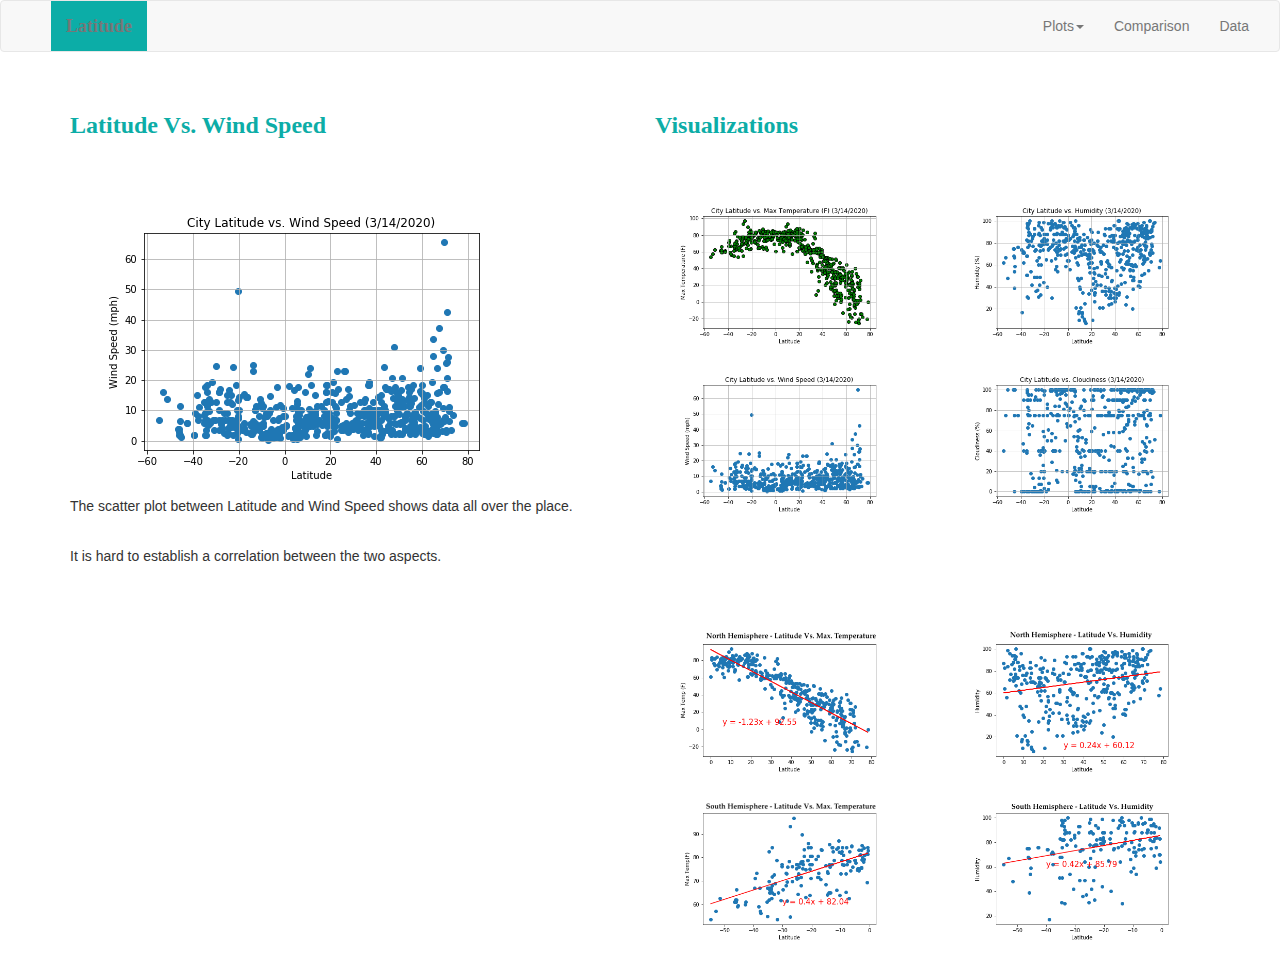
<file: Web Visualizations/lat_wind.html>
<!DOCTYPE html>
<html lang="en">

<head>
  <meta charset="UTF-8">
  <title>Weather Dashboard</title>
  <link rel="stylesheet" href="https://maxcdn.bootstrapcdn.com/bootstrap/3.3.7/css/bootstrap.min.css">
  <link rel="stylesheet" href="Resources/style.css">
  <script src="https://code.jquery.com/jquery-3.2.1.slim.min.js" integrity="sha384-KJ3o2DKtIkvYIK3UENzmM7KCkRr/rE9/Qpg6aAZGJwFDMVNA/GpGFF93hXpG5KkN"
    crossorigin="anonymous"></script>
  <script src="https://maxcdn.bootstrapcdn.com/bootstrap/4.0.0/js/bootstrap.min.js" integrity="sha384-JZR6Spejh4U02d8jOt6vLEHfe/JQGiRRSQQxSfFWpi1MquVdAyjUar5+76PVCmYl"
    crossorigin="anonymous"></script>
</head>

<body>
  <nav class="navbar navbar-default">
    <div class="container-fluid">
      <!-- Brand and toggle get grouped for better mobile display -->
      <div class="navbar-header">
        <button type="button" class="navbar-toggle collapsed" data-toggle="collapse" data-target="#bs-example-navbar-collapse-1" aria-expanded="false">
        <span class="sr-only">Toggle navigation</span>
        <span class="icon-bar"></span>
        <span class="icon-bar"></span>
        <span class="icon-bar"></span>
      </button>
        <a class="navbar-brand" href="index.html">Latitude</a>
      </div>

      <!-- Collect the nav links, forms, and other content for toggling -->
      <div class="collapse navbar-collapse" id="bs-example-navbar-collapse-1">
        <ul class="nav navbar-nav navbar-right">
          <li class="dropdown">
            <a href="#" class="dropdown-toggle" data-toggle="dropdown" role="button" aria-haspopup="true" aria-expanded="false">Plots<span class="caret"></span></a>
            <ul class="dropdown-menu">
              <li><a href="lat_temps.html">Latitude vs. Max Temperature</a></li>
              <li><a href="lat_hum.html">Latitude vs. Humidity</a></li>
              <li><a href="lat_wind.html">Latitude vs. Wind Speed</a></li>
              <li><a href="lat_cloud.html">Latitude vs. Cloudiness</a></li>
              <li role="separator" class="divider"></li>
              <li><a href="NH_temps.html">NH Max. Temperatures</a></li>
              <li><a href="SH_temps.html">SH Max. Temeratures</a></li>
              <li><a href="NH_hum.html">NH Humidity</a></li>
              <li><a href="SH_hum.html">SH Humidity</a></li>
            </ul>
          </li>
          <li><a href="comparison.html">Comparison</a></li>
          <li><a href="data.html">Data</a></li>
        </ul>
      </div>
      <!-- /.navbar-collapse -->
    </div>
    <!-- /.container-fluid -->
  </nav>

  <!-- Creates the Overall Grid -->
  <div class="container">

    <div class="row">

        <div class="col-md-6 pad top"> <br>
          <h3>Latitude Vs. Wind Speed</h3> <br>
        </div>

        <div class="col-md-6 pad top"> <br>
          <h3>Visualizations</h3> <br>
        </div>

      </div>

    <div class="row">

        <div class="col-md-6 pad top"> <br>

          <div class="pull-left">
            <img src="NewImages/WindSpeedPlot.png" alt="Latitude vs. Wind Speed" >
          </div>

          <div class="pull-left">
            <p> The scatter plot between Latitude and Wind Speed shows data all over the place. </p> <br>
            <p> It is hard to establish a correlation between the two aspects. </p> <br>
  
          </div>

        </div>

        <div class="col-md-3"> <br>

          <div class="pull-right">
            <a href="lat_temps.html"><img src="NewImages/TemperaturePlot.png" alt="Latitude vs. Max Temperature" width="100%" height="100%"></a>
            <a href="lat_wind.html"><img src="NewImages/WindSpeedPlot.png" alt="Latitude vs. Wind Speed" width="100%" height="100%"></a>
          </div>

       </div>

       <div class="col-md-3"> <br>

        <div class="pull-right">
          <a href="lat_hum.html"><img src="NewImages/HumidityPlot.png" alt="Latitude vs. Humidity" width="100%" height="100%"></a>
          <a href="lat_cloud.html"><img src="NewImages/CloudinessPlot.png" alt="Latitude vs. Cloudiness" width="100%" height="100%"></a>
        </div>

      </div>

    </div>

    <div class="row">

      <div class="col-md-6"> <br>
        <!-- Empty Column-->
      </div>
      
      <div class="col-md-3"> <br>

        <div class="pull-right">
          <a href="NH_temps.html"><img src="NewImages/NH - Max Temp (F) vs. Latitude Regression.png" alt="NH Maximum Temperature" width="100%" height="100%"></a>
          <a href="SH_temps.html"><img src="NewImages/SH - Max Temp (F) vs. Latitude Regression.png" alt="NH Maximum Temperature" width="100%" height="100%"></a>

        </div>

      </div>

      <div class="col-md-3"> <br>

        <div class="pull-right">
          <a href="NH_hum.html"><img src="NewImages/NH - Humidity vs. Latitude Regression.png" alt="NH Humidity" width="100%" height="100%"></a>
          <a href="SH_hum.html"><img src="NewImages/SH - Humidity vs. Latitude Regression.png" alt="SH Humidity" width="100%" height="100%"></a>
        </div>

      </div>

  </div>

  </body>
</file>
<file: Web Visualizations/Resources/style.css>
body {
    background-color: white;
}

h1 {
     color: rgb(12, 173, 167);
     background-color: white;
     font-family: times new roman;
     font-weight: bold;
}

h3 {
     color: rgb(12, 173, 167);
     background-color: white;
     font-family: times new roman;
     font-weight: bold;
}

img {
    padding-top: 10px;
    padding-right: 20px;
    padding-bottom: 10px;
    padding-left: 20px;
}

p {
   font-family: sans-serif;
   font-size: 12
}

.container {
  background-color: white;
}

.navbar {
         padding-left: 50px;
}

.navbar-brand {
               background-color: rgb(12, 173, 167);
               font-family: times new roman;
               font-size: 14;
               font-weight: bold;
}

/* Here we define a navbar style that will ONLY be applied at screen sizes below 480 pixels */
@media (max-width: 480px) {
  .navbar {
    background-color: rgb(12, 173, 167);
}

  .navbar-brand {
                 background-color: white;
                 font-family: times new roman;
                 font-weight: bold;
                 color: rgb(12, 173, 167);
}
</file>
<file: Resources/style.css>
body {
    background-color: white;
}

h1 {
     color: rgb(12, 173, 167);
     background-color: white;
     font-family: times new roman;
     font-weight: bold;
}

h3 {
     color: rgb(12, 173, 167);
     background-color: white;
     font-family: times new roman;
     font-weight: bold;
}

img {
    padding-top: 10px;
    padding-right: 20px;
    padding-bottom: 10px;
    padding-left: 20px;
}

p {
   font-family: sans-serif;
   font-size: 12
}

.container {
  background-color: white;
}

.navbar {
         padding-left: 50px;
}

.navbar-brand {
               background-color: rgb(12, 173, 167);
               font-family: times new roman;
               font-size: 14;
               font-weight: bold;
}

/* Here we define a navbar style that will ONLY be applied at screen sizes below 480 pixels */
@media (max-width: 480px) {
  .navbar {
    background-color: rgb(12, 173, 167);
}

  .navbar-brand {
                 background-color: white;
                 font-family: times new roman;
                 font-weight: bold;
                 color: rgb(12, 173, 167);
}
</file>
